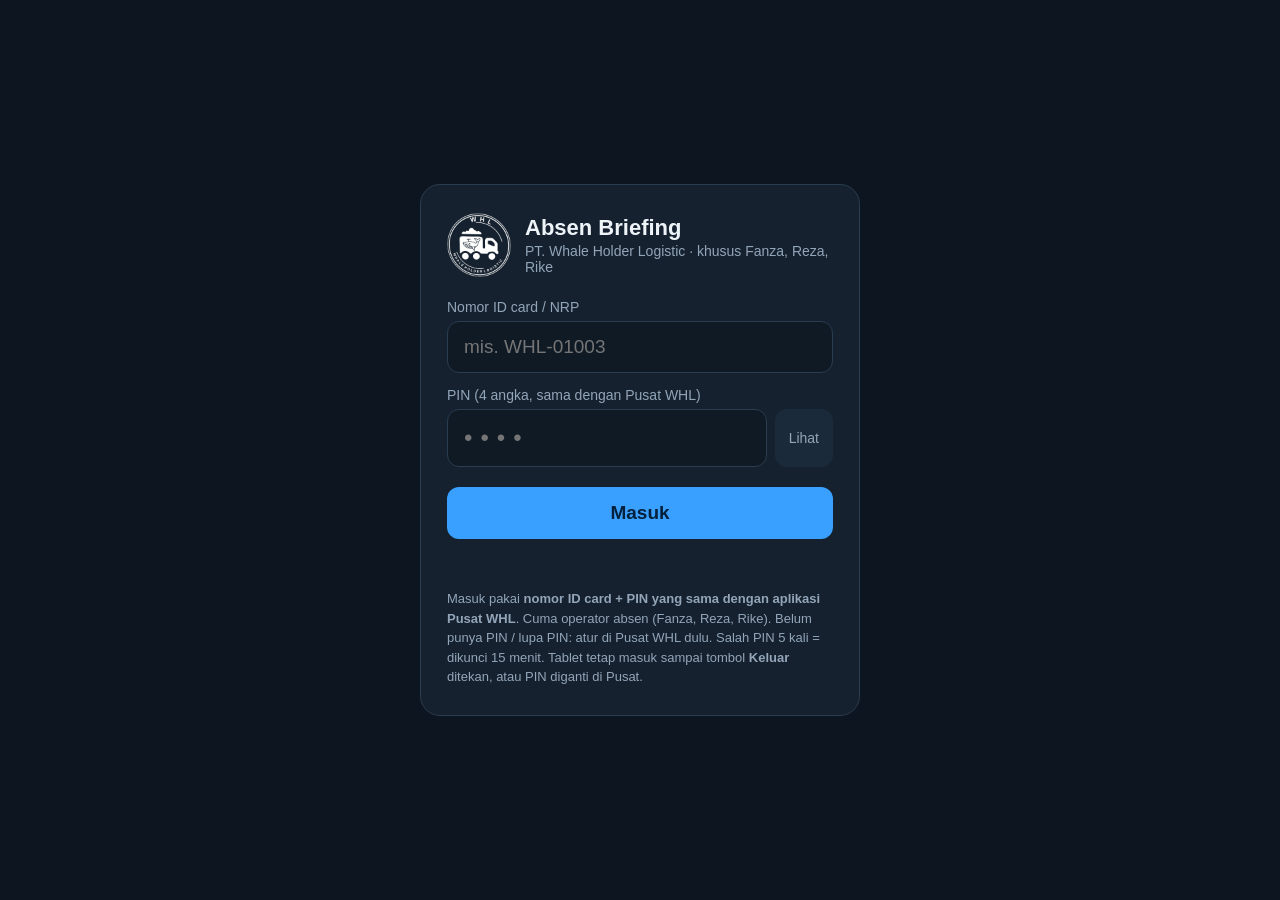
<file: index.html>
<!DOCTYPE html>
<html lang="id">
<head>
  <meta charset="utf-8">
  <meta name="viewport" content="width=device-width, initial-scale=1, maximum-scale=1">
  <meta name="mobile-web-app-capable" content="yes">
  <meta name="apple-mobile-web-app-capable" content="yes">
  <meta name="referrer" content="no-referrer">
  <title>Scan Absen WHL</title>
  <style>
    :root {
      --bg: #0d1620; --panel: #15212e; --panel2: #1b2a3a; --garis: #2a3c50; --teks: #eef3f8; --redup: #93a5b9;
      --hijau: #1fa463; --kuning: #e0a100; --merah: #d64545; --biru: #2f7fd8; --abu: #5b6b7d; --aksen: #3aa0ff;
    }
    * { box-sizing: border-box; -webkit-tap-highlight-color: transparent; }
    html, body { margin: 0; height: 100%; background: var(--bg); color: var(--teks); font-family: "Segoe UI", Roboto, Arial, sans-serif; }
    body { overflow: hidden; }
    button { font: inherit; cursor: pointer; border: 0; border-radius: 12px; }
    input { font: inherit; }
    .sembunyi { display: none !important; }

    /* ---------- LOGIN ---------- */
    #login { height: 100%; display: flex; align-items: center; justify-content: center; padding: 24px; overflow: auto; }
    .kotakLogin { width: 100%; max-width: 440px; background: var(--panel); border: 1px solid var(--garis); border-radius: 20px; padding: 28px 26px; }
    .logo { display: flex; align-items: center; gap: 14px; margin-bottom: 22px; }
    .logoWHL { background: url("[data-uri]") center / contain no-repeat; }
    .logo .ik { width: 64px; height: 64px; flex: 0 0 64px; }
    .atas .logoAtas { width: 40px; height: 40px; flex: 0 0 40px; }
    .logo h1 { margin: 0; font-size: 22px; } .logo p { margin: 2px 0 0; color: var(--redup); font-size: 14px; }
    label.lb { display: block; font-size: 14px; color: var(--redup); margin: 14px 0 6px; }
    .isian { width: 100%; padding: 14px 16px; font-size: 19px; border-radius: 12px; border: 1px solid var(--garis); background: #0f1a25; color: var(--teks); outline: none; }
    .isian:focus { border-color: var(--aksen); }
    .baris { display: flex; gap: 8px; align-items: stretch; }
    .baris .isian { flex: 1; }
    .tLihat { background: var(--panel2); color: var(--redup); padding: 0 14px; font-size: 14px; }
    .tUtama { width: 100%; margin-top: 20px; padding: 15px; font-size: 19px; font-weight: 700; background: var(--aksen); color: #04203a; }
    .tUtama:disabled { opacity: .55; }
    .pesan { margin-top: 14px; font-size: 15px; min-height: 20px; color: var(--kuning); line-height: 1.4; }
    .pesan.ok { color: #7fe0a9; }
    .catatanKecil { font-size: 13px; color: var(--redup); margin-top: 16px; line-height: 1.5; }
    .kapital { text-transform: uppercase; } .kapital::placeholder { text-transform: none; }
    .pin { letter-spacing: 8px; font-size: 24px; }
    .infoBuka { background: #13314b; border: 1px solid #245580; color: #cfe6ff; border-radius: 12px; padding: 10px 12px; font-size: 14px; margin-bottom: 6px; }

    /* ---------- APLIKASI ---------- */
    #app { height: 100%; display: flex; flex-direction: column; }
    .atas { display: flex; align-items: center; gap: 14px; padding: 10px 18px; background: #101c28; border-bottom: 1px solid var(--garis); flex-wrap: wrap; }
    .atas .judul { font-weight: 800; font-size: 19px; letter-spacing: .5px; }
    .atas .judul small { display: block; font-weight: 400; font-size: 13px; color: var(--redup); letter-spacing: 0; }
    .jam { font-size: 34px; font-weight: 800; font-variant-numeric: tabular-nums; margin-left: auto; }
    .op { background: var(--panel2); border: 1px solid var(--garis); border-radius: 999px; padding: 6px 12px; font-size: 14px; color: var(--redup); }
    .op b { color: var(--teks); }
    .tombolAtas { display: flex; gap: 8px; }
    .tKecil { background: var(--panel2); color: var(--teks); padding: 9px 14px; font-size: 14px; border: 1px solid var(--garis); }
    .tKecil.bahaya { color: #ffb4b4; }
    .tKecil.yakin { background: var(--merah); color: #fff; border-color: var(--merah); }

    .isi { flex: 1; min-height: 0; display: grid; grid-template-columns: minmax(0, 46fr) minmax(0, 54fr); gap: 14px; padding: 14px; }
    .kiri, .kanan { min-height: 0; display: flex; flex-direction: column; gap: 12px; }
    .kamera { position: relative; flex: 1; min-height: 200px; background: #000; border-radius: 18px; overflow: hidden; border: 1px solid var(--garis); }
    .kamera video { width: 100%; height: 100%; object-fit: cover; display: block; }
    .kamera video.cermin { transform: scaleX(-1); }
    .bingkai { position: absolute; left: 50%; top: 50%; width: 58%; aspect-ratio: 1; max-height: 78%; transform: translate(-50%, -50%); border: 4px solid rgba(255,255,255,.85); border-radius: 18px; box-shadow: 0 0 0 9999px rgba(0,0,0,.28); }
    .bingkai::after { content: ""; position: absolute; left: 6%; right: 6%; height: 3px; background: var(--aksen); top: 10%; animation: sapu 2.2s ease-in-out infinite; border-radius: 3px; }
    @keyframes sapu { 0%, 100% { top: 10%; } 50% { top: 88%; } }
    .kamKet { position: absolute; left: 0; right: 0; bottom: 0; padding: 10px 14px; font-size: 15px; background: linear-gradient(transparent, rgba(0,0,0,.75)); text-align: center; }
    .kamTombol { position: absolute; right: 10px; top: 10px; background: rgba(0,0,0,.55); color: #fff; padding: 8px 12px; font-size: 13px; }
    /* scan-absen-live-12nov: tanda LIVE, Foto QR, bunyi, kilat bingkai, riwayat barusan */
    .kamLive { position: absolute; left: 10px; top: 10px; background: rgba(0,0,0,.6); color: #fff; padding: 6px 11px; font-size: 13px; font-weight: 700; border-radius: 999px; display: flex; align-items: center; gap: 7px; max-width: calc(100% - 170px); }
    .kamLive i { width: 10px; height: 10px; flex: 0 0 10px; border-radius: 50%; background: #e44; display: inline-block; }
    .kamLive.on i { background: #2ee07a; animation: kedip 1.2s ease-in-out infinite; }
    .kamLive small { font-weight: 400; opacity: .8; }
    @keyframes kedip { 50% { opacity: .25; } }
    .kamFoto { position: absolute; right: 10px; top: 52px; background: rgba(0,0,0,.55); color: #fff; padding: 8px 12px; font-size: 13px; border-radius: 12px; cursor: pointer; }
    .kamSuara { position: absolute; left: 10px; top: 46px; background: rgba(224,161,0,.9); color: #1d1500; padding: 5px 10px; font-size: 12px; font-weight: 700; border-radius: 999px; }
    .kamera.kenaBaca .bingkai { border-color: var(--aksen); }
    .kamera.kena .bingkai { border-color: #2ee07a; box-shadow: 0 0 0 9999px rgba(31,164,99,.30); }
    .kamera.kenaMerah .bingkai { border-color: #ff5a5a; box-shadow: 0 0 0 9999px rgba(214,69,69,.30); }
    .riwayat { display: flex; gap: 6px; flex-wrap: wrap; align-items: center; }
    .riwayat:empty { display: none; }
    .riwayat .rwJ { font-size: 13px; color: var(--redup); }
    .riwayat .rw { font-size: 13px; padding: 5px 10px; border-radius: 999px; background: var(--panel); border: 1px solid var(--garis); white-space: nowrap; max-width: 100%; overflow: hidden; text-overflow: ellipsis; }
    .riwayat .rw.hijau { border-color: var(--hijau); } .riwayat .rw.kuning { border-color: var(--kuning); } .riwayat .rw.biru { border-color: var(--biru); }
    /* scan-luar-12nov: mode FOTO (kamera live diblokir) = tombol besar SCAN QR + tombol ke halaman scan live */
    .fotoUtama { position: absolute; left: 50%; top: 50%; transform: translate(-50%, -58%); width: min(78%, 360px); padding: 22px 16px; border-radius: 20px; background: var(--aksen); color: #04203a; text-align: center; cursor: pointer; box-shadow: 0 8px 30px rgba(0,0,0,.45); z-index: 2; }
    .fotoUtama b { display: block; font-size: 30px; font-weight: 800; letter-spacing: 1px; }
    .fotoUtama span { display: block; font-size: 14px; margin-top: 6px; line-height: 1.35; }
    .fotoUtama:active { transform: translate(-50%, -58%) scale(.97); }
    .tLuar { position: absolute; left: 50%; bottom: 64px; transform: translateX(-50%); background: #fff; color: #04203a; font-weight: 800; font-size: 15px; padding: 10px 16px; border-radius: 12px; text-decoration: none; white-space: nowrap; z-index: 2; }
    .manual { display: flex; gap: 8px; }
    .manual .isian { font-size: 18px; text-transform: uppercase; }
    .manual button { background: var(--aksen); color: #04203a; font-weight: 700; padding: 0 22px; font-size: 18px; }

    .hasil { border-radius: 18px; padding: 16px 20px; min-height: 128px; display: flex; flex-direction: column; justify-content: center; background: var(--panel); border: 1px solid var(--garis); transition: background .2s; }
    .hasil .h1 { font-size: 34px; font-weight: 800; line-height: 1.1; }
    .hasil .h2 { font-size: 21px; margin-top: 6px; }
    .hasil .h3 { font-size: 15px; margin-top: 4px; opacity: .85; }
    .hasil.hijau { background: var(--hijau); border-color: var(--hijau); color: #fff; }
    .hasil.kuning { background: var(--kuning); border-color: var(--kuning); color: #1d1500; }
    .hasil.biru { background: var(--biru); border-color: var(--biru); color: #fff; }
    .hasil.merah { background: var(--merah); border-color: var(--merah); color: #fff; }
    .hasil.abu { background: var(--abu); border-color: var(--abu); color: #fff; }
    .hasil.tunggu .h1 { color: var(--redup); font-size: 24px; font-weight: 600; }

    .angka { display: grid; grid-template-columns: repeat(4, 1fr); gap: 10px; }
    .ak { background: var(--panel); border: 1px solid var(--garis); border-radius: 14px; padding: 10px 12px; }
    .ak b { display: block; font-size: 32px; line-height: 1.1; font-variant-numeric: tabular-nums; }
    .ak span { font-size: 13px; color: var(--redup); }
    .ak.h b { color: #6ee0a0; } .ak.t b { color: #ffcf4d; } .ak.b b { color: #ff9b9b; } .ak.l b { color: #8cc4ff; }
    .tab { display: flex; gap: 8px; }
    .tab button { flex: 1; padding: 12px 6px; background: var(--panel); color: var(--redup); border: 1px solid var(--garis); font-size: 16px; font-weight: 600; }
    .tab button.aktif { background: #17324d; color: #fff; border-color: #2c5a85; }
    .daftar { flex: 1; min-height: 0; overflow: auto; background: var(--panel); border: 1px solid var(--garis); border-radius: 16px; padding: 6px 10px; }
    .brs { display: flex; align-items: center; gap: 10px; padding: 11px 6px; border-bottom: 1px solid var(--garis); }
    .brs:last-child { border-bottom: 0; }
    .brs .nm { flex: 1; min-width: 0; }
    .brs .nm b { display: block; font-size: 17px; white-space: nowrap; overflow: hidden; text-overflow: ellipsis; }
    .brs .nm span { font-size: 13px; color: var(--redup); }
    .chip { font-size: 13px; padding: 4px 9px; border-radius: 999px; background: var(--panel2); color: var(--redup); white-space: nowrap; font-weight: 600; }
    .chip.hijau { background: rgba(31,164,99,.18); color: #7fe0a9; } .chip.kuning { background: rgba(224,161,0,.2); color: #ffd36a; }
    .chip.biru { background: rgba(47,127,216,.22); color: #9ccaff; } .chip.merah { background: rgba(214,69,69,.2); color: #ffadad; }
    .tAksi { padding: 9px 13px; font-size: 14px; font-weight: 700; background: var(--panel2); color: var(--teks); border: 1px solid var(--garis); white-space: nowrap; }
    .tAksi.setuju { background: var(--hijau); color: #fff; border-color: var(--hijau); }
    .tAksi.tolak { color: #ffadad; } .tAksi.yakin { background: var(--merah); color: #fff; border-color: var(--merah); }
    .tAksi:disabled { opacity: .45; }
    .kosong { color: var(--redup); text-align: center; padding: 28px 10px; font-size: 15px; }
    .peringatan { background: rgba(224,161,0,.12); border: 1px solid rgba(224,161,0,.4); color: #ffd36a; border-radius: 12px; padding: 8px 12px; font-size: 13px; }
    .kaki { font-size: 12px; color: var(--redup); text-align: right; }

    /* ---------- MODAL ---------- */
    .layar { position: fixed; inset: 0; background: rgba(0,0,0,.6); display: flex; align-items: center; justify-content: center; padding: 18px; z-index: 50; }
    .modal { width: 100%; max-width: 460px; background: var(--panel); border: 1px solid var(--garis); border-radius: 18px; padding: 22px; max-height: 92vh; overflow: auto; }
    .modal h3 { margin: 0 0 6px; font-size: 20px; }
    .modal .tombol2 { display: flex; gap: 10px; margin-top: 18px; }
    .modal .tombol2 button { flex: 1; padding: 13px; font-size: 16px; font-weight: 700; }
    .tBatal { background: var(--panel2); color: var(--teks); border: 1px solid var(--garis) !important; }

    /* ---------- TABLET TEGAK (portrait) / layar sempit ---------- */
    @media (max-width: 899px), (orientation: portrait) {
      body { overflow: auto; }
      #app { height: auto; min-height: 100%; }
      .isi { grid-template-columns: 1fr; }
      .kamera { flex: none; height: 38vh; min-height: 240px; }
      .daftar { flex: none; height: 46vh; }
      .jam { font-size: 28px; }
      .tombolAtas { width: 100%; justify-content: flex-end; }
    }
    @media (max-width: 560px) {
      .angka { grid-template-columns: repeat(2, 1fr); }
      .hasil .h1 { font-size: 26px; }
      .atas { padding: 10px 12px; }
      .isi { padding: 10px; }
    }
  </style>
</head>
<body>

<!-- ======================= LOGIN ======================= -->
<div id="login">
  <div class="kotakLogin">
    <div class="logo"><div class="ik logoWHL" role="img" aria-label="Logo WHL"></div><div><h1>Absen Briefing</h1><p>PT. Whale Holder Logistic · khusus Fanza, Reza, Rike</p></div></div>
    <div id="infoBuka" class="infoBuka sembunyi"></div>

    <div id="fMasuk">
      <label class="lb" for="inKartu">Nomor ID card / NRP</label>
      <input id="inKartu" class="isian kapital" autocomplete="username" autocapitalize="characters" autocorrect="off" spellcheck="false" placeholder="mis. WHL-01003">
      <label class="lb" for="inPin">PIN (4 angka, sama dengan Pusat WHL)</label>
      <div class="baris"><input id="inPin" class="isian pin" type="password" inputmode="numeric" pattern="[0-9]*" maxlength="4" autocomplete="current-password" placeholder="••••"><button class="tLihat" type="button" data-lihat="inPin">Lihat</button></div>
      <button id="tMasuk" class="tUtama" type="button">Masuk</button>
    </div>

    <div id="pesanLogin" class="pesan"></div>
    <div class="catatanKecil">Masuk pakai <b>nomor ID card + PIN yang sama dengan aplikasi Pusat WHL</b>. Cuma operator absen (Fanza, Reza, Rike). Belum punya PIN / lupa PIN: atur di Pusat WHL dulu. Salah PIN 5 kali = dikunci 15 menit. Tablet tetap masuk sampai tombol <b>Keluar</b> ditekan, atau PIN diganti di Pusat.</div>
  </div>
</div>

<!-- ======================= APLIKASI ======================= -->
<div id="app" class="sembunyi">
  <div class="atas">
    <div class="logoAtas logoWHL" role="img" aria-label="Logo WHL"></div>
    <div class="judul">ABSEN BRIEFING WHL<small id="tglTampil">-</small></div>
    <div class="jam" id="jam">--.--</div>
    <div class="op">Operator: <b id="opNama">-</b></div>
    <div class="tombolAtas">
      <a class="tKecil" id="tDasbor" href="#" target="_top" style="display:none;text-decoration:none;border-radius:12px" title="Buka Dashboard Absensi WHL (rekap, roster, lembur, izin)">Dashboard</a>
      <button class="tKecil" id="tPenuh" type="button">Layar penuh</button>
      <button class="tKecil" id="tGanti" type="button">Akun</button>
      <button class="tKecil bahaya" id="tKeluar" type="button">Keluar</button>
    </div>
  </div>

  <div class="isi">
    <div class="kiri">
      <div class="kamera" id="kamera">
        <video id="video" playsinline muted autoplay></video>
        <div class="bingkai"></div>
        <button class="kamTombol" id="tKamera" type="button">Ganti kamera</button>
        <label class="kamFoto" for="inFoto" title="Cadangan kalau kamera live tidak jalan: foto QR pakai kamera tablet">Foto QR</label><input id="inFoto" type="file" accept="image/*" capture="environment" class="sembunyi">
        <div class="kamLive" id="kamLive"><i></i><span>Kamera mati</span></div>
        <div class="kamSuara" id="kamSuara">Ketuk layar sekali untuk bunyi</div>
        <label class="fotoUtama sembunyi" id="fotoUtama" for="inFoto"><b>SCAN QR</b><span>Ketuk di sini: kamera terbuka, foto QR di belakang ID card, otomatis tercatat</span></label>
        <a class="tLuar sembunyi" id="tLuar" href="#" target="_top">Buka scan kamera LIVE</a>
        <div class="kamKet" id="kamKet">Menyalakan kamera...</div>
      </div>
      <div class="manual">
        <input id="inId" class="isian" placeholder="Ketik ID kartu / NRP (cadangan)" autocomplete="off" autocapitalize="characters" spellcheck="false">
        <button id="tCatat" type="button">Catat</button>
      </div>
      <div class="hasil tunggu" id="hasil"><div class="h1">Arahkan QR di belakang ID card ke kamera</div><div class="h3">Otomatis terbaca, tidak perlu tekan tombol · scan pertama = Masuk · scan lagi (2 jam kemudian) = Pulang</div></div>
      <div class="riwayat" id="riwayat"></div>
    </div>

    <div class="kanan">
      <div class="angka">
        <div class="ak h"><b id="aHadir">0</b><span>Hadir</span></div>
        <div class="ak t"><b id="aTelat">0</b><span>Telat (&gt; 30 mnt)</span></div>
        <div class="ak b"><b id="aBelum">0</b><span>Belum hadir</span></div>
        <div class="ak l"><b id="aLembur">0</b><span>Lembur menunggu</span></div>
      </div>
      <div id="peringatan" class="peringatan sembunyi"></div>
      <div class="tab" id="tab">
        <button type="button" data-tab="hadir" class="aktif">Hadir</button>
        <button type="button" data-tab="belum">Belum</button>
        <button type="button" data-tab="lembur">Lembur</button>
      </div>
      <div class="daftar" id="daftar"><div class="kosong">Memuat...</div></div>
      <div class="kaki" id="kaki">-</div>
    </div>
  </div>
</div>

<!-- ======================= MODAL ======================= -->
<div class="layar sembunyi" id="mGanti">
  <div class="modal">
    <h3>Akun operator</h3>
    <div class="catatanKecil" style="margin-top:0">PIN tablet ini = PIN aplikasi <b>Pusat WHL</b>. Ganti PIN / lupa PIN: buka Pusat WHL. Sesudah PIN diganti, tablet ini keluar sendiri (paling lama ±1 jam) dan perlu masuk lagi dengan PIN baru.</div>
    <div class="tombol2"><button class="tBatal" type="button" data-tutup="mGanti">Tutup</button></div>
    <button class="tKecil bahaya" id="tKeluarSemua" type="button" style="width:100%;margin-top:14px">Keluarkan akun saya dari semua perangkat</button>
  </div>
</div>
<div class="layar sembunyi" id="mLembur">
  <div class="modal">
    <h3>Tandai lembur</h3>
    <div class="catatanKecil" id="lNama" style="margin-top:0"></div>
    <label class="lb" for="lAlasan">Alasan (mis. unit breakdown, muat malam)</label><input id="lAlasan" class="isian" maxlength="120">
    <div class="pesan" id="lPesan"></div>
    <div class="tombol2"><button class="tBatal" type="button" data-tutup="mLembur">Batal</button><button class="tUtama" style="margin:0" id="lSimpan" type="button">Simpan</button></div>
  </div>
</div>

<script>
(function () {
  "use strict";
  var $ = function (id) { return document.getElementById(id); };
  var API_EXEC = "https:" + "/" + "/script.google.com/macros/s/AKfycbyJBXvN79b4y9eunDSRigMXmDOS4kW3K5ZF0ZEbGCKT1-WPqi-zEica0r7M__-dqwqhDQ/exec"; /* alamat /exec web app Absensi Tambang */
  var KUNCI_TOKEN = "brfToken", KUNCI_KAMERA = "brfKamera", KUNCI_KAMERA_ID = "brfKameraId"; /* scan-absen-live-12nov: kamera pilihan diingat per tablet */
  var S = { token: "", data: null, tab: "hadir", selisih: 0, sibuk: false, kodeAkhir: "", waktuAkhir: 0, jedaSampai: 0, stream: null, det: null, kanvas: null, hadap: "user", ac: null, wake: null, tHasil: null, user: "" };

  function simpan(k, v) { try { if (v === null) localStorage.removeItem(k); else localStorage.setItem(k, v); } catch (e) { /* abaikan */ } }
  function baca(k) { try { return localStorage.getItem(k) || ""; } catch (e) { return ""; } }
  function esc(s) { return String(s == null ? "" : s).replace(/[&<>"']/g, function (c) { return { "&": "&amp;", "<": "&lt;", ">": "&gt;", '"': "&quot;", "'": "&#39;" }[c]; }); }
  function perangkat() { var u = navigator.userAgent || ""; return /iPad|Tablet|Android(?!.*Mobile)/i.test(u) ? "tablet" : /Mobile|Android|iPhone/i.test(u) ? "hp" : "komputer"; }
  function rpc(nama, args, ok, gagal) {
    /* scan.html: dibuka langsung (bukan iframe Google) -> kamera live boleh. Panggil web app Absensi lewat doPost {api:"brf"}. */
    fetch(API_EXEC, { method: "POST", headers: { "Content-Type": "text/plain;charset=utf-8" }, body: JSON.stringify({ api: "brf", fn: nama, args: args || [] }), redirect: "follow", cache: "no-store" })
      .then(function (r) { if (!r.ok) throw new Error("HTTP " + r.status); return r.json(); })
      .then(function (b) { if (b && b.ok) { var h = b.hasil; ok && ok(h == null ? {} : h); } else (gagal || function () {})((b && b.pesan) || "Server menolak"); })
      .catch(function (e) { (gagal || function () {})((e && e.message) || String(e)); });
  }
  /* tombol klik dua kali (pengganti confirm) */
  function duaKali(btn, teksYakin, kelasYakin, aksi) {
    if (btn.dataset.yakin === "1") { btn.dataset.yakin = ""; aksi(); return; }
    var asli = btn.textContent; btn.dataset.yakin = "1"; btn.textContent = teksYakin; btn.classList.add(kelasYakin);
    setTimeout(function () { if (btn.dataset.yakin === "1") { btn.dataset.yakin = ""; btn.textContent = asli; btn.classList.remove(kelasYakin); } }, 3500);
  }

  /* ---------------- SUARA ---------------- */
  function siapSuara() { /* scan-absen-live-12nov: ketukan pertama juga menyalakan bunyi yang tertahan browser */
    try { if (!S.ac) { var K = window.AudioContext || window.webkitAudioContext; if (K) { S.ac = new K(); S.ac.onstatechange = tandaSuara; } } if (S.ac && S.ac.state === "suspended") S.ac.resume().then(tandaSuara, tandaSuara); } catch (e) { S.ac = null; }
    tandaSuara();
  }
  function tandaSuara() { var b = $("kamSuara"); if (b) b.classList.toggle("sembunyi", !!(S.ac && S.ac.state === "running")); }
  function nada(f, mulai, lama, vol) {
    if (!S.ac) return; var o = S.ac.createOscillator(), g = S.ac.createGain(), t = S.ac.currentTime + mulai;
    o.type = "sine"; o.frequency.value = f; g.gain.setValueAtTime(0.0001, t); g.gain.exponentialRampToValueAtTime(vol || 0.35, t + 0.02); g.gain.exponentialRampToValueAtTime(0.0001, t + lama);
    o.connect(g); g.connect(S.ac.destination); o.start(t); o.stop(t + lama + 0.05);
  }
  function bunyi(warna) {
    siapSuara(); if (!S.ac) return; try { if (S.ac.state === "suspended") S.ac.resume(); } catch (e) { /* */ }
    if (warna === "hijau") { nada(880, 0, 0.12); nada(1320, 0.14, 0.18); }
    else if (warna === "kuning") { nada(660, 0, 0.16); nada(660, 0.22, 0.16); }
    else if (warna === "biru") { nada(1175, 0, 0.12); nada(784, 0.14, 0.2); }
    else if (warna === "merah") { nada(220, 0, 0.45, 0.45); }
    else { nada(600, 0, 0.1, 0.2); }
  }

  /* ---------------- LOGIN ---------------- */
  function pesanLogin(t, ok) { var p = $("pesanLogin"); p.textContent = t || ""; p.className = "pesan" + (ok ? " ok" : ""); }
  function tampilLogin() {
    $("app").classList.add("sembunyi"); $("login").classList.remove("sembunyi");
    matikanKamera();
    rpc("brfInfoLogin", [], function (h) {
      var el = $("infoBuka");
      if (h.ok && !h.siap) { el.textContent = "Sambungan ke Pusat WHL belum diatur. Minta Reza mengisi rahasia bersama (Properti skrip BRF_PUSAT_RAHASIA)."; el.classList.remove("sembunyi"); }
      else el.classList.add("sembunyi");
    });
  }
  function masuk() {
    var k = $("inKartu").value.trim().toUpperCase(), p = $("inPin").value.replace(/\D/g, "");
    $("inKartu").value = k;
    if (!k) { pesanLogin("Isi nomor ID card / NRP."); $("inKartu").focus(); return; }
    if (p.length !== 4) { pesanLogin("PIN harus 4 angka."); $("inPin").focus(); return; }
    $("tMasuk").disabled = true; pesanLogin("Memeriksa ke Pusat WHL...", true);
    rpc("brfLogin", [k, p, perangkat()], function (h) {
      $("tMasuk").disabled = false;
      if (h.ok) { selesaiLogin(h.token); return; }
      $("inPin").value = ""; pesanLogin(h.pesan || "Gagal masuk.");
    }, function (e) { $("tMasuk").disabled = false; pesanLogin("Koneksi gagal: " + e); });
  }
  function selesaiLogin(tok) {
    S.token = tok; simpan(KUNCI_TOKEN, tok); $("inPin").value = ""; pesanLogin("");
    $("login").classList.add("sembunyi"); $("app").classList.remove("sembunyi");
    muatHariIni(); nyalakanKamera(); jagaLayar();
  }
  function sesiHabis() { S.token = ""; simpan(KUNCI_TOKEN, null); tampilLogin(); pesanLogin("Sesi habis, silakan masuk lagi."); }

  /* ---------------- JAM ---------------- */
  var HARI = ["Minggu", "Senin", "Selasa", "Rabu", "Kamis", "Jumat", "Sabtu"], BULAN = ["Jan", "Feb", "Mar", "Apr", "Mei", "Jun", "Jul", "Agu", "Sep", "Okt", "Nov", "Des"];
  function jalanJam() {
    var d = new Date(Date.now() + S.selisih), w = new Date(d.getTime() + (7 * 60 + d.getTimezoneOffset()) * 60000); /* tampil WIB */
    var p = function (n) { return ("0" + n).slice(-2); };
    $("jam").textContent = p(w.getHours()) + "." + p(w.getMinutes()) + "." + p(w.getSeconds());
    $("tglTampil").textContent = HARI[w.getDay()] + ", " + w.getDate() + " " + BULAN[w.getMonth()] + " " + w.getFullYear() + " · jam kerja ikut shift roster";
  }

  /* ---------------- DATA HARI INI ---------------- */
  function muatHariIni() {
    if (!S.token) return;
    rpc("brfHariIni", [S.token], function (h) {
      if (h.login === false) { sesiHabis(); return; }
      if (!h.ok) { $("kaki").textContent = "Gagal memuat: " + (h.pesan || "-"); return; }
      S.data = h; if (h.ms) S.selisih = h.ms - Date.now();
      $("opNama").textContent = h.operator || "-";
      $("aHadir").textContent = h.angka.hadir; $("aTelat").textContent = h.angka.telat; $("aBelum").textContent = h.angka.belum; $("aLembur").textContent = h.angka.lembur;
      var w = [];
      if (!h.roster) w.push("Roster hari ini tidak terbaca" + (h.rosterError ? " (" + h.rosterError + ")" : "") + ": semua dianggap tanpa roster, tidak dinilai telat.");
      if (h.rosterTanpaNrp && h.rosterTanpaNrp.length) w.push("Di roster tapi belum ada NRP: " + h.rosterTanpaNrp.map(function (x) { return x.nama; }).join(", ") + ".");
      if (h.dataKartuError) w.push(h.dataKartuError);
      $("peringatan").textContent = w.join(" "); $("peringatan").classList.toggle("sembunyi", !w.length);
      $("kaki").textContent = "Hari kerja " + h.tgl + " · diperbarui " + h.jam.replace(":", ".");
      gambarDaftar();
    }, function (e) { $("kaki").textContent = "Koneksi gagal, coba lagi otomatis. (" + e + ")"; });
  }
  function gambarDaftar() {
    var h = S.data, el = $("daftar"); if (!h) return;
    var html = "";
    if (S.tab === "hadir") {
      if (!h.hadir.length) html = '<div class="kosong">Belum ada yang absen hari ini.</div>';
      h.hadir.forEach(function (o) {
        var st = o.status === "Telat" ? '<span class="chip kuning">Telat ' + esc(o.masuk.replace(":", ".")) + "</span>" : o.status === "Tepat" ? '<span class="chip hijau">Masuk ' + esc(o.masuk.replace(":", ".")) + "</span>" : '<span class="chip">Masuk ' + esc(o.masuk.replace(":", ".")) + " · " + esc(o.status) + "</span>";
        var pl = o.pulang ? '<span class="chip biru">Pulang ' + esc(o.pulang.replace(":", ".")) + "</span>" : o.autoOff ? '<span class="chip">' + (o.pulangAuto ? 'pulang ' + esc(o.pulangAuto.replace(":", ".")) + ' (otomatis)' : 'shift selesai') + '</span>' : '<span class="chip hijau">bertugas</span>'; /* fixbugi-6nov #9 */
        var lb = o.lembur ? '<span class="chip ' + (o.lembur === "DISETUJUI" ? "hijau" : "kuning") + '">lembur ' + esc(o.lembur.toLowerCase()) + "</span>" : (!o.pulang && !o.besok ? '<button class="tAksi" type="button" data-lembur="' + esc(o.kunci) + '" data-nama="' + esc(o.nama) + '">Lembur</button>' : "");
        html += '<div class="brs"><div class="nm"><b>' + esc(o.nama) + "</b><span>" + esc(o.jabatan) + (o.besok ? " · shift tgl " + esc(String(o.tgl).slice(8)) : "") + "</span></div>" + st + pl + lb + "</div>";
      });
    } else if (S.tab === "belum") {
      if (!h.belum.length) html = '<div class="kosong">Semua yang terjadwal hari ini sudah hadir.</div>';
      h.belum.forEach(function (o) {
        html += '<div class="brs"><div class="nm"><b>' + esc(o.nama) + "</b><span>" + esc(o.jabatan) + '</span></div><button class="tAksi" type="button" data-manual="' + esc(o.kunci) + '">Absen manual</button></div>';
      });
    } else {
      if (!h.lembur.length) html = '<div class="kosong">Tidak ada lembur yang menunggu konfirmasi.</div>';
      h.lembur.forEach(function (x) {
        var ket = (x.jamSelesai ? "selesai " + x.jamSelesai.replace(":", ".") + (x.durasi ? " · " + x.durasi + " mnt" : "") : "masih kerja") + " · " + (x.sumber === "operator" ? "ditandai operator" : "dari scan pulang") + (x.alasan ? " · " + x.alasan : "");
        var tb = x.diriSendiri ? '<span class="chip">minta yang lain</span>' : '<button class="tAksi setuju" type="button" data-setuju="' + esc(x.ref) + '">Setujui</button><button class="tAksi tolak" type="button" data-tolak="' + esc(x.ref) + '">Tolak</button>';
        html += '<div class="brs"><div class="nm"><b>' + esc(x.nama) + "</b><span>" + esc(x.tgl) + " · " + esc(ket) + "</span></div>" + tb + "</div>";
      });
    }
    el.innerHTML = html;
  }

  /* ---------------- SCAN ---------------- */
  function tampilHasil(h) {
    var el = $("hasil"), w = h.warna || (h.ok ? "hijau" : "merah");
    el.className = "hasil " + w;
    var judul = h.nama ? esc(h.nama) : (h.ok ? "Tercatat" : "Tidak bisa dicatat");
    var sub = h.ok && !h.abaikan ? esc((h.tipe || "") + " " + String(h.jam || "").replace(":", ".") + (h.status === "Telat" ? " · TELAT" : h.status && h.status !== "Tepat" ? " · " + h.status : "")) : esc(h.pesan || "");
    var kecil = h.ok && !h.abaikan ? esc((h.jabatan || "") + (h.lembur ? " · lembur menunggu konfirmasi" : "") + (h.pesan && h.pesan.indexOf("roster") >= 0 ? " · " + h.pesan.split(" · ").slice(-1)[0] : "")) : esc(h.jabatan || "");
    el.innerHTML = '<div class="h1">' + judul + '</div><div class="h2">' + sub + '</div><div class="h3">' + kecil + "</div>";
    bunyi(w); tandaKena(w); getar(w);
    if (h.ok && !h.abaikan && h.nama) tambahRiwayat(h, w); /* scan-absen-live-12nov: nama yang barusan absen */
    clearTimeout(S.tHasil);
    S.tHasil = setTimeout(function () { el.className = "hasil tunggu"; el.innerHTML = '<div class="h1">Arahkan QR di belakang ID card ke kamera</div><div class="h3">Otomatis terbaca, tidak perlu tekan tombol · scan pertama = Masuk · scan lagi (2 jam kemudian) = Pulang</div>'; }, 7000);
  }
  function kunciKode(k) { var m = String(k || "").match(/[?&]id=([^&#]+)/), s = m ? m[1] : String(k || ""); try { s = decodeURIComponent(s); } catch (e) { /* */ } return s.toUpperCase().replace(/[^A-Z0-9]/g, ""); }
  function kirim(kode, manual, paksa) {
    kode = String(kode || "").trim(); if (!kode || S.sibuk) return;
    var kini = Date.now(), kunci = kunciKode(kode);
    if (!manual && !paksa && kunci === S.kodeAkhir && kini - S.waktuAkhir < 10000) { S.waktuAkhir = kini; return; } /* scan-absen-live-12nov: kartu yang sama masih di depan kamera = tidak dikirim lagi (jauhkan 10 dtk dulu) */
    S.kodeAkhir = kunci; S.waktuAkhir = kini; S.sibuk = true; S.jedaSampai = kini + 2500; tandaKena("");
    var el = $("hasil"); el.className = "hasil tunggu"; el.innerHTML = '<div class="h1">Mencatat...</div>';
    rpc("brfScan", [S.token, kode, { manual: !!manual }], function (h) {
      S.sibuk = false;
      if (h.login === false) { sesiHabis(); return; }
      tampilHasil(h); if (h.ok && !h.abaikan) muatHariIni();
    }, function (e) { S.sibuk = false; tampilHasil({ ok: false, warna: "merah", pesan: "Koneksi gagal, scan ulang. (" + e + ")" }); });
  }
  function catatManual() { var v = $("inId").value.trim().toUpperCase(); if (!v) return; $("inId").value = ""; kirim(v, true); }

  /* ---------------- KAMERA LIVE (scan-absen-live-12nov, Hesti) ----------------
     Baca QR terus-menerus tanpa tekan tombol. 2 pembaca: BarcodeDetector bawaan (kalau benar mendukung qr_code)
     + jsQR (selalu dimuat sebagai cadangan, potong kotak tengah supaya QR kecil tetap terbaca).
     Kamera mati/terputus dinyalakan ulang sendiri. Tombol Foto QR = cadangan kalau kamera live tidak diizinkan. */
  var KM = { gen: 0, mode: "", jsqrMuat: false, cb: [], bdGagal: 0, frame: 0, terakhirFrame: 0, perangkat: [], tWatch: null, tKena: null, ulang: 0, riwayat: [] };
  function muatJsQR(cb) {
    if (window.jsQR) { if (cb) cb(true); return; }
    if (cb) KM.cb.push(cb);
    if (KM.jsqrMuat) return;
    KM.jsqrMuat = true;
    var sumber = ["https:" + "/" + "/cdn.jsdelivr.net/npm/jsqr@1.4.0/dist/jsQR.js", "https:" + "/" + "/unpkg.com/jsqr@1.4.0/dist/jsQR.js"], i = 0;
    var selesai = function () { KM.jsqrMuat = false; KM.jsqrCoba = Date.now(); var c = KM.cb; KM.cb = []; c.forEach(function (f) { try { f(!!window.jsQR); } catch (e) { /* */ } }); };
    var coba = function () {
      if (window.jsQR || i >= sumber.length) { selesai(); return; }
      var sc = document.createElement("script"); sc.src = sumber[i++]; sc.async = true; sc.onload = selesai; sc.onerror = coba;
      document.head.appendChild(sc);
    };
    coba();
  }
  function siapBD(cb) {
    S.det = null;
    if (!("BarcodeDetector" in window)) { cb(); return; }
    var buat = function () { try { S.det = new window.BarcodeDetector({ formats: ["qr_code"] }); } catch (e) { S.det = null; } cb(); };
    try {
      if (window.BarcodeDetector.getSupportedFormats) window.BarcodeDetector.getSupportedFormats().then(function (f) { if (f && f.indexOf("qr_code") >= 0) buat(); else cb(); }, function () { cb(); });
      else buat();
    } catch (e) { cb(); }
  }
  function tandaLive(m) {
    if (KM.mode === m) return; KM.mode = m;
    var el = $("kamLive"); if (!el) return;
    var teks = { bd: "LIVE · membaca otomatis", jsqr: "LIVE · membaca otomatis", ganda: "LIVE · membaca otomatis", tunggu: "Memuat pembaca QR...", gagal: "Pembaca QR gagal dimuat (internet?)", mati: "Kamera mati", foto: "MODE FOTO · ketuk SCAN QR" }[m] || m;
    var mesin = { bd: "pembaca bawaan", jsqr: "jsQR", ganda: "bawaan + jsQR" }[m] || "";
    el.className = "kamLive" + (mesin ? " on" : "");
    el.innerHTML = "<i></i><span>" + esc(teks) + (mesin ? " <small>(" + esc(mesin) + ")</small>" : "") + "</span>";
  }
  function tandaKena(w) {
    var k = $("kamera"); if (!k) return;
    k.classList.remove("kena", "kenaMerah", "kenaBaca"); void k.offsetWidth;
    k.classList.add(w === "merah" ? "kenaMerah" : w ? "kena" : "kenaBaca");
    clearTimeout(KM.tKena); KM.tKena = setTimeout(function () { k.classList.remove("kena", "kenaMerah", "kenaBaca"); }, w ? 1500 : 6000);
  }
  function getar(w) { try { if (navigator.vibrate) navigator.vibrate(w === "merah" ? [180, 90, 180] : 90); } catch (e) { /* */ } }
  function tambahRiwayat(h, w) {
    KM.riwayat.unshift({ nama: String(h.nama), tipe: String(h.tipe || ""), jam: String(h.jam || "").replace(":", "."), w: w });
    KM.riwayat = KM.riwayat.slice(0, 6);
    var el = $("riwayat"); if (!el) return;
    el.innerHTML = '<span class="rwJ">Barusan:</span>' + KM.riwayat.map(function (r) { return '<span class="rw ' + esc(r.w) + '"><b>' + esc(r.nama) + "</b> " + esc(r.tipe.toLowerCase()) + " " + esc(r.jam) + "</span>"; }).join("");
  }
  function matikanKamera() {
    KM.gen++; clearInterval(KM.tWatch); KM.tWatch = null;
    if (S.stream) { S.stream.getTracks().forEach(function (t) { try { t.stop(); } catch (e) { /* */ } }); S.stream = null; }
    tandaLive("mati");
  }
  function nyalakanKamera() {
    matikanKamera();
    var gen = KM.gen, ket = $("kamKet");
    muatJsQR(); /* cadangan selalu disiapkan, juga untuk Foto QR */
    if (kameraDilarang()) { modeFoto("kebijakan"); return; } /* scan-luar-12nov: iframe Google tanpa izin kamera -> langsung mode foto */
    if (!navigator.mediaDevices || !navigator.mediaDevices.getUserMedia) { modeFoto("tidak-ada"); return; }
    S.hadap = baca(KUNCI_KAMERA) || "user";
    var devId = baca(KUNCI_KAMERA_ID);
    ket.textContent = "Menyalakan kamera...";
    siapBD(function () {
      if (gen !== KM.gen) return;
      var ukuran = { width: { ideal: 1280 }, height: { ideal: 720 } };
      var buka = function (c, cadangan) {
        navigator.mediaDevices.getUserMedia({ video: c, audio: false }).then(function (st) {
          if (gen !== KM.gen) { st.getTracks().forEach(function (t) { t.stop(); }); return; }
          S.stream = st; var v = $("video"); v.srcObject = st; modeFoto(null);
          var tr = st.getVideoTracks()[0], set = (tr && tr.getSettings) ? tr.getSettings() : {};
          v.classList.toggle("cermin", set.facingMode ? set.facingMode === "user" : S.hadap === "user");
          try { var cap = tr.getCapabilities ? tr.getCapabilities() : {}; if (cap.focusMode && cap.focusMode.indexOf("continuous") >= 0) tr.applyConstraints({ advanced: [{ focusMode: "continuous" }] }).catch(function () { }); } catch (e) { /* */ }
          var p = v.play(); if (p && p.catch) p.catch(function () { });
          KM.frame = 0; KM.terakhirFrame = Date.now(); KM.bdGagal = 0;
          ket.textContent = "Tempel QR ID card di kotak · otomatis terbaca" + (set.width ? " · " + set.width + "x" + set.height : "");
          daftarKamera();
          KM.tWatch = setInterval(function () { jaga(gen); }, 4000);
          cari(gen);
        }).catch(function (e) {
          if (gen !== KM.gen) return;
          var n = (e && e.name) || "";
          if (!cadangan && n !== "NotAllowedError" && n !== "SecurityError") { simpan(KUNCI_KAMERA_ID, null); buka(true, true); return; }
          modeFoto(n || "error"); /* scan-luar-12nov: pesan sesuai penyebab + tombol SCAN QR */
        });
      };
      buka(devId ? Object.assign({ deviceId: { exact: devId } }, ukuran) : Object.assign({ facingMode: { ideal: S.hadap } }, ukuran), false);
    });
  }
  function potongTengah(v, sisi) { /* kotak tengah (= bingkai) dengan resolusi asli kamera, supaya QR kecil tetap cukup piksel */
    var vw = v.videoWidth, vh = v.videoHeight, s = Math.round(Math.min(vw, vh) * 0.8), x = Math.round((vw - s) / 2), y = Math.round((vh - s) / 2), o = Math.min(sisi, s);
    S.kanvas = S.kanvas || document.createElement("canvas"); S.kanvas.width = o; S.kanvas.height = o;
    var cx = S.kanvas.getContext("2d", { willReadFrequently: true }); cx.drawImage(v, x, y, s, s, 0, 0, o, o);
    return cx.getImageData(0, 0, o, o);
  }
  function bacaJsQR(v) {
    if (!window.jsQR) return "";
    var img = potongTengah(v, KM.frame % 2 ? 480 : 720);
    var q = window.jsQR(img.data, img.width, img.height, { inversionAttempts: KM.frame % 4 === 3 ? "attemptBoth" : "dontInvert" });
    return q && q.data ? q.data : "";
  }
  function cari(gen) {
    if (gen !== KM.gen || !S.stream) return;
    var v = $("video"), lagi = function (ms) { setTimeout(function () { cari(gen); }, ms); };
    if (S.sibuk || Date.now() < S.jedaSampai || !v.videoWidth || v.readyState < 2 || document.hidden) { lagi(300); return; }
    KM.frame++; KM.terakhirFrame = Date.now(); if (KM.frame === 40) KM.ulang = 0;
    if (!S.det && !window.jsQR) {
      tandaLive(KM.jsqrMuat ? "tunggu" : "gagal");
      if (!KM.jsqrMuat && Date.now() - (KM.jsqrCoba || 0) > 15000) muatJsQR();
      lagi(500); return;
    }
    var pakaiJs = function () {
      var t = ""; try { t = bacaJsQR(v); } catch (e) { t = ""; }
      tandaLive(S.det && KM.bdGagal < 5 ? "ganda" : "jsqr");
      if (t) kirim(t);
      lagi(160);
    };
    if (S.det && KM.bdGagal < 5) {
      S.det.detect(v).then(function (r) {
        KM.bdGagal = 0;
        var t = r && r.length && r[0].rawValue;
        if (t) { tandaLive(window.jsQR ? "ganda" : "bd"); kirim(t); lagi(250); return; }
        if (window.jsQR && KM.frame % 2 === 0) pakaiJs(); else { tandaLive(window.jsQR ? "ganda" : "bd"); lagi(150); }
      }).catch(function () { KM.bdGagal++; if (window.jsQR) pakaiJs(); else lagi(400); });
      return;
    }
    pakaiJs();
  }
  function jaga(gen) { /* kamera putus / gambar beku > 20 dtk -> nyalakan ulang sendiri */
    if (gen !== KM.gen || document.hidden || $("app").classList.contains("sembunyi")) return;
    var tr = S.stream && S.stream.getVideoTracks()[0], v = $("video"), kini = Date.now();
    var putus = !tr || tr.readyState === "ended" || (!S.sibuk && kini > S.jedaSampai && kini - KM.terakhirFrame > 20000);
    if (putus) {
      KM.ulang++;
      if (KM.ulang > 6) { matikanKamera(); $("kamKet").textContent = "Kamera terus terputus. Tekan Ganti kamera atau muat ulang halaman."; return; }
      $("kamKet").textContent = "Kamera terputus, menyalakan ulang..."; nyalakanKamera(); return;
    }
    if (v && v.paused) { var p = v.play(); if (p && p.catch) p.catch(function () { }); }
  }
  function daftarKamera() {
    try {
      navigator.mediaDevices.enumerateDevices().then(function (d) {
        KM.perangkat = d.filter(function (x) { return x.kind === "videoinput" && x.deviceId; });
        $("tKamera").textContent = KM.perangkat.length > 1 ? "Ganti kamera (" + KM.perangkat.length + ")" : "Ganti kamera";
      }).catch(function () { });
    } catch (e) { /* */ }
  }
  function gantiKamera() {
    var L = KM.perangkat, tr = S.stream && S.stream.getVideoTracks()[0];
    var kini = tr && tr.getSettings ? tr.getSettings().deviceId : baca(KUNCI_KAMERA_ID);
    if (L.length > 1) {
      var i = -1; L.forEach(function (x, j) { if (x.deviceId === kini) i = j; });
      var nx = L[(i + 1) % L.length]; simpan(KUNCI_KAMERA_ID, nx.deviceId);
      simpan(KUNCI_KAMERA, /front|depan|user/i.test(nx.label || "") ? "user" : "environment");
    } else { simpan(KUNCI_KAMERA_ID, null); simpan(KUNCI_KAMERA, (baca(KUNCI_KAMERA) || "user") === "user" ? "environment" : "user"); }
    KM.ulang = 0; nyalakanKamera();
  }
  /* scan-luar-12nov: kamera live DIBLOKIR di halaman Google (iframe tanpa izin kamera, Android & iPhone sama) ->
     mode FOTO jadi alur utama: kotak kamera berubah jadi tombol besar SCAN QR (kamera HP terbuka, foto, otomatis tercatat)
     + tombol "Buka scan kamera LIVE" ke halaman scan luar (Properti skrip BRF_URL_SCAN). */
  var DI_LUAR = true;
  function kameraDilarang() { try { var fp = document.permissionsPolicy || document.featurePolicy; return !!(fp && fp.allowsFeature && !fp.allowsFeature("camera")); } catch (e) { return false; } }
  function modeFoto(alasan) {
    var el = $("fotoUtama"), lu = $("tLuar"); if (!el) return;
    if (alasan === null) { KM.diblokir = false; el.classList.add("sembunyi"); if (lu) lu.classList.add("sembunyi"); return; }
    KM.diblokir = true; matikanKamera(); el.classList.remove("sembunyi"); tandaLive("foto");
    var ada = !DI_LUAR && !!KM.urlLuar; if (lu) { lu.classList.toggle("sembunyi", !ada); if (ada) lu.href = KM.urlLuar; }
    var t;
    if (alasan === "kebijakan" || (!DI_LUAR && (alasan === "NotAllowedError" || alasan === "SecurityError"))) t = "Kamera live tidak bisa jalan di halaman Google ini (dibatasi Google, BUKAN setelan HP, tidak perlu diubah).";
    else if (alasan === "NotAllowedError" || alasan === "SecurityError") t = "Izin kamera ditolak. Android Chrome: ketuk gembok di kolom alamat > Izin > Kamera > Izinkan. iPhone: Pengaturan > Safari > Kamera > Izinkan (atau ikon aA > Pengaturan Situs Web > Kamera). Lalu muat ulang.";
    else if (alasan === "NotFoundError") t = "Kamera tidak ditemukan di perangkat ini.";
    else if (alasan === "tidak-ada") t = "Browser ini tidak menyediakan kamera live.";
    else t = "Kamera live tidak bisa dibuka (" + alasan + ").";
    $("kamKet").textContent = t + (ada ? " Ketuk Buka scan kamera LIVE, atau" : "") + " Ketuk SCAN QR untuk foto QR.";
  }
  /* Foto QR: dibaca di HP/tablet ini saja (foto tidak dikirim/disimpan). Dicoba beberapa ukuran & potongan tengah supaya foto 12 MP dari jauh tetap terbaca. */
  function bacaFoto(file) {
    if (!file) return;
    var ket = $("kamKet"), url = URL.createObjectURL(file), img = new Image(), el = $("hasil");
    ket.textContent = "Membaca foto..."; el.className = "hasil tunggu"; el.innerHTML = '<div class="h1">Membaca QR dari foto...</div>';
    var selesai = function (t) {
      URL.revokeObjectURL(url);
      if (t) { ket.textContent = KM.diblokir ? "QR terbaca. Ketuk SCAN QR lagi untuk orang berikutnya." : "QR terbaca dari foto"; kirim(t, false, true); }
      else { ket.textContent = "QR tidak terbaca di foto. Dekatkan (±20 cm), terang, tidak silau, lalu SCAN QR lagi. Atau ketik ID."; tampilHasil({ ok: false, warna: "merah", pesan: "QR tidak terbaca di foto, coba lagi lebih dekat & terang." }); }
    };
    var cobaJs = function () {
      muatJsQR(function () {
        if (!window.jsQR) { selesai(""); return; }
        var W = img.naturalWidth || img.width, Hh = img.naturalHeight || img.height, c = document.createElement("canvas"), cx = c.getContext("2d", { willReadFrequently: true });
        var coba = [[0, 0, W, Hh, 1000], [W * 0.2, Hh * 0.2, W * 0.6, Hh * 0.6, 1200], [0, 0, W, Hh, 1800], [W * 0.1, Hh * 0.1, W * 0.8, Hh * 0.8, 1600], [W * 0.3, Hh * 0.3, W * 0.4, Hh * 0.4, 1000]], i = 0;
        var satu = function () {
          if (i >= coba.length) { selesai(""); return; }
          var k = coba[i++], sk = Math.min(1, k[4] / Math.max(k[2], k[3])), w = Math.max(1, Math.round(k[2] * sk)), h = Math.max(1, Math.round(k[3] * sk)), q = null;
          try { c.width = w; c.height = h; cx.drawImage(img, k[0], k[1], k[2], k[3], 0, 0, w, h); q = window.jsQR(cx.getImageData(0, 0, w, h).data, w, h, { inversionAttempts: "attemptBoth" }); } catch (e) { q = null; }
          if (q && q.data) { selesai(q.data); return; }
          setTimeout(satu, 0);
        };
        satu();
      });
    };
    img.onload = function () { siapBD(function () { if (S.det) S.det.detect(img).then(function (r) { if (r && r.length && r[0].rawValue) selesai(r[0].rawValue); else cobaJs(); }).catch(cobaJs); else cobaJs(); }); };
    img.onerror = function () { URL.revokeObjectURL(url); ket.textContent = "Foto tidak bisa dibuka. Coba lagi."; };
    img.src = url;
  }
  /* scanner USB (mengetik + Enter) saat tidak sedang mengetik di kotak isian */
  var buf = "", tBuf = null;
  document.addEventListener("keydown", function (e) {
    if ($("app").classList.contains("sembunyi")) return;
    var a = document.activeElement; if (a && (a.tagName === "INPUT" || a.tagName === "TEXTAREA")) return;
    if (e.key === "Enter") { if (buf.length >= 3) kirim(buf); buf = ""; return; }
    if (e.key && e.key.length === 1) { buf += e.key; clearTimeout(tBuf); tBuf = setTimeout(function () { buf = ""; }, 600); }
  });
  /* layar tetap menyala */
  function jagaLayar() { try { if (navigator.wakeLock && !S.wake) navigator.wakeLock.request("screen").then(function (w) { S.wake = w; w.addEventListener("release", function () { S.wake = null; }); }).catch(function () { }); } catch (e) { /* */ } }
  document.addEventListener("visibilitychange", function () {
    if (!document.hidden && S.token) {
      jagaLayar(); muatHariIni(); KM.terakhirFrame = Date.now();
      var tr = S.stream && S.stream.getVideoTracks()[0]; /* scan-absen-live-12nov: balik dari layar lain / layar mati -> kamera dinyalakan lagi */
      if (!$("app").classList.contains("sembunyi") && !KM.diblokir && (!tr || tr.readyState === "ended")) { KM.ulang = 0; nyalakanKamera(); }
    }
  });

  /* ---------------- MODAL & TOMBOL ---------------- */
  function buka(id) { $(id).classList.remove("sembunyi"); }
  function tutup(id) { $(id).classList.add("sembunyi"); }
  document.addEventListener("click", function (e) {
    siapSuara();
    var t = e.target.closest("button"); if (!t) return;
    if (t.dataset.tutup) { tutup(t.dataset.tutup); return; }
    if (t.dataset.lihat) { var i = $(t.dataset.lihat); i.type = i.type === "password" ? "text" : "password"; t.textContent = i.type === "password" ? "Lihat" : "Tutup"; return; }
    if (t.dataset.tab) { S.tab = t.dataset.tab; Array.prototype.forEach.call($("tab").children, function (b) { b.classList.toggle("aktif", b === t); }); gambarDaftar(); return; }
    if (t.dataset.lembur) { S.lemburKunci = t.dataset.lembur; $("lNama").textContent = t.dataset.nama; $("lAlasan").value = ""; $("lPesan").textContent = ""; buka("mLembur"); return; }
    if (t.dataset.manual) { var k = t.dataset.manual; duaKali(t, "Ketuk lagi", "yakin", function () { kirim(k, true); }); return; }
    if (t.dataset.setuju) { konfirmasi(t, t.dataset.setuju, true); return; }
    if (t.dataset.tolak) { var r = t.dataset.tolak; duaKali(t, "Yakin tolak?", "yakin", function () { konfirmasi(t, r, false); }); return; }
  });
  function konfirmasi(btn, ref, setuju) {
    btn.disabled = true;
    rpc("brfLemburKonfirmasi", [S.token, ref, setuju], function (h) {
      if (h.login === false) { sesiHabis(); return; }
      if (!h.ok) { btn.disabled = false; tampilHasil({ ok: false, warna: "merah", pesan: h.pesan }); return; }
      muatHariIni();
    }, function () { btn.disabled = false; });
  }
  $("lSimpan").onclick = function () {
    var b = this; b.disabled = true; $("lPesan").textContent = "Menyimpan...";
    rpc("brfLemburTandai", [S.token, S.lemburKunci, $("lAlasan").value.trim()], function (h) {
      b.disabled = false; if (h.login === false) { sesiHabis(); return; }
      if (!h.ok) { $("lPesan").textContent = h.pesan || "Gagal."; return; }
      tutup("mLembur"); S.tab = "lembur"; Array.prototype.forEach.call($("tab").children, function (x) { x.classList.toggle("aktif", x.dataset.tab === "lembur"); }); muatHariIni();
    }, function (e) { b.disabled = false; $("lPesan").textContent = "Koneksi gagal: " + e; });
  };
  $("tGanti").onclick = function () { buka("mGanti"); };
  $("tKeluarSemua").onclick = function () { var b = this; duaKali(b, "Ketuk lagi: keluar dari semua perangkat", "yakin", function () { rpc("brfKeluar", [S.token, true], function () { tutup("mGanti"); sesiHabis(); pesanLogin("Akun keluar dari semua perangkat.", true); }); }); };
  $("tKeluar").onclick = function () { var b = this; duaKali(b, "Ketuk lagi untuk keluar", "yakin", function () { var tok = S.token; rpc("brfKeluar", [tok, false], function () { }); S.token = ""; simpan(KUNCI_TOKEN, null); tampilLogin(); }); };
  /* rabain-scan-8nov: tombol "Dashboard" -> Dashboard Absensi WHL (web app yang sama); alamat dari server */
  rpc("absUrlWeb", [], function (u) { if (typeof u === "string" && u) { $("tDasbor").href = u; $("tDasbor").style.display = "inline-block"; } }, function () {});
  if (!DI_LUAR) rpc("brfUrlScan", [], function (u) { if (typeof u === "string" && u) { KM.urlLuar = u; if (KM.diblokir) { $("tLuar").href = u; $("tLuar").classList.remove("sembunyi"); } } }, function () {}); /* scan-luar-12nov */
  $("tPenuh").onclick = function () { try { if (document.fullscreenElement) document.exitFullscreen(); else document.documentElement.requestFullscreen(); } catch (e) { /* */ } };
  $("tKamera").onclick = gantiKamera; /* scan-absen-live-12nov: putar semua kamera tablet */
  $("inFoto").addEventListener("change", function () { var f = this.files && this.files[0]; this.value = ""; bacaFoto(f); });
  $("tMasuk").onclick = masuk;
  $("inPin").addEventListener("keydown", function (e) { if (e.key === "Enter") masuk(); });
  $("inKartu").addEventListener("keydown", function (e) { if (e.key === "Enter") $("inPin").focus(); });
  $("inKartu").addEventListener("focusout", function () { this.value = this.value.trim().toUpperCase(); });
  $("tCatat").onclick = catatManual;
  $("inId").addEventListener("keydown", function (e) { if (e.key === "Enter") catatManual(); });

  /* ---------------- MULAI ---------------- */
  setInterval(jalanJam, 1000); jalanJam();
  setInterval(function () { if (S.token && !document.hidden) muatHariIni(); }, 30000);
  S.token = baca(KUNCI_TOKEN);
  if (S.token) selesaiLogin(S.token); else tampilLogin();
})();
</script>
</body>
</html>
</file>
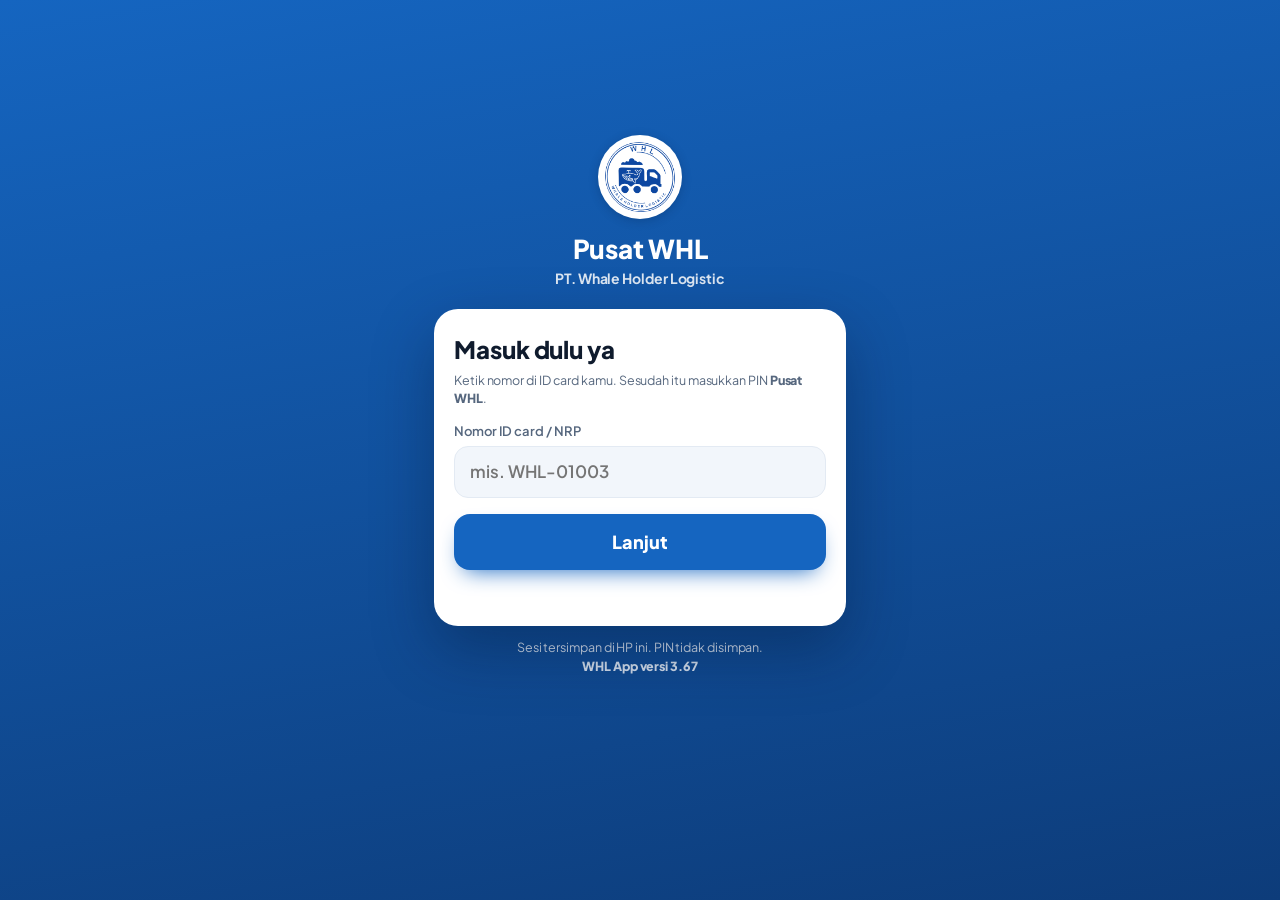
<file: app/index.html>
<!DOCTYPE html>
<html lang="id">
<head>
<meta charset="utf-8">
<meta name="viewport" content="width=device-width, initial-scale=1, viewport-fit=cover, user-scalable=no">
<meta name="color-scheme" content="dark light">
<meta name="theme-color" content="#1565C0">
<title>WHL App</title>
<link rel="preconnect" href="https://fonts.googleapis.com">
<link href="https://fonts.googleapis.com/css2?family=Plus+Jakarta+Sans:wght@500;600;700;800&family=Nunito:wght@600;700;800;900&display=swap" rel="stylesheet">
<link rel="stylesheet" href="gaya.css?v=3.67">
<link rel="stylesheet" href="tema-whl.css?v=3.67">
<link rel="stylesheet" href="kegiatan.css?v=3.67">
<link rel="stylesheet" href="laptop.css?v=3.67">
<link rel="manifest" href="manifest.webmanifest">
<meta name="theme-color" content="#1565C0">
<meta name="mobile-web-app-capable" content="yes">
<meta name="apple-mobile-web-app-capable" content="yes">
<meta name="apple-mobile-web-app-status-bar-style" content="black-translucent">
<meta name="apple-mobile-web-app-title" content="WHL">
<link rel="apple-touch-icon" sizes="180x180" href="ikon/apple-touch-icon.png">
<link rel="icon" type="image/png" sizes="192x192" href="ikon/ikon-192.png">
<style>html{background:#f4f7fb}</style>
</head>
<body>

<!-- ===== LAYAR PEMBUKA ===== -->
<div id="layarMuat" class="pembuka">
  <span class="pbLogo"><img src="img/logo-whl-biru.png" alt="Logo WHL"></span>
  <b>WHL</b><small>PT. Whale Holder Logistic</small><small class="pbVersi">Versi <span class="versi"></span></small>
  <p class="kecil"><span class="putar"></span> &nbsp;Menyiapkan...</p>
</div>

<!-- ===== LOGIN ===== -->
<div id="layarLogin" class="sembunyi">
  <div class="lgPita"></div>
  <div class="wrap">
    <div class="lgKepala"><span class="av besar"><img src="img/logo-whl-biru.png" alt="Logo WHL"></span><h1>Pusat WHL</h1><p>PT. Whale Holder Logistic</p></div>
    <div id="bioMasuk"></div>
    <div class="kartu" id="kartuLogin">
      <div class="judulK">Masuk dulu ya</div>
      <div class="kecil" style="margin-top:4px">Ketik nomor di ID card kamu. Sesudah itu masukkan PIN <b>Pusat WHL</b>.</div>
      <label class="lb" for="inId">Nomor ID card / NRP</label>
      <input id="inId" class="isian kapital" autocomplete="username" autocapitalize="characters" autocorrect="off" spellcheck="false" placeholder="mis. WHL-01003">
      <button id="tMasuk" class="tUtama" type="button">Lanjut</button>
      <div id="pesanLogin" class="pesan"></div>
    </div>
    <div class="kecil" style="text-align:center">Sesi tersimpan di HP ini. PIN tidak disimpan.<br><b>WHL App versi <span class="versi"></span></b></div>
  </div>
</div>

<!-- ===== APLIKASI ===== -->
<div id="layarApp" class="sembunyi">
  <!-- v2.16 tampilan super-app WHL: kepala biru WHL + sapaan + kolom cari (beranda); bilah putih ringkas di tab lain -->
  <div class="kpl" id="kpl">
    <div class="kp-top">
      <button class="kb kembali" id="tKembali" type="button" aria-label="Kembali" hidden>&#8249;</button>
      <span class="av"><img src="img/logo-whl-biru.png" alt="Logo WHL"></span>
      <div class="nm">PT. Whale Holder Logistic<b id="judulTab">Pusat WHL</b></div>
      <span class="sp"></span>
      <button class="kb" id="btnSuara" type="button" aria-label="Suara">🔊</button>
      <button class="kb" id="btnTema" type="button" aria-label="Tema terang / gelap">🌙</button>
      <button class="kb lonceng" id="tKotakAtas" type="button" aria-label="Kotak masuk"><span data-ikon="lonceng"></span><i class="tanda angka sembunyi" id="tandaLonceng"></i></button>
      <button class="kb akun" id="tAkun" type="button" aria-label="Akun saya">?</button>
    </div>
    <div id="kpSapa">
      <div class="sapa" id="sapa"></div><div class="sub" id="subTab"></div>
      <button type="button" class="cariPil" id="tCari"><span data-ikon="cari"></span><span>Cari aplikasi atau menu</span></button>
      <div class="pills" id="pills"></div><div id="kpDiri"></div>
    </div>
    <span id="jam" class="sembunyi"></span>
  </div>
  <div class="wrap isiWrap">
    <div id="pitaContoh" class="pita sembunyi"><span>⚠️</span><span><b>Sebagian DATA CONTOH.</b> Server Pusat WHL sedang tidak menyediakan data untuk app, jadi ringkasan yang bertanda <i>contoh</i> bukan angka sungguhan. Absen, profil dan KPI tetap data asli.</span></div>
    <div id="isi"></div>
  </div>
  <div id="melayang" class="melayang sembunyi"></div>
  <nav class="nav"><div>
    <button type="button" data-tab="beranda"><span class="ne" data-ikon="beranda"></span>Beranda</button>
    <button type="button" data-tab="aktivitas"><span class="ne" data-ikon="aktivitas"></span>Aktivitas<i class="tanda angka sembunyi" id="tandaUnit"></i><i class="tanda sembunyi" id="tandaAbsen"></i></button>
    <button type="button" data-ke="forum" id="navForum"><span class="ne" data-ikon="forum"></span>Forum<i class="tanda angka sembunyi" id="tandaApps"></i></button>
    <button type="button" data-tab="kotak"><span class="ne" data-ikon="kotak"></span>Kotak masuk<i class="tanda angka sembunyi" id="tandaKotak"></i></button>
    <button type="button" data-tab="akun"><span class="ne" data-ikon="akun"></span>Akun</button>
  </div></nav>
</div>

<div class="tirai" id="tirai"><div class="lembar" id="lembar"></div></div>
<div class="roti" id="roti"></div>

<script src="konfig.js?v=3.67"></script>
<script src="layar.js?v=3.67"></script>
<script src="tiruan.js?v=3.67"></script>
<script src="api.js?v=3.67"></script>
<script src="rasa.js?v=3.67"></script>
<script src="ikon.js?v=3.67"></script>
<script src="ilus3d.js?v=3.67"></script>
<script src="kuesioner.js?v=3.67"></script>
<script src="skema-rute.js?v=3.67"></script>
<script src="forum-konfig.js?v=3.67"></script>
<script src="forum.js?v=3.67"></script>
<script src="biometrik.js?v=3.67"></script>
<script src="banner.js?v=3.67"></script>
<script src="online.js?v=3.67"></script>
<script src="kegiatan.js?v=3.67"></script>
<script src="ultah.js?v=3.67"></script>
<script src="kuis.js?v=3.67"></script>
<script src="kuis-staf.js?v=3.67"></script>
<script src="lib/qr-whl.js?v=3.67"></script>
<script src="driver.js?v=3.67"></script>
<script src="hazard.js?v=3.67"></script>
<script src="jalan.js?v=3.67"></script>
<script src="nota.js?v=3.67"></script>
<script src="nota-edit.js?v=3.67"></script>
<script src="zoom-foto.js?v=3.67"></script>
<script src="katalog.js?v=3.67"></script>
<script src="idcard.js?v=3.67"></script>
<script src="karyawan.js?v=3.67"></script>
<script src="idcard-cetak.js?v=3.67"></script><!-- app-cetak-idcard-27nov -->
<script src="sidik-karyawan.js?v=3.67"></script>
<script src="kelola-user.js?v=3.67"></script>
<script src="database.js?v=3.67"></script>
<script src="database-visual.js?v=3.67"></script>
<script src="poskontrol.js?v=3.67"></script>
<script src="poskontrol-ban.js?v=3.67"></script>
<script src="poskontrol-setara.js?v=3.67"></script><!-- pk-app-setara-web-26nov -->
<script src="p2h.js?v=3.67"></script>
<script src="hrd.js?v=3.67"></script>
<script src="laba.js?v=3.67"></script>
<script src="gaji.js?v=3.67"></script>
<script src="kasbon.js?v=3.67"></script>
<script src="dokumen.js?v=3.67"></script>
<script src="lembur.js?v=3.67"></script>
<script src="izin.js?v=3.67"></script>
<script src="poin.js?v=3.67"></script>
<script src="peringkat.js?v=3.67"></script>
<script src="poin-staf.js?v=3.67"></script>
<script src="kuesioner-driver.js?v=3.67"></script>
<script src="ksn-wajib.js?v=3.67"></script>
<script src="pasang.js?v=3.67"></script>

<script src="ekspor.js?v=3.67"></script>
<script src="roster.js?v=3.67"></script>
<script src="hub.js?v=3.67"></script>
<script src="laporan-direksi.js?v=3.67"></script>
<script src="asisten.js?v=3.67"></script>
<script src="app.js?v=3.67"></script>
<script src="laptop.js?v=3.67"></script>
</body>
</html>
</file>
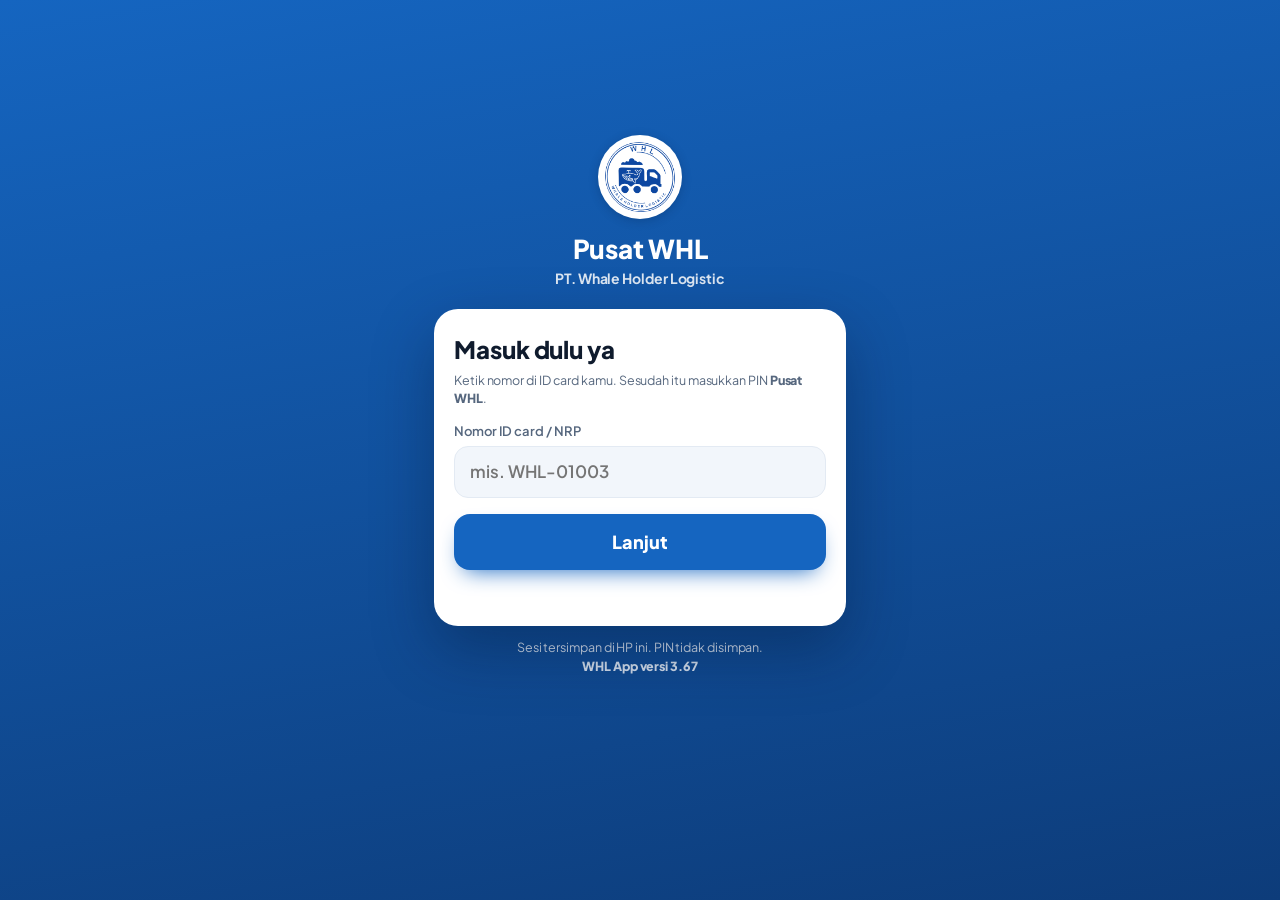
<file: app/absen.html>
<!DOCTYPE html>
<!-- DIRAKIT OTOMATIS oleh alat/buat-absen.mjs dari mandiri.html (sumber 671b9e15). Jangan edit di sini. -->
<html lang="id">
<head>
<meta charset="utf-8">
<meta name="viewport" content="width=device-width, initial-scale=1, maximum-scale=1, viewport-fit=cover">
<meta name="referrer" content="no-referrer">
<meta name="theme-color" content="#0b131c">
<meta name="mobile-web-app-capable" content="yes">
<meta name="apple-mobile-web-app-capable" content="yes">
<meta name="apple-mobile-web-app-status-bar-style" content="black-translucent">
<link rel="icon" type="image/png" href="[data-uri]">
<title>Absen Mandiri WHL</title>
<style>
  :root { --bg:#0b131c; --panel:#141f2c; --panel2:#1b2939; --garis:#26384b; --teks:#eef3f8; --redup:#8fa2b7; --hijau:#1fae69; --kuning:#e0a100; --merah:#dc4c4c; --biru:#2f7fd8; --aksen:#3aa0ff; }
  * { box-sizing:border-box; -webkit-tap-highlight-color:transparent; }
  html,body { margin:0; color:var(--teks); font-family:-apple-system,"Segoe UI",Roboto,"Helvetica Neue",Arial,sans-serif; -webkit-text-size-adjust:100%; }
  html { background:var(--bg); }
  body { min-height:100vh; min-height:100dvh; background:radial-gradient(120% 60% at 50% -10%, #17304a 0%, rgba(23,48,74,0) 60%) no-repeat, var(--bg); }
  button { font:inherit; cursor:pointer; border:0; border-radius:14px; color:inherit; }
  input { font:inherit; }
  .sembunyi { display:none !important; }
  .wrap { max-width:460px; margin:0 auto; padding:calc(14px + env(safe-area-inset-top)) calc(16px + env(safe-area-inset-right)) calc(20px + env(safe-area-inset-bottom)) calc(16px + env(safe-area-inset-left)); }

  /* kepala */
  .kepala { display:flex; align-items:center; gap:12px; margin-bottom:16px; }
  .logo { width:50px; height:50px; flex:0 0 50px; display:block; }
  .kepala h1 { margin:0; font-size:18px; font-weight:800; letter-spacing:.6px; line-height:1.15; }
  .kepala p { margin:3px 0 0; color:var(--redup); font-size:12.5px; }
  .jam { margin-left:auto; font-size:20px; font-weight:700; font-variant-numeric:tabular-nums; padding:7px 12px; border-radius:12px; background:rgba(255,255,255,.06); border:1px solid rgba(255,255,255,.08); }

  /* kartu */
  .kartu { background:linear-gradient(180deg, rgba(255,255,255,.035), rgba(255,255,255,0)) , var(--panel); border:1px solid var(--garis); border-radius:20px; padding:16px; margin-bottom:12px; }
  label.lb { display:block; font-size:13px; color:var(--redup); margin:14px 0 6px; font-weight:600; }
  .isian { width:100%; padding:14px 16px; font-size:18px; border-radius:14px; border:1px solid var(--garis); background:#0d1823; color:var(--teks); outline:none; transition:border-color .15s, box-shadow .15s; }
  .isian:focus { border-color:var(--aksen); box-shadow:0 0 0 3px rgba(58,160,255,.18); }
  .kapital { text-transform:uppercase; } .kapital::placeholder { text-transform:none; }
  .pin { letter-spacing:8px; font-size:22px; }
  .tUtama { width:100%; margin-top:18px; padding:16px; font-size:18px; font-weight:800; background:linear-gradient(180deg,#56b0ff,#2f8ef0); color:#04203a; box-shadow:0 8px 22px rgba(47,142,240,.28); transition:transform .08s; }
  .tUtama:active { transform:scale(.98); } .tUtama:disabled { opacity:.55; }
  .pesan { margin-top:12px; font-size:14.5px; min-height:20px; color:#ffd36a; line-height:1.4; }
  .kecil { font-size:12.5px; color:var(--redup); line-height:1.55; }
  .judulK { font-size:19px; font-weight:800; }
  .baris { display:flex; gap:8px; } .baris .isian { flex:1; min-width:0; }
  .tLihat { background:var(--panel2); color:var(--redup); padding:0 14px; font-size:13px; border:1px solid var(--garis); }

  /* identitas */
  .diri { display:flex; align-items:center; gap:12px; }
  .ava { width:46px; height:46px; flex:0 0 46px; border-radius:50%; display:grid; place-items:center; background:linear-gradient(135deg,#2f7fd8,#1b4f8f); font-weight:800; font-size:18px; }
  .nama { min-width:0; } .nama b { display:block; font-size:18px; line-height:1.2; white-space:nowrap; overflow:hidden; text-overflow:ellipsis; } .nama span { color:var(--redup); font-size:13px; }
  .status { display:flex; gap:8px; margin-top:12px; flex-wrap:wrap; }
  .chip { font-size:13px; padding:6px 11px; border-radius:999px; background:var(--panel2); color:var(--redup); font-weight:700; border:1px solid transparent; }
  .chip.hijau { background:rgba(31,174,105,.16); color:#7fe0a9; border-color:rgba(31,174,105,.35); } .chip.biru { background:rgba(47,127,216,.2); color:#9ccaff; border-color:rgba(47,127,216,.4); }
  .chip.kuning { background:rgba(224,161,0,.16); color:#ffd36a; border-color:rgba(224,161,0,.35); } .chip.merah { background:rgba(220,76,76,.18); color:#ffadad; border-color:rgba(220,76,76,.4); }

  /* syarat: lokasi + wajah */
  .syarat { display:grid; gap:10px; margin-bottom:12px; }
  .syarat .kartu { margin:0; padding:13px 14px; }
  .lok { display:flex; align-items:center; gap:12px; }
  .lok .ik { width:42px; height:42px; border-radius:13px; display:grid; place-items:center; background:var(--panel2); flex:0 0 42px; color:var(--redup); transition:background .2s,color .2s; }
  .lok .ik svg { width:22px; height:22px; fill:none; stroke:currentColor; stroke-width:2; stroke-linecap:round; stroke-linejoin:round; }
  .lok b { display:block; font-size:15.5px; line-height:1.25; } .lok span { font-size:12.5px; color:var(--redup); line-height:1.35; display:block; margin-top:2px; }
  .lok .tanda { margin-left:auto; width:10px; height:10px; border-radius:50%; background:#5b6b7d; flex:0 0 10px; }
  .lok.ok .ik { background:rgba(31,174,105,.2); color:#58d998; } .lok.ok .tanda { background:#2ee07a; box-shadow:0 0 0 4px rgba(46,224,122,.18); }
  .lok.jauh .ik { background:rgba(220,76,76,.2); color:#ff8f8f; } .lok.jauh .tanda { background:#ff5a5a; box-shadow:0 0 0 4px rgba(255,90,90,.16); }
  .muat { display:flex; align-items:center; gap:8px; font-size:12.5px; color:var(--redup); margin-top:4px; }
  .putar { width:14px; height:14px; border:2px solid var(--garis); border-top-color:var(--aksen); border-radius:50%; animation:putar 1s linear infinite; flex:0 0 14px; }
  @keyframes putar { to { transform:rotate(360deg); } }
  .muat.gagal { color:#ffadad; align-items:flex-start; flex-wrap:wrap; } .muat.gagal .putar { display:none; }
  .tMini { background:var(--aksen); color:#04203a; font-weight:800; font-size:12.5px; padding:7px 12px; border-radius:10px; }
  #muatL { margin-top:10px; }
  .galat { margin-top:12px; padding:10px 12px; border-radius:12px; background:rgba(220,76,76,.16); border:1px solid rgba(220,76,76,.45); color:#ffb9b9; font-size:12.5px; line-height:1.4; word-break:break-word; }

  /* tombol absen */
  .tAbsen { width:100%; padding:20px; font-size:21px; font-weight:800; letter-spacing:.5px; background:linear-gradient(180deg,#2bc97c,#17995a); color:#fff; border-radius:20px; box-shadow:0 10px 26px rgba(31,174,105,.32); transition:transform .08s, box-shadow .2s, background .2s; }
  .tAbsen:active { transform:scale(.985); }
  .tAbsen:disabled { background:#223142; color:#7e93a8; box-shadow:none; }
  .tKecil { background:var(--panel2); color:var(--teks); padding:11px 16px; font-size:14px; border:1px solid var(--garis); border-radius:12px; }
  .kaki { display:flex; gap:8px; margin-top:16px; }

  /* kamera ala Face ID */
  .kamKartu { padding:18px 16px 16px; text-align:center; }
  .kam { position:relative; width:min(74vw,300px); aspect-ratio:1; margin:2px auto 14px; }
  .kam video { position:absolute; inset:14px; width:calc(100% - 28px); height:calc(100% - 28px); object-fit:cover; transform:scaleX(-1); border-radius:50%; background:#05090d; display:block; }
  .oval { position:absolute; inset:14px; border-radius:50%; border:3px solid rgba(255,255,255,.22); transition:border-color .2s, box-shadow .2s; pointer-events:none; }
  .oval.ok { border-color:#2ee07a; box-shadow:0 0 0 6px rgba(46,224,122,.12) inset; } .oval.salah { border-color:#ff5a5a; }
  .cincin { position:absolute; inset:0; width:100%; height:100%; transform:rotate(-90deg); }
  .cincin circle { fill:none; stroke-width:3.2; }
  .cincin .rel { stroke:rgba(255,255,255,.09); }
  .cincin .busur { stroke:#2ee07a; stroke-linecap:round; stroke-dasharray:100; stroke-dashoffset:100; transition:stroke-dashoffset .45s ease; }
  .kam.kirim .cincin { animation:putarCincin 1.4s linear infinite; }
  .kam.kirim video { opacity:.25; }
  @keyframes putarCincin { from { transform:rotate(-90deg); } to { transform:rotate(270deg); } }
  .instruksi { font-size:22px; font-weight:800; line-height:1.2; min-height:54px; }
  .instruksi small { display:block; font-size:13.5px; font-weight:400; color:var(--redup); margin-top:5px; }
  .langkah { display:flex; justify-content:center; gap:6px; margin:12px 0 14px; flex-wrap:wrap; } .langkah:empty { margin:6px 0 10px; }
  .lk { display:inline-flex; align-items:center; gap:6px; font-size:12.5px; font-weight:700; color:var(--redup); padding:5px 10px 5px 5px; border-radius:999px; background:var(--panel2); border:1px solid transparent; transition:all .2s; }
  .lk i { font-style:normal; width:20px; height:20px; border-radius:50%; display:grid; place-items:center; font-size:11.5px; background:rgba(255,255,255,.08); }
  .lk.kini { color:#fff; border-color:rgba(255,255,255,.45); } .lk.kini i { background:#fff; color:#0b131c; }
  .lk.ok { color:#7fe0a9; } .lk.ok i { background:#1fae69; color:#fff; }

  /* hasil */
  .hasil { border-radius:20px; padding:16px; margin-bottom:12px; display:flex; align-items:center; gap:14px; color:#fff; }
  .hasil.hijau { background:linear-gradient(180deg,#25bd74,#17995a); } .hasil.biru { background:linear-gradient(180deg,#3b8de6,#2a6fc0); } .hasil.kuning { background:linear-gradient(180deg,#f0b21a,#d39700); color:#1d1500; }
  .hasil.merah { background:linear-gradient(180deg,#e25a5a,#c53e3e); } .hasil.abu { background:#56677a; }
  .hIk { flex:0 0 52px; width:52px; height:52px; }
  .hIk svg { width:52px; height:52px; fill:none; stroke:currentColor; stroke-width:3.4; stroke-linecap:round; stroke-linejoin:round; }
  .hIk circle { opacity:.35; }
  .hIk path { stroke-dasharray:60; stroke-dashoffset:60; animation:gores .45s .15s ease-out forwards; }
  @keyframes gores { to { stroke-dashoffset:0; } }
  .hTeks { min-width:0; }
  .hasil .h1 { font-size:23px; font-weight:800; line-height:1.15; } .hasil .h2 { font-size:15.5px; margin-top:4px; line-height:1.35; } .hasil .h3 { font-size:12.5px; margin-top:5px; opacity:.9; line-height:1.4; }
  .hasil.muncul { animation:muncul .28s ease-out; }
  .hasil.goyang { animation:muncul .28s ease-out, goyang .4s .28s; }
  @keyframes muncul { from { opacity:0; transform:translateY(8px) scale(.98); } to { opacity:1; transform:none; } }
  @keyframes goyang { 20% { transform:translateX(-6px); } 40% { transform:translateX(6px); } 60% { transform:translateX(-4px); } 80% { transform:translateX(4px); } }
  @media (prefers-reduced-motion: reduce) { * { animation:none !important; transition:none !important; } .hIk path { stroke-dashoffset:0; } }
</style>
<link rel="manifest" href="manifest.webmanifest">
<meta name="theme-color" content="#1565C0">
<meta name="mobile-web-app-capable" content="yes">
<meta name="apple-mobile-web-app-capable" content="yes">
<meta name="apple-mobile-web-app-status-bar-style" content="black-translucent">
<meta name="apple-mobile-web-app-title" content="WHL">
<link rel="apple-touch-icon" sizes="180x180" href="ikon/apple-touch-icon.png">
<link rel="icon" type="image/png" sizes="192x192" href="ikon/ikon-192.png">
<style>html{background:#f4f7fb}</style>
</head>
<body>
<div class="wrap">
  <div class="kepala"><img class="logo" src="[data-uri]" alt="Logo PT. Whale Holder Logistic" width="50" height="50"><div><h1>ABSEN MANDIRI</h1><p>PT. Whale Holder Logistic</p></div><div class="jam" id="jam">--.--</div></div>

  <!-- LOGIN -->
  <div id="login" class="kartu">
    <div class="judulK">Masuk</div>
    <div class="kecil" style="margin-top:4px">Pakai nomor ID card / NRP dan PIN yang sama dengan aplikasi <b>Pusat WHL</b>.</div>
    <label class="lb" for="inId">Nomor ID card / NRP</label>
    <input id="inId" class="isian kapital" autocomplete="username" autocapitalize="characters" autocorrect="off" spellcheck="false" placeholder="mis. WHL-01003">
    <label class="lb" for="inPin">PIN Pusat WHL (4 angka)</label>
    <div class="baris"><input id="inPin" class="isian pin" type="password" inputmode="numeric" pattern="[0-9]*" maxlength="4" autocomplete="current-password" placeholder="••••"><button class="tLihat" id="tLihat" type="button">Lihat</button></div>
    <button id="tMasuk" class="tUtama" type="button">Masuk</button>
    <div id="pesanLogin" class="pesan"></div>
    <div class="muat sembunyi" id="muatL"><div class="putar"></div><span id="muatTeksL"></span><button class="tMini sembunyi" id="tUlangL" type="button">Coba lagi</button></div>
    <div class="kecil" style="margin-top:6px">Belum punya PIN: buat dulu di Pusat WHL. Absen mandiri untuk staf yang ID card-nya ada foto wajah.</div>
  </div>

  <!-- APLIKASI -->
  <div id="app" class="sembunyi">
    <div class="kartu">
      <div class="diri"><div class="ava" aria-hidden="true"><svg viewBox="0 0 24 24" width="24" height="24" fill="none" stroke="#fff" stroke-width="2" stroke-linecap="round" stroke-linejoin="round"><circle cx="12" cy="8" r="4"/><path d="M4 21c0-4.4 3.6-7 8-7s8 2.6 8 7"/></svg></div>
        <div class="nama"><b id="nmNama">-</b><span id="nmJab">-</span></div></div>
      <div class="status" id="status"><span class="chip">Memuat...</span></div>
    </div>

    <div class="syarat">
      <div class="kartu lok" id="lok"><div class="ik"><svg viewBox="0 0 24 24"><path d="M12 21s7-6.2 7-11.5A7 7 0 0 0 5 9.500C5 14.800 12 21 12 21z"/><circle cx="12" cy="9.500" r="2.500"/></svg></div><div><b id="lokJudul">Mencari lokasi...</b><span id="lokKet">Izinkan lokasi (GPS) di HP ini</span></div><i class="tanda"></i></div>
      <div class="kartu lok" id="wj"><div class="ik"><svg viewBox="0 0 24 24"><path d="M4 8V6a2 2 0 0 1 2-2h2M16 4h2a2 2 0 0 1 2 2v2M20 16v2a2 2 0 0 1-2 2h-2M8 20H6a2 2 0 0 1-2-2v-2"/><path d="M9 10v1M15 10v1M12 10v3h-1M9 15.500c1.800 1.300 4.200 1.300 6 0"/></svg></div><div><b>Verifikasi wajah</b><span id="wjKet">Cukup lihat ke kamera, otomatis dipindai</span>
        <div class="muat sembunyi" id="muat"><div class="putar"></div><span id="muatTeks">Memuat pengenal wajah...</span><button class="tMini sembunyi" id="tUlang" type="button">Coba lagi</button></div></div></div>
    </div>

    <div id="hasil" class="hasil sembunyi"></div>

    <div id="kamPanel" class="kartu kamKartu sembunyi">
      <div class="kam" id="kam"><video id="video" playsinline muted autoplay></video><div class="oval" id="oval"></div>
        <svg class="cincin" viewBox="0 0 100 100" aria-hidden="true"><circle class="rel" cx="50" cy="50" r="48"/><circle class="busur" id="busur" cx="50" cy="50" r="48" pathLength="100"/></svg></div>
      <div class="instruksi" id="instruksi">Menyiapkan...</div>
      <div class="langkah" id="langkah"></div>
      <button class="tKecil" id="tBatal" type="button" style="width:100%">Batal</button>
    </div>

    <div id="siap">
      <button class="tAbsen" id="tAbsen" type="button" disabled>ABSEN SEKARANG</button>
      <div class="kecil" style="margin-top:12px;text-align:center">Maks <span id="radTeks">100</span> m dari titik site. Selfie disimpan untuk pemeriksaan.</div>
    </div>
    <div id="galat" class="galat sembunyi"></div>
    <div class="kaki"><button class="tKecil" id="tSegar" type="button">Segarkan</button><span style="flex:1"></span><button class="tKecil" id="tBeranda" type="button">‹ Beranda</button></div>
  </div>
</div>

<script src="konfig.js"></script>
<script src="api.js"></script>
<script src="rasa.js"></script>
<link rel="stylesheet" href="gaya-absen.css">
<script>
(function () {
  "use strict";
  /* penangkap error global: error apa pun DITAMPILKAN di layar (tidak diam) */
  function tampilGalat(t) { var e = document.getElementById("galat"); if (e) { e.textContent = "Error halaman: " + String(t).slice(0, 220) + " (foto layar ini, kirim ke Reza)"; e.classList.remove("sembunyi"); } }
  window.addEventListener("error", function (e) { tampilGalat((e.message || "error") + (e.lineno ? " @" + e.lineno : "")); });
  window.addEventListener("unhandledrejection", function (e) { var r = e.reason; tampilGalat((r && r.message) || String(r)); });
  var API_EXEC = (window.WHL_KONFIG && window.WHL_KONFIG.ABSEN) || ("https:" + "/" + "/script.google.com/macros/s/AKfycbyJBXvN79b4y9eunDSRigMXmDOS4kW3K5ZF0ZEbGCKT1-WPqi-zEica0r7M__-dqwqhDQ/exec");
  /* pengenal wajah: 1) folder "wajah" di situs ini sendiri (tidak bergantung CDN), 2) jsdelivr, 3) unpkg */
  var SUMBER_WAJAH = ["wajah", "https:" + "/" + "/cdn.jsdelivr.net/npm/@vladmandic/face-api@1.7.13", "https:" + "/" + "/unpkg.com/@vladmandic/face-api@1.7.13"];
  var BERKAS_WAJAH = ["dist/face-api.js", "model/tiny_face_detector_model-weights_manifest.json", "model/tiny_face_detector_model.bin", "model/face_landmark_68_model-weights_manifest.json", "model/face_landmark_68_model.bin", "model/face_recognition_model-weights_manifest.json", "model/face_recognition_model.bin"];
  var TOTAL_WAJAH = 8358953;
  var KUNCI = "abmToken";
  var $ = function (i) { return document.getElementById(i); };
  var S = { token: "", titik: null, akMaks: 50, pos: null, model: false, modelJanji: null, modelGagal: false, persen: 0, backend: "", stream: null, jalan: false, batal: false };
  function simpan(k, v) { try { if (v === null) localStorage.removeItem(k); else localStorage.setItem(k, v); } catch (e) { /* */ } }
  function baca(k) { try { return localStorage.getItem(k) || ""; } catch (e) { return ""; } }
  function esc(s) { return String(s == null ? "" : s).replace(/[&<>"']/g, function (c) { return { "&": "&amp;", "<": "&lt;", ">": "&gt;", '"': "&quot;", "'": "&#39;" }[c]; }); }
  function rpc(fn, args) {
    return fetch(API_EXEC, { method: "POST", headers: { "Content-Type": "text/plain;charset=utf-8" }, body: JSON.stringify({ api: "abm", fn: fn, args: args || [] }), redirect: "follow", cache: "no-store" })
      .then(function (r) { if (!r.ok) throw new Error("HTTP " + r.status); return r.json(); })
      .then(function (b) { if (!b || !b.ok) throw new Error((b && b.pesan) || "Server menolak"); return b.hasil || {}; });
  }
  function jarakM(a, b, c, d) { var R = 6371000, r = Math.PI / 180, x = (c - a) * r, y = (d - b) * r, h = Math.sin(x / 2) * Math.sin(x / 2) + Math.cos(a * r) * Math.cos(c * r) * Math.sin(y / 2) * Math.sin(y / 2); return 2 * R * Math.atan2(Math.sqrt(h), Math.sqrt(1 - h)); }
  function jalanJam() { var d = new Date(Date.now() + (7 * 60 + new Date().getTimezoneOffset()) * 60000), p = function (n) { return ("0" + n).slice(-2); }; $("jam").textContent = p(d.getHours()) + "." + p(d.getMinutes()); }
  setInterval(jalanJam, 10000); jalanJam();

  /* ---------- LOGIN ---------- */
  function pesanLogin(t) { $("pesanLogin").textContent = t || ""; }
  function masuk() {
    var id = $("inId").value.trim().toUpperCase(), pin = $("inPin").value.replace(/\D/g, "");
    $("inId").value = id;
    if (!id) { pesanLogin("Isi nomor ID card / NRP."); return; }
    if (pin.length !== 4) { pesanLogin("PIN harus 4 angka."); return; }
    $("tMasuk").disabled = true; pesanLogin("Memeriksa ke Pusat WHL...");
    rpc("abmLogin", [id, pin, /iPhone|iPad/.test(navigator.userAgent) ? "iphone" : /Android/.test(navigator.userAgent) ? "android" : "lain"]).then(function (h) {
      $("tMasuk").disabled = false; $("inPin").value = "";
      if (!h.ok) { pesanLogin(h.pesan || "Gagal masuk."); return; }
      S.token = h.token; simpan(KUNCI, h.token); mulaiApp();
    }).catch(function (e) { $("tMasuk").disabled = false; pesanLogin("Koneksi gagal: " + e.message); });
  }
  function keLogin(pesan) { S.token = ""; simpan(KUNCI, null); hentiKamera(); if (pesan !== "__beranda") { try { sessionStorage.setItem("whlV2Pesan", "Sesi absen habis. Masuk lagi dengan PIN."); } catch (e) { /* */ } location.replace("index.html#keluar-absen"); return; } $("app").classList.add("sembunyi"); $("login").classList.remove("sembunyi"); pesanLogin(pesan || ""); }

  /* ---------- STATUS & GPS ---------- */
  function mulaiApp() {
    $("login").classList.add("sembunyi"); $("app").classList.remove("sembunyi");
    muatStatus(); mulaiGps(); siapkanModel().catch(function () { });
  }
  function muatStatus() {
    rpc("abmStatus", [S.token]).then(function (h) {
      if (h.login === false) { keLogin("Sesi habis, masuk lagi."); return; }
      if (!h.ok) { $("status").innerHTML = '<span class="chip merah">' + esc(h.pesan || "Gagal memuat") + "</span>"; return; }
      S.titik = h.titik; S.akMaks = h.akurasiMaks || 50; $("radTeks").textContent = S.titik.radius;
      $("nmNama").textContent = h.namaLengkap || h.nama; $("nmJab").textContent = (h.jabatan || "") + " · " + h.tgl;
      var c = h.hari || [], htm = "";
      var m = c.filter(function (x) { return x.tipe === "Masuk"; })[0], p = c.filter(function (x) { return /^Pulang/.test(x.tipe); })[0];
      htm += m ? '<span class="chip ' + (m.status === "Telat" ? "kuning" : "hijau") + '">Masuk ' + esc(m.jam.replace(":", ".")) + (m.status === "Telat" ? " · telat" : "") + "</span>" : '<span class="chip">Belum masuk</span>';
      htm += p ? '<span class="chip biru">Pulang ' + esc(p.jam.replace(":", ".")) + "</span>" : (m ? '<span class="chip">Belum pulang</span>' : "");
      $("status").innerHTML = htm; nilaiLokasi();
    }).catch(function (e) { $("status").innerHTML = '<span class="chip merah">Koneksi gagal: ' + esc(e.message) + "</span>"; });
  }
  function mulaiGps() {
    if (!navigator.geolocation) { tampilLok("jauh", "GPS tidak tersedia", "Browser ini tidak memberi lokasi."); return; }
    navigator.geolocation.watchPosition(function (p) { S.pos = { lat: p.coords.latitude, lng: p.coords.longitude, ak: p.coords.accuracy, t: p.timestamp || Date.now() }; nilaiLokasi(); },
      function (e) { tampilLok("jauh", e.code === 1 ? "Izin lokasi ditolak" : "Lokasi tidak terbaca", e.code === 1 ? "Izinkan lokasi untuk situs ini (gembok / aA di kolom alamat), lalu Segarkan." : "Nyalakan GPS, ke tempat terbuka."); },
      { enableHighAccuracy: true, maximumAge: 0, timeout: 30000 });
  }
  function tampilLok(kelas, judul, ket) { $("lok").className = "kartu lok " + kelas; $("lokJudul").textContent = judul; $("lokKet").textContent = ket; }
  function nilaiLokasi() {
    var p = S.pos, t = S.titik, tombol = $("tAbsen");
    if (!p || !t) { tombol.disabled = true; return; }
    var j = Math.round(jarakM(p.lat, p.lng, t.lat, t.lng)), ak = Math.round(p.ak);
    if (ak > S.akMaks) { tampilLok("jauh", "GPS belum akurat (±" + ak + " m)", "Tunggu sebentar di tempat terbuka (perlu ±" + S.akMaks + " m atau lebih baik)."); tombol.disabled = true; return; }
    if (j > t.radius) { tampilLok("jauh", "Di luar area: " + j + " m dari site", "Absen mandiri cuma dalam " + t.radius + " m dari titik site."); tombol.disabled = true; return; }
    tampilLok("ok", "Di area site · " + j + " m", "Akurasi GPS ±" + ak + " m"); tombol.disabled = S.jalan || !S.model;
  }

  /* ---------- PENGENAL WAJAH ---------- */
  function batas(p, ms, pesan) { return new Promise(function (ok, gagal) { var t = setTimeout(function () { gagal(new Error(pesan)); }, ms); p.then(function (x) { clearTimeout(t); ok(x); }, function (e) { clearTimeout(t); gagal(e); }); }); }
  function labelTombol() { var t = $("tAbsen"); if (!t) return; t.textContent = S.model ? "ABSEN SEKARANG" : S.modelGagal ? "PENGENAL WAJAH GAGAL DIMUAT" : "MEMUAT PENGENAL WAJAH " + S.persen + "%"; }
  function setMuat(teks, gagal) { /* status pemuatan di kartu wajah (sesudah masuk) DAN di kartu login */
    [["muat", "muatTeks", "tUlang"], ["muatL", "muatTeksL", "tUlangL"]].forEach(function (x) {
      var e = $(x[0]); if (!e) return; e.classList.toggle("sembunyi", !teks); e.classList.toggle("gagal", !!gagal); $(x[1]).textContent = teks || ""; $(x[2]).classList.toggle("sembunyi", !gagal);
    });
    labelTombol();
  }
  /* unduh 1 berkas sambil menghitung byte; macet 25 dtk tanpa data = dibatalkan (pindah sumber berikutnya) */
  function unduh(url, tambah) {
    var ac = window.AbortController ? new AbortController() : null, t = null;
    var jaga = function () { clearTimeout(t); t = setTimeout(function () { if (ac) ac.abort(); }, 25000); };
    jaga();
    return fetch(url, ac ? { signal: ac.signal } : {}).then(function (r) {
      if (!r.ok) throw new Error("HTTP " + r.status);
      if (!r.body || !r.body.getReader) return r.arrayBuffer().then(function (b) { tambah(b.byteLength); return new Uint8Array(b); });
      var rd = r.body.getReader(), potong = [], n = 0, baca1 = function () { return rd.read().then(function (x) { if (x.done) return; jaga(); potong.push(x.value); n += x.value.length; tambah(x.value.length); return baca1(); }); };
      return baca1().then(function () { var u = new Uint8Array(n), o = 0; potong.forEach(function (p) { u.set(p, o); o += p.length; }); return u; });
    }).then(function (u) { clearTimeout(t); return u; }, function (e) { clearTimeout(t); throw new Error(e && e.name === "AbortError" ? "unduhan macet (sinyal lemah)" : (e && e.message) || "gagal"); });
  }
  /* simpanan di HP (Cache Storage "abm-wajah-v1"): sudah ada = langsung dipakai tanpa internet; belum = unduh lalu simpan */
  function ambil(url, tambah) {
    var buka = (window.caches && caches.open) ? caches.open("abm-wajah-v1").catch(function () { return null; }) : Promise.resolve(null);
    return buka.then(function (cache) {
      var lama = cache ? cache.match(url).then(function (r) { return r ? r.arrayBuffer() : null; }).catch(function () { return null; }) : Promise.resolve(null);
      return lama.then(function (b) {
        if (b && b.byteLength > 0) { tambah(b.byteLength); return new Uint8Array(b); }
        return unduh(url, tambah).then(function (u) {
          if (cache) { try { cache.put(url, new Response(u.buffer.slice(u.byteOffset, u.byteOffset + u.byteLength), { headers: { "Content-Type": "application/octet-stream" } })).catch(function () { }); } catch (e) { /* simpanan opsional */ } }
          return u;
        });
      });
    });
  }
  function pasangSkrip(url) { return new Promise(function (ok, gagal) { if (window.faceapi) { ok(); return; } var sc = document.createElement("script"); sc.src = url; sc.onload = function () { if (window.faceapi) ok(); else gagal(new Error("library wajah rusak")); }; sc.onerror = function () { gagal(new Error("library wajah gagal dimuat")); }; document.head.appendChild(sc); }); }
  function muatDari(dasar) {
    var sudah = 0, maju = function (n) { sudah += n; S.persen = Math.min(99, Math.round(sudah * 100 / TOTAL_WAJAH)); setMuat("Mengunduh pengenal wajah " + (sudah / 1048576).toFixed(1).replace(".", ",") + " / " + (TOTAL_WAJAH / 1048576).toFixed(1).replace(".", ",") + " MB (" + S.persen + "%)"); };
    /* 2 berkas sekaligus; hasil unduhan tersimpan di cache browser lalu dipakai face-api */
    var isi = {}, antre = BERKAS_WAJAH.slice(), kerja = function () { var f = antre.shift(); if (!f) return Promise.resolve(); return ambil(dasar + "/" + f, maju).then(function (u) { isi[f.split("/").pop()] = u; return kerja(); }); };
    return Promise.all([kerja(), kerja()]).then(function () {
      setMuat("Menyiapkan pengenal wajah...");
      /* library & model dipakai dari hasil unduhan di memori (tidak diunduh 2x) */
      if (!window.__fetchAsli) { /* face-api menangkap window.fetch saat dimuat -> pasang perantara dulu: berkas wajah dijawab dari memori, lainnya diteruskan apa adanya */
        window.__fetchAsli = window.fetch; window.__isiWajah = {};
        window.fetch = function (u, o) { var k = String((u && u.url) || u).split("?")[0].split("/").pop(), b = window.__isiWajah[k]; return b ? Promise.resolve(new Response(b, { status: 200 })) : window.__fetchAsli.call(window, u, o); };
      }
      window.__isiWajah = isi;
      var blob = URL.createObjectURL(new Blob([isi["face-api.js"]], { type: "text/javascript" }));
      return batas(pasangSkrip(blob), 40000, "library wajah terlalu lama dimuat");
    }).then(function () {
      return pilihMesin();
    }).then(function () {
      var M = dasar + "/model/";
      return batas(Promise.all([faceapi.nets.tinyFaceDetector.loadFromUri(M), faceapi.nets.faceLandmark68Net.loadFromUri(M), faceapi.nets.faceRecognitionNet.loadFromUri(M)]), 90000, "model wajah terlalu lama dimuat");
    });
  }
  function pilihMesin() { /* WebGL (cepat) -> WASM -> CPU (lambat tapi selalu ada). Harus sebelum model dimuat. */
    var tf = faceapi.tf; if (!tf || !tf.setBackend) return Promise.resolve();
    var pilih = function (b, ms) { return batas(Promise.resolve().then(function () { return tf.setBackend(b); }).then(function (ok) { if (ok === false) throw new Error("backend " + b); return tf.ready(); }), ms, "backend " + b + " lama"); };
    var adaGl = false; try { var c = document.createElement("canvas"); adaGl = !!(c.getContext("webgl2") || c.getContext("webgl")); } catch (e) { adaGl = false; }
    var wasm = function () {
      if (!tf.setWasmPaths || !window.WebAssembly) return Promise.reject(new Error("tanpa wasm"));
      var v = (tf.version && (tf.version["tfjs-backend-wasm"] || tf.version.tfjs)) || tf.version_core; if (!v) return Promise.reject(new Error("versi wasm"));
      tf.setWasmPaths("https:" + "/" + "/cdn.jsdelivr.net/npm/@tensorflow/tfjs-backend-wasm@" + v + "/dist/");
      return pilih("wasm", 20000);
    };
    return (adaGl ? pilih("webgl", 20000) : Promise.reject(new Error("tanpa webgl"))).catch(wasm).catch(function () { return pilih("cpu", 20000); })
      .then(function () { S.backend = (tf.getBackend && tf.getBackend()) || ""; });
  }
  function siapkanMesin() { /* pemanasan: deteksi pertama (kompilasi) dilakukan di sini, bukan saat orang sudah di depan kamera */
    var c = document.createElement("canvas"); c.width = 160; c.height = 120; var cx = c.getContext("2d"); cx.fillStyle = "#777"; cx.fillRect(0, 0, 160, 120);
    var q = faceapi.detectAllFaces(c, new faceapi.TinyFaceDetectorOptions({ inputSize: 160, scoreThreshold: 0.5 }));
    /* pemanasan juga untuk titik wajah + sidik wajah (yang paling berat), supaya pindai pertama cepat */
    var lanjut = function () { var p = []; try { if (faceapi.detectFaceLandmarks) p.push(faceapi.detectFaceLandmarks(c)); if (faceapi.computeFaceDescriptor) p.push(faceapi.computeFaceDescriptor(c)); } catch (e) { /* */ } return batas(Promise.all(p), 45000, "pemanasan lama").catch(function () { }); };
    return batas(q.run ? q.run() : Promise.resolve(q), 45000, "pemanasan lama").catch(function () { }).then(lanjut);
  }
  function siapkanModel() {
    if (S.modelJanji) return S.modelJanji;
    S.modelGagal = false; S.persen = 0; setMuat("Memuat pengenal wajah...");
    var i = 0, galat = "";
    var coba = function () {
      if (i >= SUMBER_WAJAH.length) throw new Error(galat || "tidak bisa dimuat");
      var d = SUMBER_WAJAH[i++];
      return muatDari(d).catch(function (e) { galat = (e && e.message) || String(e); if (i < SUMBER_WAJAH.length) setMuat("Sumber " + i + " gagal (" + galat + "), mencoba sumber cadangan..."); return coba(); });
    };
    S.modelJanji = Promise.resolve().then(coba).then(siapkanMesin).then(function () {
      S.model = true; S.persen = 100; setMuat(""); if (S.backend && S.backend !== "webgl") { var k = $("wjKet"); if (k) k.textContent = "Cukup lihat ke kamera · mode hemat (HP tanpa akselerasi, agak lambat)"; } nilaiLokasi();
    }, function (e) {
      S.modelJanji = null; S.modelGagal = true;
      setMuat("Pengenal wajah gagal dimuat: " + ((e && e.message) || e) + ". Cek internet lalu ketuk Coba lagi.", true); nilaiLokasi();
      throw e;
    });
    return S.modelJanji;
  }
  function tungguVideo(v) { /* face-api menunggu event yang tidak pernah datang kalau video belum punya gambar -> pastikan dulu videonya jalan */
    var t0 = Date.now();
    return new Promise(function (ok, gagal) { (function cek() {
      if (v.readyState >= 2 && v.videoWidth > 0) { ok(); return; }
      if (S.batal) { gagal(new Error("Dibatalkan.")); return; }
      if (Date.now() - t0 > 12000) { gagal(new Error("Kamera tidak mengirim gambar. Tutup aplikasi lain yang memakai kamera, lalu coba lagi.")); return; }
      if (v.paused) { var p = v.play(); if (p && p.catch) p.catch(function () { }); }
      setTimeout(cek, 120);
    })(); });
  }
  function hentiKamera() { if (S.stream) { S.stream.getTracks().forEach(function (t) { t.stop(); }); S.stream = null; } }
  function tidur(ms) { return new Promise(function (r) { setTimeout(r, ms); }); }
  function titikRata(a) { var x = 0, y = 0; a.forEach(function (p) { x += p.x; y += p.y; }); return { x: x / a.length, y: y / a.length }; }
  function jr(a, b) { return Math.hypot(a.x - b.x, a.y - b.y); }
  function ear(m) { return (jr(m[1], m[5]) + jr(m[2], m[4])) / (2 * jr(m[0], m[3])); }
  /* ukur wajah dari 68 titik: rasio mata (kedip) + arah toleh (hidung terhadap tengah mata, gambar ASLI belum dicermin: toleh ke kiri orangnya = hidung ke kanan gambar) */
  function ukur(lm) {
    var p = lm.positions, mataKi = p.slice(36, 42), mataKa = p.slice(42, 48), ki = titikRata(mataKi), ka = titikRata(mataKa), tengah = { x: (ki.x + ka.x) / 2, y: (ki.y + ka.y) / 2 };
    return { ear: (ear(mataKi) + ear(mataKa)) / 2, toleh: (p[30].x - tengah.x) / Math.max(1, jr(ki, ka)) };
  }
  var OPS = null, KANVAS = null;
  function deteksi(v, sidik) { /* dari salinan kanvas (bukan elemen video langsung) + batas waktu, supaya tidak pernah menggantung */
    OPS = OPS || new faceapi.TinyFaceDetectorOptions({ inputSize: 320, scoreThreshold: 0.5 });
    KANVAS = KANVAS || document.createElement("canvas");
    var w = Math.min(480, v.videoWidth), h = Math.round(v.videoHeight * w / v.videoWidth);
    if (KANVAS.width !== w || KANVAS.height !== h) { KANVAS.width = w; KANVAS.height = h; }
    KANVAS.getContext("2d").drawImage(v, 0, 0, w, h);
    var q = faceapi.detectAllFaces(KANVAS, OPS).withFaceLandmarks(); if (sidik) q = q.withFaceDescriptors();
    return batas(q.run ? q.run() : Promise.resolve(q), 25000, "Pengenal wajah tidak merespons (HP terlalu berat?). Tutup aplikasi lain, lalu coba lagi.");
  }
  function fotoKecil(v) { var c = document.createElement("canvas"), w = 360, h = Math.round(v.videoHeight * w / v.videoWidth); c.width = w; c.height = h; c.getContext("2d").drawImage(v, 0, 0, w, h); return c.toDataURL("image/jpeg", 0.72).split(",")[1]; }

  function instruksi(t, kecil, kelas) { $("instruksi").innerHTML = esc(t) + (kecil ? "<small>" + esc(kecil) + "</small>" : ""); $("oval").className = "oval" + (kelas ? " " + kelas : ""); }
  function gambarLangkah(n, i) { /* tampilan saja: busur progres di lingkaran wajah (tanpa chip langkah sejak absen-pindai-12nov) */
    n = (n && n.length) || n || 1; $("langkah").innerHTML = "";
    var b = $("busur"); if (b) b.style.strokeDashoffset = String(100 - Math.round(100 * Math.min(i, n) / n));
  }
  /* potongan wajah 48x48 abu-abu (tanpa penghalusan): untuk cek "gambar diam" antar bingkai + ketajaman kasar */
  var KECIL = null;
  function kecil(bx) {
    KECIL = KECIL || document.createElement("canvas"); KECIL.width = 48; KECIL.height = 48;
    var cx = KECIL.getContext("2d", { willReadFrequently: true }); cx.imageSmoothingEnabled = false;
    cx.drawImage(KANVAS, Math.max(0, bx.x), Math.max(0, bx.y), Math.max(1, bx.width), Math.max(1, bx.height), 0, 0, 48, 48);
    var d = cx.getImageData(0, 0, 48, 48).data, px = new Float32Array(2304), i, s = 0, n = 0;
    for (i = 0; i < 2304; i++) px[i] = d[i * 4] * 0.299 + d[i * 4 + 1] * 0.587 + d[i * 4 + 2] * 0.114;
    for (var y = 1; y < 47; y++) for (var x = 1; x < 47; x++) { var k = y * 48 + x; s += Math.abs(4 * px[k] - px[k - 1] - px[k + 1] - px[k - 48] - px[k + 48]); n++; }
    return { px: px, tajam: s / n };
  }
  function bedaRata(a, b) { var s = 0; for (var i = 0; i < a.length; i++) s += Math.abs(a[i] - b[i]); return s / a.length; }

  function absen() {
    if (S.jalan) return;
    var p = S.pos; if (!p || !S.titik) return;
    S.jalan = true; S.batal = false; $("tAbsen").disabled = true; $("hasil").classList.add("sembunyi");
    var T = null, sidik = [], foto = "", hidup = { mode: "pindai" };
    /* percepat-app-16nov A6: kamera menyala BERSAMAAN dengan minta tantangan (abmMulai, berlaku 3 menit) & muat model. Gagal di salah satu = kamera dimatikan (hentiKamera di catch). */
    var kamJ = navigator.mediaDevices.getUserMedia({ video: { facingMode: "user", width: { ideal: 640 }, height: { ideal: 480 } }, audio: false }).then(function (st) {
      if (!S.jalan || S.batal) { try { st.getTracks().forEach(function (tr) { tr.stop(); }); } catch (e) { /* */ } throw new Error("diam"); }
      S.stream = st; return st;
    });
    var mulaiJ = rpc("abmMulai", [S.token]);
    kamJ.catch(function () { }); mulaiJ.catch(function () { });
    siapkanModel().then(function () { return mulaiJ; }).then(function (t) {
      if (t.login === false) { keLogin("Sesi habis, masuk lagi."); throw new Error("diam"); }
      if (!t.ok) throw new Error(t.pesan);
      T = t;
      return kamJ;
    }).then(function (st) {
      S.stream = st; var v = $("video"); v.srcObject = st; var pl = v.play(); if (pl && pl.catch) pl.catch(function () { });
      $("siap").classList.add("sembunyi"); $("kamPanel").classList.remove("sembunyi"); instruksi("Menyalakan kamera...", "Izinkan kamera kalau diminta", "");
      return tungguVideo(v);
    }).then(function () {
      var v = $("video"); instruksi("Mencari wajah...", "Masukkan wajah ke dalam lingkaran", "");
      /* absen-pindai-12nov (Reza): TANPA kedip/toleh. Wajah terlihat jelas -> otomatis ambil 3 bingkai berjarak ±0,3 dtk -> kirim. */
      var mulai = Date.now(), ambil = [], lalu = null, tPakai = 0, statis = 0;
      gambarLangkah(3, 0);
      var langkah = function () {
        if (S.batal) throw new Error("Dibatalkan.");
        if (Date.now() - mulai > 30000) throw new Error(statis >= 8 ? "Gambar kamera tidak berubah sama sekali (seperti foto diam). Pakai kamera HP langsung, lalu ulangi." : "Wajah belum terbaca jelas (30 detik). Cari cahaya terang, dekatkan wajah, lalu ulangi.");
        return deteksi(v, true).then(function (d) {
          var ulang = function (t, k) { instruksi(t, k, "salah"); return tidur(150).then(langkah); };
          var tahan = function (ms) { instruksi("Memindai wajah...", "Tahan sebentar", "ok"); return tidur(ms).then(langkah); };
          if (!d.length) return ulang("Wajah tidak terlihat", "Masukkan wajah ke dalam lingkaran, cahaya terang");
          if (d.length > 1) return ulang("Hanya 1 wajah", "Orang lain keluar dari kamera dulu");
          var f = d[0], u = ukur(f.landmarks), bx = (f.detection && f.detection.box) || null;
          if (bx && bx.width < KANVAS.width * 0.22) return ulang("Dekatkan wajah", "Wajah masih terlalu jauh");
          if (Math.abs(u.toleh) > 0.2) return ulang("Hadapkan wajah ke kamera", "");
          var kc = bx ? kecil(bx) : null;
          if (kc && kc.tajam < 1.5) return ulang("Gambar buram", "Tahan HP sebentar, cari cahaya terang");
          if (!f.descriptor || Date.now() - tPakai < 280) return tahan(80);
          if (kc && lalu && bedaRata(kc.px, lalu) < 0.2) { statis++; tPakai = Date.now(); return tahan(120); } /* sama persis dengan bingkai sebelumnya = gambar diam -> tidak dipakai */
          ambil.push(Array.from(f.descriptor).map(function (x) { return Math.round(x * 1e4) / 1e4; })); if (kc) lalu = kc.px; tPakai = Date.now();
          if (ambil.length === 1) foto = fotoKecil(v);
          gambarLangkah(3, ambil.length);
          if (ambil.length >= 3) { sidik = ambil; hidup = { mode: "pindai", statis: statis, tajam: kc ? Math.round(kc.tajam * 10) / 10 : null, lebar: bx ? Math.round(bx.width) : null }; return null; }
          return tahan(120);
        });
      };
      instruksi("Memindai wajah...", "Lihat ke kamera", "");
      return langkah();
    }).then(function () {
      hentiKamera(); instruksi("Mengirim...", "Mencocokkan wajah & lokasi", "ok"); gambarLangkah(3, 3); $("kam").classList.add("kirim");
      var p2 = S.pos, umur = Math.max(0, Math.round((Date.now() - p2.t) / 1000));
      return rpc("abmAbsen", [S.token, { nonce: T.nonce, hidup: hidup, wajah: sidik, foto: foto, gps: { lat: p2.lat, lng: p2.lng, akurasi: p2.ak, umurDetik: umur } }]);
    }).then(function (h) {
      if (h.login === false) { keLogin("Sesi habis, masuk lagi."); return; }
      tampilHasil(h);
      if (h.ok && !h.abaikan) { try { if (navigator.vibrate) navigator.vibrate(120); } catch (e) { /* */ } }
      muatStatus();
    }).catch(function (e) {
      hentiKamera();
      if (e && e.message === "diam") return;
      var pesan = e && e.name === "NotAllowedError" ? "Izin kamera ditolak. Android: gembok di kolom alamat > Izin > Kamera. iPhone: Pengaturan > Safari > Kamera > Izinkan. Lalu ulangi." : (e && e.message) || String(e);
      tampilHasil({ ok: false, warna: "merah", pesan: pesan });
    }).then(function () {
      S.jalan = false; $("kam").classList.remove("kirim"); $("kamPanel").classList.add("sembunyi"); $("siap").classList.remove("sembunyi"); nilaiLokasi();
    });
  }
  function tampilHasil(h) {
    try { if (h && h.ok && !h.abaikan) { sessionStorage.setItem("whlV2Sukses", JSON.stringify({ tipe: h.tipe, jam: h.jam, nama: h.nama, status: h.status, jarak: h.jarak, wajah: h.wajah, lembur: !!h.lembur })); hentiKamera(); location.replace("index.html#sukses"); return; } if (window.WHL_RASA) { if (h && h.ok) WHL_RASA.bunyi("notifikasi"); else { WHL_RASA.bunyi("gagal"); WHL_RASA.getar("gagal"); } } } catch (e) { /* */ }
    var el = $("hasil"), w = h.warna || (h.ok ? "hijau" : "merah");
    var judul = h.ok ? (h.abaikan ? "Sudah tercatat" : (h.tipe || "Tercatat") + " " + String(h.jam || "").replace(":", ".")) : "Absen ditolak";
    var sub = h.ok ? (h.nama ? esc(h.nama) : "") + (h.status && h.status !== "Tepat" && !h.abaikan ? " · " + esc(h.status) : "") : esc(h.pesan || "");
    var kecil = h.ok ? (h.abaikan ? esc(h.pesan || "") : "Jarak " + esc(h.jarak) + " m · cocok wajah " + esc(h.wajah) + (h.lembur ? " · lembur menunggu konfirmasi" : "")) : "Absen di tablet briefing kalau tetap gagal.";
    var ikon = h.ok ? '<svg viewBox="0 0 52 52" aria-hidden="true"><circle cx="26" cy="26" r="23"/><path d="M15 27l8 8 14-17"/></svg>' : '<svg viewBox="0 0 52 52" aria-hidden="true"><circle cx="26" cy="26" r="23"/><path d="M18 18l16 16M34 18L18 34"/></svg>';
    el.className = "hasil " + w + (h.ok ? " muncul" : " muncul goyang");
    el.innerHTML = '<div class="hIk">' + ikon + '</div><div class="hTeks"><div class="h1">' + esc(judul) + '</div><div class="h2">' + sub + '</div><div class="h3">' + kecil + "</div></div>";
    try { el.scrollIntoView({ block: "nearest", behavior: "smooth" }); } catch (e) { /* */ }
  }

  /* ---------- TOMBOL ---------- */
  $("tMasuk").onclick = masuk;
  $("inPin").addEventListener("keydown", function (e) { if (e.key === "Enter") masuk(); });
  $("inId").addEventListener("focusout", function () { this.value = this.value.trim().toUpperCase(); });
  $("tLihat").onclick = function () { var i = $("inPin"); i.type = i.type === "password" ? "text" : "password"; this.textContent = i.type === "password" ? "Lihat" : "Tutup"; };
  $("tAbsen").onclick = absen;
  $("tBatal").onclick = function () { S.batal = true; };
  $("tSegar").onclick = function () { muatStatus(); if (!S.modelJanji) siapkanModel().catch(function () { }); };
  $("tUlang").onclick = $("tUlangL").onclick = function () { siapkanModel().catch(function () { }); };
  $("tBeranda").onclick = function () { hentiKamera(); location.replace("index.html#absen"); };

  labelTombol();
  siapkanModel().catch(function () { }); /* pramuat sejak layar login */
  S.token = baca(KUNCI);
  if (S.token) mulaiApp(); else location.replace("index.html#absen");
})();
</script>
</body>
</html>
</file>
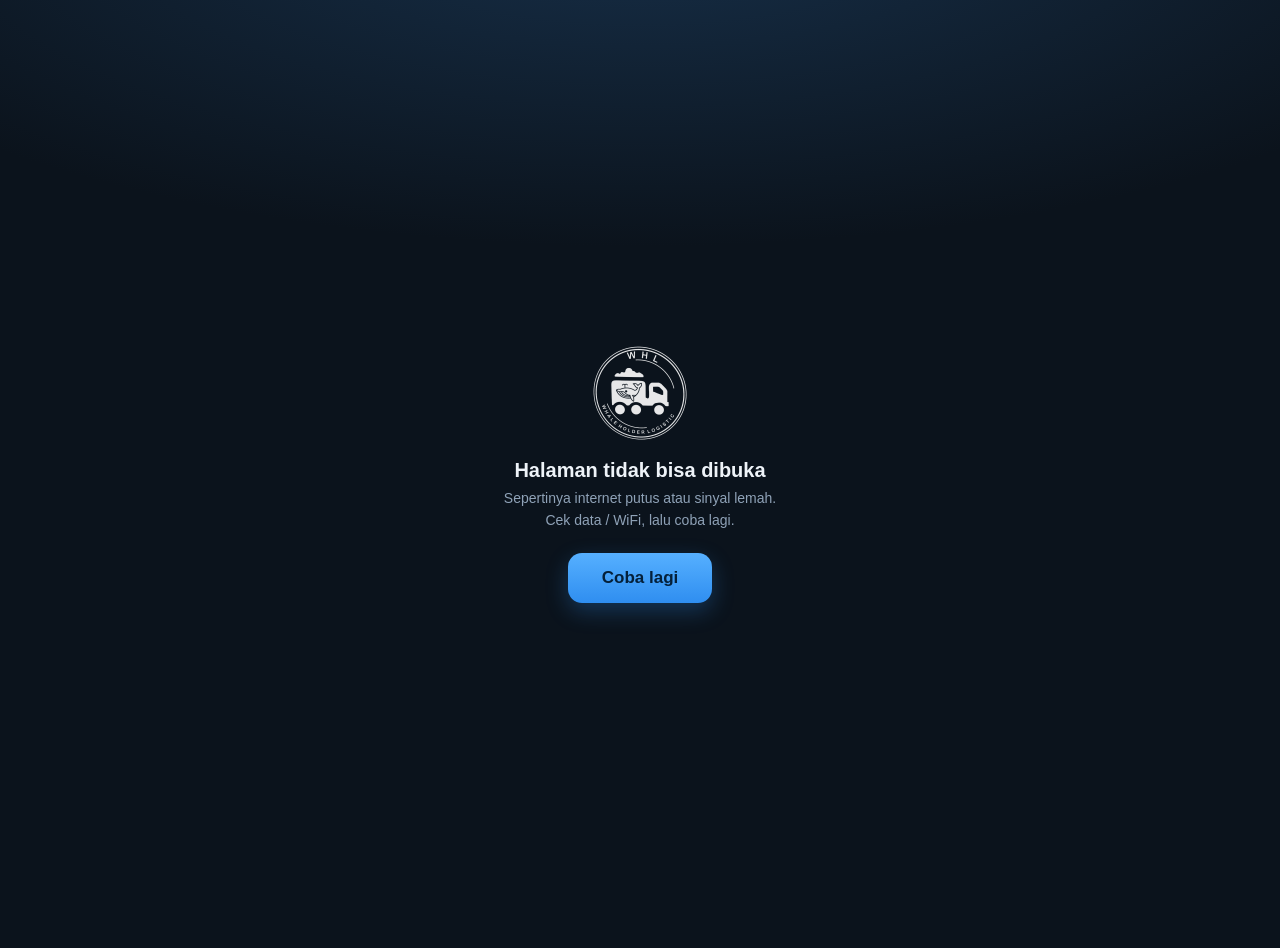
<file: app/galat.html>
<!DOCTYPE html>
<html lang="id">
<head>
<meta charset="utf-8">
<meta name="viewport" content="width=device-width, initial-scale=1, viewport-fit=cover">
<meta name="color-scheme" content="dark">
<title>Tidak tersambung</title>
<style>
  html { background:#0b131c; }
  html, body { margin:0; height:100%; color:#eef3f8; font-family:-apple-system,"Segoe UI",Roboto,"Helvetica Neue",Arial,sans-serif; }
  body { display:flex; flex-direction:column; align-items:center; justify-content:center; text-align:center; padding:24px;
    background:radial-gradient(120% 60% at 50% -10%, #17304a 0%, rgba(23,48,74,0) 60%) no-repeat, #0b131c; }
  img { width:96px; height:96px; opacity:.9; }
  h1 { font-size:20px; font-weight:800; margin:18px 0 6px; }
  p { color:#8fa2b7; font-size:14px; line-height:1.55; margin:0 0 22px; max-width:300px; }
  button { font:inherit; font-size:17px; font-weight:800; border:0; border-radius:14px; padding:15px 34px;
    background:linear-gradient(180deg,#56b0ff,#2f8ef0); color:#04203a; box-shadow:0 8px 22px rgba(47,142,240,.28); }
  button:active { transform:scale(.98); }
</style>
<link rel="manifest" href="manifest.webmanifest">
<meta name="theme-color" content="#1565C0">
<meta name="mobile-web-app-capable" content="yes">
<meta name="apple-mobile-web-app-capable" content="yes">
<meta name="apple-mobile-web-app-status-bar-style" content="black-translucent">
<meta name="apple-mobile-web-app-title" content="WHL">
<link rel="apple-touch-icon" sizes="180x180" href="ikon/apple-touch-icon.png">
<link rel="icon" type="image/png" sizes="192x192" href="ikon/ikon-192.png">
<style>html{background:#f4f7fb}</style>
</head>
<body>
  <img src="img/logo-whl.png" alt="Logo WHL">
  <h1>Halaman tidak bisa dibuka</h1>
  <p>Sepertinya internet putus atau sinyal lemah. Cek data / WiFi, lalu coba lagi.</p>
  <button type="button" id="coba">Coba lagi</button>
<script>
  /* Coba lagi = buka ulang Pusat WHL lewat layar pembuka (yang juga mengecek internet). */
  document.getElementById('coba').addEventListener('click', function () { window.location.replace('index.html'); });
</script>
</body>
</html>
</file>
<file: app/gaya.css>
/* WHL App v2 — gaya senada mandiri.html (Hesti): biru tua gelap, kartu membulat, tombol gradasi. Ada tema terang. */
:root { --bg:#0b131c; --bg2:#17304a; --panel:#141f2c; --panel2:#1b2939; --garis:#26384b; --teks:#eef3f8; --redup:#8fa2b7; --hijau:#1fae69; --kuning:#e0a100; --merah:#dc4c4c; --biru:#2f7fd8; --aksen:#3aa0ff;
  --isian:#0d1823; --kilau:rgba(255,255,255,.035); --nav:rgba(13,22,33,.94); --tHijau:#7fe0a9; --tKuning:#ffd36a; --tMerah:#ffadad; --tBiru:#9ccaff; --bayang:0 8px 22px rgba(0,0,0,.35); }
html[data-tema="terang"] { --bg:#eef2f7; --bg2:#d6e6f7; --panel:#ffffff; --panel2:#eef3f9; --garis:#d5dee9; --teks:#0f1d2c; --redup:#5b6f85; --isian:#f6f9fc; --kilau:rgba(255,255,255,0); --nav:rgba(255,255,255,.96);
  --tHijau:#0f7a45; --tKuning:#8a6200; --tMerah:#b42323; --tBiru:#1f5fae; --bayang:0 6px 18px rgba(20,40,70,.12); }
* { box-sizing:border-box; -webkit-tap-highlight-color:transparent; }
html, body { margin:0; color:var(--teks); font-family:-apple-system,"Segoe UI",Roboto,"Helvetica Neue",Arial,sans-serif; -webkit-text-size-adjust:100%; }
html { background:var(--bg); }
body { min-height:100vh; min-height:100dvh; background:radial-gradient(120% 60% at 50% -10%, var(--bg2) 0%, rgba(23,48,74,0) 60%) no-repeat, var(--bg); overscroll-behavior-y:none; }
button { font:inherit; cursor:pointer; border:0; border-radius:14px; color:inherit; background:none; }
input { font:inherit; }
.sembunyi { display:none !important; }
.wrap { max-width:520px; margin:0 auto; padding:calc(12px + env(safe-area-inset-top)) calc(14px + env(safe-area-inset-right)) calc(96px + env(safe-area-inset-bottom)) calc(14px + env(safe-area-inset-left)); }
#layarLogin .wrap { padding-bottom:calc(24px + env(safe-area-inset-bottom)); max-width:440px; }

/* kepala */
.kepala { display:flex; align-items:center; gap:11px; margin-bottom:14px; }
.logo { width:44px; height:44px; flex:0 0 44px; display:block; }
html[data-tema="terang"] .logo { filter:invert(1) brightness(.25) sepia(1) hue-rotate(180deg) saturate(3); }
.kepala h1 { margin:0; font-size:17px; font-weight:800; letter-spacing:.5px; line-height:1.15; white-space:nowrap; overflow:hidden; text-overflow:ellipsis; }
.kepala p { margin:2px 0 0; color:var(--redup); font-size:12px; white-space:nowrap; overflow:hidden; text-overflow:ellipsis; }
.kepala > div:nth-child(2) { min-width:0; flex:1; }
.jam { font-size:17px; font-weight:700; font-variant-numeric:tabular-nums; padding:6px 10px; border-radius:12px; background:var(--panel2); border:1px solid var(--garis); }
.bulat { width:40px; height:40px; flex:0 0 40px; border-radius:50%; display:grid; place-items:center; background:linear-gradient(135deg,#2f7fd8,#1b4f8f); color:#fff; font-weight:800; font-size:15px; }

/* kartu & isian */
.kartu { background:linear-gradient(180deg, var(--kilau), rgba(255,255,255,0)), var(--panel); border:1px solid var(--garis); border-radius:20px; padding:15px; margin-bottom:12px; }
.judulK { font-size:18px; font-weight:800; }
.kecil { font-size:12.5px; color:var(--redup); line-height:1.5; }
label.lb { display:block; font-size:13px; color:var(--redup); margin:14px 0 6px; font-weight:600; }
.isian { width:100%; padding:13px 15px; font-size:17px; border-radius:14px; border:1px solid var(--garis); background:var(--isian); color:var(--teks); outline:none; transition:border-color .15s, box-shadow .15s; }
.isian:focus { border-color:var(--aksen); box-shadow:0 0 0 3px rgba(58,160,255,.18); }
.kapital { text-transform:uppercase; } .kapital::placeholder { text-transform:none; }
.pin { letter-spacing:8px; font-size:21px; }
.baris { display:flex; gap:8px; } .baris .isian { flex:1; min-width:0; }
.tUtama { width:100%; margin-top:16px; padding:15px; font-size:17px; font-weight:800; background:linear-gradient(180deg,#56b0ff,#2f8ef0); color:#04203a; box-shadow:0 8px 22px rgba(47,142,240,.28); transition:transform .08s; }
.tUtama:active { transform:scale(.98); } .tUtama:disabled { opacity:.55; }
.tHijau { background:linear-gradient(180deg,#2bc97c,#17995a); color:#fff; box-shadow:0 10px 26px rgba(31,174,105,.3); }
.tKecil { background:var(--panel2); color:var(--teks); padding:10px 14px; font-size:14px; border:1px solid var(--garis); border-radius:12px; }
.tLihat { background:var(--panel2); color:var(--redup); padding:0 14px; font-size:13px; border:1px solid var(--garis); }
.pesan { margin-top:12px; font-size:14px; min-height:20px; color:var(--tKuning); line-height:1.45; }

/* pita & chip */
.pita { display:flex; gap:9px; align-items:flex-start; font-size:12.5px; line-height:1.45; padding:10px 12px; border-radius:14px; margin-bottom:12px; background:rgba(224,161,0,.14); color:var(--tKuning); border:1px dashed rgba(224,161,0,.5); }
.pita b { font-weight:800; }
.chip { display:inline-block; font-size:12.5px; padding:5px 10px; border-radius:999px; background:var(--panel2); color:var(--redup); font-weight:700; border:1px solid transparent; white-space:nowrap; }
.chip.hijau { background:rgba(31,174,105,.16); color:var(--tHijau); border-color:rgba(31,174,105,.35); } .chip.biru { background:rgba(47,127,216,.18); color:var(--tBiru); border-color:rgba(47,127,216,.4); }
.chip.kuning { background:rgba(224,161,0,.16); color:var(--tKuning); border-color:rgba(224,161,0,.35); } .chip.merah { background:rgba(220,76,76,.16); color:var(--tMerah); border-color:rgba(220,76,76,.4); }
.chip.contoh { background:rgba(224,161,0,.14); color:var(--tKuning); border:1px dashed rgba(224,161,0,.5); font-size:11px; padding:3px 8px; }
.chip.web { background:rgba(47,127,216,.14); color:var(--tBiru); border-color:rgba(47,127,216,.35); font-size:11px; padding:3px 8px; }
.chip.asli { background:rgba(31,174,105,.14); color:var(--tHijau); border-color:rgba(31,174,105,.35); font-size:11px; padding:3px 8px; }
.status { display:flex; gap:7px; flex-wrap:wrap; margin-top:10px; }

/* beranda */
.diri { display:flex; align-items:center; gap:12px; }
.nama { min-width:0; flex:1; } .nama b { display:block; font-size:17px; line-height:1.2; white-space:nowrap; overflow:hidden; text-overflow:ellipsis; } .nama span { color:var(--redup); font-size:12.5px; display:block; margin-top:2px; }
h2.bag { font-size:12px; text-transform:uppercase; letter-spacing:1.3px; color:var(--redup); margin:18px 4px 9px; font-weight:700; display:flex; align-items:center; gap:8px; }
.grid2 { display:grid; grid-template-columns:1fr 1fr; gap:10px; margin-bottom:12px; }
.ring { text-align:left; background:linear-gradient(180deg, var(--kilau), rgba(255,255,255,0)), var(--panel); border:1px solid var(--garis); border-radius:18px; padding:13px; min-height:112px; display:flex; flex-direction:column; gap:2px; position:relative; }
.ring .ik { font-size:19px; width:36px; height:36px; border-radius:11px; display:grid; place-items:center; background:var(--panel2); margin-bottom:6px; }
.ring .jd { font-size:12.5px; color:var(--redup); font-weight:700; }
.ring .ag { font-size:25px; font-weight:800; line-height:1.1; font-variant-numeric:tabular-nums; }
.ring .ag small { font-size:13px; font-weight:700; color:var(--redup); }
.ring .kt { font-size:12px; color:var(--redup); line-height:1.35; }
.ring .chip.contoh { position:absolute; top:11px; right:11px; }
.ring.lebar { grid-column:1 / -1; min-height:0; }
.palang { height:8px; border-radius:99px; background:var(--panel2); overflow:hidden; margin:8px 0 4px; } .palang i { display:block; height:100%; border-radius:99px; background:linear-gradient(90deg,#2f8ef0,#56b0ff); }
.orang { display:flex; align-items:center; gap:10px; padding:9px 0; border-top:1px solid var(--garis); } .orang:first-child { border-top:0; }
.orang .bulat { width:34px; height:34px; flex:0 0 34px; font-size:13px; }
.orang b { font-size:14.5px; display:block; } .orang span { font-size:12px; color:var(--redup); }
.orang .kn { margin-left:auto; text-align:right; font-size:12.5px; color:var(--redup); font-variant-numeric:tabular-nums; white-space:nowrap; }

/* unit */
.saring { display:flex; gap:7px; overflow-x:auto; padding:2px 0 10px; scrollbar-width:none; } .saring::-webkit-scrollbar { display:none; }
.saring button { flex:none; font-size:13px; font-weight:700; padding:8px 12px; border-radius:999px; background:var(--panel2); color:var(--redup); border:1px solid var(--garis); }
.saring button.on { background:rgba(58,160,255,.18); color:var(--tBiru); border-color:var(--aksen); }
.unitGrid { display:grid; grid-template-columns:repeat(auto-fill, minmax(140px, 1fr)); gap:8px; }
.unit { background:var(--panel); border:1px solid var(--garis); border-left:4px solid var(--st, #5b6b7d); border-radius:14px; padding:10px 11px; }
.unit b { font-size:15px; display:block; } .unit small { font-size:11.5px; color:var(--redup); display:block; line-height:1.3; margin-top:2px; }
.unit em { font-style:normal; font-size:11.5px; font-weight:700; color:var(--st); }

/* daftar aplikasi */
.app { width:100%; display:flex; align-items:center; gap:12px; text-align:left; padding:12px; margin-bottom:8px; background:var(--panel); border:1px solid var(--garis); border-radius:16px; }
.app:active { border-color:var(--aksen); transform:scale(.99); }
.app .ik { width:42px; height:42px; flex:0 0 42px; border-radius:13px; display:grid; place-items:center; background:var(--panel2); font-size:21px; }
.app .tx { min-width:0; flex:1; } .app b { font-size:15px; display:block; } .app small { font-size:12px; color:var(--redup); display:block; line-height:1.35; margin-top:1px; }
.app.mati { opacity:.55; }

/* KPI */
.nilai { display:flex; align-items:center; gap:14px; }
.lingkar { width:84px; height:84px; flex:0 0 84px; border-radius:50%; display:grid; place-items:center; background:conic-gradient(var(--w, #3aa0ff) calc(var(--p, 0) * 1%), var(--panel2) 0); }
.lingkar div { width:66px; height:66px; border-radius:50%; background:var(--panel); display:grid; place-items:center; font-size:24px; font-weight:800; font-variant-numeric:tabular-nums; }
.kpi { padding:11px 0; border-top:1px solid var(--garis); }
.kpi .at { display:flex; gap:8px; align-items:baseline; } .kpi .at b { font-size:14px; flex:1; } .kpi .at span { font-size:14px; font-weight:800; font-variant-numeric:tabular-nums; }
.kpi small { font-size:12px; color:var(--redup); display:block; line-height:1.4; }

/* navigasi bawah */
.nav { position:fixed; left:0; right:0; bottom:0; z-index:5; background:var(--nav); backdrop-filter:blur(14px); -webkit-backdrop-filter:blur(14px); border-top:1px solid var(--garis); padding:6px calc(6px + env(safe-area-inset-right)) calc(6px + env(safe-area-inset-bottom)) calc(6px + env(safe-area-inset-left)); }
.nav div { max-width:520px; margin:0 auto; display:grid; grid-template-columns:repeat(5, 1fr); align-items:end; }
.nav button { display:flex; flex-direction:column; align-items:center; gap:2px; padding:6px 2px; font-size:11px; font-weight:700; color:var(--redup); border-radius:12px; }
.nav button svg { width:23px; height:23px; fill:none; stroke:currentColor; stroke-width:2; stroke-linecap:round; stroke-linejoin:round; }
.nav button.on { color:var(--aksen); }
.nav button.lapor span.bl { width:46px; height:46px; margin-top:-22px; border-radius:50%; display:grid; place-items:center; background:linear-gradient(180deg,#56b0ff,#2f8ef0); color:#04203a; box-shadow:0 8px 20px rgba(47,142,240,.35); }
.nav button.lapor svg { width:24px; height:24px; stroke-width:2.6; }

/* lembar bawah */
.tirai { position:fixed; inset:0; background:rgba(3,8,13,.66); display:none; align-items:flex-end; justify-content:center; z-index:9; }
.tirai.buka { display:flex; }
.lembar { width:100%; max-width:520px; max-height:86vh; overflow-y:auto; background:var(--panel); border:1px solid var(--garis); border-radius:22px 22px 0 0; padding:18px 15px calc(18px + env(safe-area-inset-bottom)); }
.lembar h3 { margin:0 0 4px; font-size:18px; font-weight:800; }
.roti { position:fixed; left:50%; bottom:calc(92px + env(safe-area-inset-bottom)); transform:translateX(-50%); background:var(--panel2); border:1px solid var(--garis); padding:10px 16px; border-radius:999px; font-size:13.5px; opacity:0; pointer-events:none; transition:opacity .2s; z-index:10; max-width:88vw; text-align:center; box-shadow:var(--bayang); }
.roti.tampil { opacity:1; }
.putar { width:16px; height:16px; border:2px solid var(--garis); border-top-color:var(--aksen); border-radius:50%; animation:putar 1s linear infinite; display:inline-block; vertical-align:-3px; }
@keyframes putar { to { transform:rotate(360deg); } }
.kosong { color:var(--redup); text-align:center; padding:22px 0; font-size:13.5px; }
.duaTombol { display:flex; gap:8px; margin-top:12px; } .duaTombol button { flex:1; }
@media (max-width:350px) { .ring .ag { font-size:22px; } .wrap { padding-left:10px; padding-right:10px; } }

/* profil asli (v2.1) */
.foto { border-radius:50%; object-fit:cover; flex:0 0 auto; border:2px solid var(--garis); background:var(--panel2); display:block; }
.predikat { display:flex; align-items:center; gap:13px; border-color:var(--tr); box-shadow:inset 0 0 0 1px var(--tr); }
.predikat .pi { width:52px; height:52px; flex:0 0 52px; border-radius:16px; display:grid; place-items:center; font-size:27px; background:var(--panel2); }
.predikat b { font-size:17px; display:block; } .predikat small { font-size:12.5px; color:var(--redup); display:block; line-height:1.4; }
.lencana { display:grid; grid-template-columns:repeat(auto-fill, minmax(104px, 1fr)); gap:8px; margin-bottom:12px; }
.lc { background:var(--panel); border:1px solid var(--garis); border-top:3px solid var(--tr); border-radius:14px; padding:10px 8px; text-align:center; }
.lc span { font-size:26px; display:block; line-height:1.2; } .lc b { font-size:12.5px; display:block; margin-top:3px; line-height:1.25; } .lc small { font-size:11px; color:var(--redup); display:block; line-height:1.3; margin-top:2px; }
.capai { display:flex; gap:11px; align-items:flex-start; padding:11px 0; border-top:1px solid var(--garis); } .capai:first-child { border-top:0; }
.capai .ci { width:38px; height:38px; flex:0 0 38px; border-radius:12px; display:grid; place-items:center; font-size:20px; background:var(--panel2); box-shadow:inset 0 0 0 1.5px var(--tr); }
.capai > div { min-width:0; flex:1; } .capai .at { display:flex; gap:8px; align-items:baseline; } .capai .at b { font-size:14px; flex:1; } .capai .at em { font-style:normal; font-size:11px; font-weight:800; letter-spacing:.6px; }
.capai small { font-size:12px; color:var(--redup); display:block; line-height:1.4; } .capai .palang { margin:6px 0 4px; }
.grid3 { display:grid; grid-template-columns:repeat(3, 1fr); gap:8px; margin-bottom:12px; }
.grid3 > div { background:var(--panel); border:1px solid var(--garis); border-radius:14px; padding:11px 6px; text-align:center; }
.grid3 b { font-size:20px; font-weight:800; display:block; font-variant-numeric:tabular-nums; } .grid3 small { font-size:11.5px; color:var(--redup); }
.tglK { width:46px; flex:0 0 46px; font-size:11.5px; font-weight:700; color:var(--redup); font-variant-numeric:tabular-nums; line-height:1.3; }
.orang b { white-space:nowrap; overflow:hidden; text-overflow:ellipsis; } .orang span { display:block; white-space:nowrap; overflow:hidden; text-overflow:ellipsis; }

/* ===================== v2.2: transisi, efek, pola app besar ===================== */
@property --p { syntax:'<number>'; inherits:false; initial-value:0; }
button { transition:transform .09s ease, background-color .15s, border-color .15s, opacity .15s; touch-action:manipulation; }
button:active { transform:scale(.96); }
.tKecil, .saring button, .tLihat { min-height:44px; } .saring button { padding:10px 14px; }
h2.bag button.chip { min-height:36px; padding:8px 12px; }
:focus-visible { outline:2px solid var(--aksen); outline-offset:2px; }

/* pindah tab: geser + pudar 220 ms */
@keyframes masukKanan { from { opacity:0; transform:translateX(18px); } to { opacity:1; transform:none; } }
@keyframes masukKiri { from { opacity:0; transform:translateX(-18px); } to { opacity:1; transform:none; } }
#isi.masukKanan { animation:masukKanan .22s cubic-bezier(.2,.8,.2,1); } #isi.masukKiri { animation:masukKiri .22s cubic-bezier(.2,.8,.2,1); }
@keyframes pudarNaik { from { opacity:0; transform:translateY(10px); } to { opacity:1; transform:none; } }
#layarLogin .kartu, #layarLogin .kepala { animation:pudarNaik .28s ease both; }
/* progres beranimasi saat tab dibuka */
@keyframes lebar { from { transform:scaleX(0); } to { transform:none; } }
.palang i { transform-origin:left center; } #isi.anim .palang i { animation:lebar .8s cubic-bezier(.2,.8,.2,1) both; }
@keyframes isiLingkar { from { --p:0; } }
#isi.anim .lingkar { animation:isiLingkar .9s cubic-bezier(.2,.8,.2,1) both; }
@keyframes muncul { from { opacity:0; transform:scale(.92); } to { opacity:1; transform:none; } }
#isi.anim .lc, #isi.anim .ly { animation:muncul .28s ease both; }
#isi.anim .lc:nth-child(2), #isi.anim .ly:nth-child(2) { animation-delay:.03s; } #isi.anim .lc:nth-child(3), #isi.anim .ly:nth-child(3) { animation-delay:.06s; } #isi.anim .lc:nth-child(4), #isi.anim .ly:nth-child(4) { animation-delay:.09s; }
#isi.anim .ly:nth-child(n+5) { animation-delay:.12s; }

/* lembar bawah berpegas */
@keyframes pegas { 0% { transform:translateY(100%); } 70% { transform:translateY(-8px); } 100% { transform:none; } }
@keyframes pudar { from { opacity:0; } to { opacity:1; } }
.tirai.buka { animation:pudar .18s ease; } .tirai.buka .lembar { animation:pegas .34s cubic-bezier(.2,.9,.3,1); }
.pegangan { width:42px; height:5px; border-radius:99px; background:var(--garis); margin:-6px auto 12px; }
.tMerah { background:linear-gradient(180deg,#f06a6a,#d64545) !important; color:#fff !important; box-shadow:0 8px 22px rgba(214,69,69,.28) !important; }

/* roti (snackbar) naik */
.roti { transform:translate(-50%, 12px); transition:opacity .2s, transform .2s; } .roti.tampil { transform:translate(-50%, 0); }

/* kerangka (skeleton) */
@keyframes kilap { from { background-position:200% 0; } to { background-position:-200% 0; } }
.kr { border-radius:8px; background:linear-gradient(90deg, var(--panel2) 25%, var(--garis) 50%, var(--panel2) 75%); background-size:200% 100%; animation:kilap 1.3s linear infinite; }

/* beranda: cari + layanan (grid ikon bulat) */
.cariB { margin-bottom:12px; padding:12px 15px; font-size:15.5px; border-radius:999px; }
.layanan { display:grid; grid-template-columns:repeat(4, 1fr); gap:6px 4px; margin-bottom:6px; }
.ly { display:flex; flex-direction:column; align-items:center; gap:6px; padding:6px 2px 8px; min-height:44px; border-radius:16px; }
.ly span { width:52px; height:52px; border-radius:50%; display:grid; place-items:center; font-size:24px; background:var(--panel); border:1px solid var(--garis); box-shadow:var(--bayang); }
.ly span.hijau { background:linear-gradient(180deg,rgba(43,201,124,.28),rgba(23,153,90,.18)); border-color:rgba(31,174,105,.5); } .ly span.biru { background:linear-gradient(180deg,rgba(86,176,255,.28),rgba(47,142,240,.16)); border-color:rgba(58,160,255,.5); } .ly span.emas { background:linear-gradient(180deg,rgba(224,161,0,.28),rgba(224,161,0,.14)); border-color:rgba(224,161,0,.5); }
.ly b { font-size:11.5px; font-weight:700; text-align:center; line-height:1.2; max-width:76px; overflow:hidden; display:-webkit-box; -webkit-line-clamp:2; -webkit-box-orient:vertical; }

/* tanda (badge) di navigasi */
.nav button { position:relative; min-height:48px; }
.tanda { position:absolute; top:4px; left:calc(50% + 7px); width:10px; height:10px; border-radius:50%; background:#ff5a5a; box-shadow:0 0 0 2px var(--panel); font-style:normal; }
.tanda.angka { width:auto; min-width:17px; height:17px; padding:0 4px; border-radius:99px; font-size:10.5px; font-weight:800; color:#fff; line-height:17px; text-align:center; }
.nav button.on svg { animation:muncul .22s ease; }

/* saklar */
.saklar { width:52px; height:32px; flex:0 0 52px; border-radius:99px; background:var(--panel2); border:1px solid var(--garis); position:relative; min-height:0; padding:0; }
.saklar i { position:absolute; top:3px; left:3px; width:24px; height:24px; border-radius:50%; background:var(--redup); transition:transform .18s cubic-bezier(.2,.9,.3,1.3), background-color .18s; }
.saklar.on { background:rgba(31,174,105,.25); border-color:rgba(31,174,105,.6); } .saklar.on i { transform:translateX(20px); background:#2bc97c; }

/* lapis penuh: keypad PIN, sukses, onboarding */
.lapis { position:fixed; inset:0; z-index:20; display:flex; flex-direction:column; color:var(--teks); background:radial-gradient(120% 60% at 50% -10%, var(--bg2) 0%, rgba(23,48,74,0) 60%) no-repeat, var(--bg);
  padding:calc(10px + env(safe-area-inset-top)) calc(18px + env(safe-area-inset-right)) calc(18px + env(safe-area-inset-bottom)) calc(18px + env(safe-area-inset-left)); opacity:0; transform:translateY(16px); transition:opacity .22s ease, transform .22s cubic-bezier(.2,.8,.2,1); }
.lapis.tampil { opacity:1; transform:none; }
.pinAtas, .onAtas { display:flex; justify-content:flex-end; min-height:44px; } .pinBatal { min-height:44px; padding:0 12px; color:var(--redup); font-weight:700; font-size:15px; }
.pinTengah { flex:1; display:flex; flex-direction:column; align-items:center; justify-content:center; text-align:center; min-height:150px; }
.pinTengah h2 { margin:0; font-size:21px; font-weight:800; } .pinTengah p { margin:6px 0 0; color:var(--redup); font-size:14px; line-height:1.45; max-width:300px; }
.titik { display:flex; gap:18px; margin-top:26px; } .titik i { width:17px; height:17px; border-radius:50%; border:2px solid var(--redup); transition:transform .12s, background-color .12s, border-color .12s; }
.titik i.isi { background:var(--aksen); border-color:var(--aksen); transform:scale(1.18); }
@keyframes goyang { 10%,90% { transform:translateX(-2px); } 20%,80% { transform:translateX(5px); } 30%,50%,70% { transform:translateX(-9px); } 40%,60% { transform:translateX(9px); } }
.titik.goyang { animation:goyang .45s; } .titik.goyang i { border-color:var(--merah); }
@keyframes denyut { 50% { opacity:.35; } } .titik.tunggu i { animation:denyut .8s ease infinite; }
.pinPesan { min-height:42px; margin-top:16px; color:var(--tMerah); font-size:14px; line-height:1.4; max-width:320px; }
.papan { display:grid; grid-template-columns:repeat(3, 1fr); gap:12px 22px; max-width:320px; width:100%; margin:0 auto; padding-bottom:6px; }
.papan button { height:66px; border-radius:50%; aspect-ratio:1; justify-self:center; font-size:27px; font-weight:700; background:var(--panel); border:1px solid var(--garis); display:grid; place-items:center; }
.papan button:active { background:var(--aksen); color:#04203a; transform:scale(.92); }
.papan button svg { width:28px; height:28px; fill:none; stroke:currentColor; stroke-width:2; stroke-linecap:round; stroke-linejoin:round; } .papan button[data-k="h"] { background:none; border-color:transparent; }
@media (max-height:620px) { .papan button { height:56px; font-size:24px; } .titik { margin-top:16px; } .pinTengah img { display:none; } }

.suksesIsi { flex:1; display:flex; flex-direction:column; align-items:center; justify-content:center; text-align:center; }
.suksesIsi h2 { margin:18px 0 4px; font-size:23px; font-weight:800; } .suksesIsi p { margin:0; color:var(--redup); font-size:15px; }
.centang { width:104px; height:104px; } .centang circle { fill:rgba(31,174,105,.16); stroke:#2bc97c; stroke-width:4; stroke-dasharray:277; stroke-dashoffset:277; } .centang path { fill:none; stroke:#2bc97c; stroke-width:7; stroke-linecap:round; stroke-linejoin:round; stroke-dasharray:62; stroke-dashoffset:62; }
@keyframes gambarGaris { to { stroke-dashoffset:0; } } @keyframes lompat { 0% { transform:scale(.6); } 60% { transform:scale(1.08); } 100% { transform:none; } }
.lapis.tampil .centang { animation:lompat .45s cubic-bezier(.2,.9,.3,1.2) both; } .lapis.tampil .centang circle { animation:gambarGaris .5s ease .05s forwards; } .lapis.tampil .centang path { animation:gambarGaris .32s ease .42s forwards; }
.rinci { width:100%; max-width:340px; margin-top:22px; background:var(--panel); border:1px solid var(--garis); border-radius:18px; padding:4px 15px; text-align:left; }
.rinci div { display:flex; justify-content:space-between; gap:12px; padding:11px 0; border-top:1px dashed var(--garis); font-size:14px; } .rinci div:first-child { border-top:0; } .rinci span { color:var(--redup); } .rinci b { text-align:right; }
.suksesBawah, .onBawah { max-width:420px; width:100%; margin:0 auto; }
.konfeti { position:fixed; inset:0; z-index:30; pointer-events:none; }

.onIsi { flex:1; display:flex; align-items:center; justify-content:center; }
.onSlide { text-align:center; animation:masukKanan .25s ease; max-width:330px; } .onSlide svg { width:150px; height:150px; fill:none; stroke:var(--aksen); stroke-width:3.2; stroke-linecap:round; stroke-linejoin:round; } .onSlide svg .tebal { stroke:#2bc97c; stroke-width:6; }
.onSlide h2 { margin:18px 0 8px; font-size:22px; font-weight:800; } .onSlide p { margin:0; color:var(--redup); font-size:15px; line-height:1.55; }
.onTitik { display:flex; gap:7px; justify-content:center; margin-bottom:16px; } .onTitik i { width:8px; height:8px; border-radius:99px; background:var(--garis); transition:width .2s, background-color .2s; } .onTitik i.on { width:24px; background:var(--aksen); }

/* tarik untuk menyegarkan */
.tarik { position:fixed; top:calc(env(safe-area-inset-top) + 0px); left:50%; z-index:6; width:40px; height:40px; border-radius:50%; background:var(--panel); border:1px solid var(--garis); box-shadow:var(--bayang); display:grid; place-items:center; opacity:0; transform:translate(-50%,-50px); transition:opacity .15s; pointer-events:none; }
.tarik .putar { animation-play-state:paused; } .tarik.siap { border-color:var(--aksen); } .tarik.jalan { transition:transform .2s, opacity .15s; } .tarik.jalan .putar { animation-play-state:running; }

/* keadaan kosong bergambar */
.kosongGbr { text-align:center; padding:22px 10px 26px; } .kosongGbr svg { width:132px; height:99px; fill:none; stroke:var(--redup); stroke-width:2.4; stroke-linecap:round; stroke-linejoin:round; opacity:.75; }
.kosongGbr b { display:block; font-size:15.5px; margin-top:8px; } .kosongGbr span { display:block; font-size:13px; color:var(--redup); margin-top:3px; line-height:1.45; }

/* HP kelas bawah: buang efek berat. Kurangi gerakan: hampir tanpa animasi. */
html.hemat .nav { backdrop-filter:none; -webkit-backdrop-filter:none; } html.hemat .tirai.buka .lembar { animation:pudar .15s ease; } html.hemat .ly span, html.hemat .tarik { box-shadow:none; }
html.hemat #isi.anim .lc, html.hemat #isi.anim .ly, html.hemat .nav button.on svg { animation:none; }
html.diam *, html.diam *::before, html.diam *::after { animation-duration:.01ms !important; animation-delay:0s !important; transition-duration:.01ms !important; }
html.diam .kr { animation:none; }
@media (prefers-reduced-motion: reduce) { *, *::before, *::after { animation-duration:.01ms !important; animation-delay:0s !important; transition-duration:.01ms !important; } }

/* ===================== app web (PWA): petunjuk pasang ===================== */
.pitaPasang { position:fixed; left:10px; right:10px; bottom:calc(14px + env(safe-area-inset-bottom)); z-index:8; max-width:500px; margin:0 auto; display:flex; align-items:center; gap:10px; padding:10px 12px; border-radius:18px; background:var(--panel); border:1px solid var(--aksen); box-shadow:var(--bayang); animation:pudarNaik .3s ease both; }
.pitaPasang img { width:40px; height:40px; border-radius:10px; flex:none; } .pitaPasang div { min-width:0; flex:1; } .pitaPasang b { display:block; font-size:14px; } .pitaPasang span { display:block; font-size:12px; color:var(--redup); line-height:1.3; }
.pitaPasang .tKecil { background:linear-gradient(180deg,#56b0ff,#2f8ef0); color:#04203a; border:0; font-weight:800; flex:none; } .tutupP { width:36px; height:44px; flex:none; font-size:22px; color:var(--redup); }
.lkP { display:flex; align-items:center; gap:12px; padding:11px 0; border-top:1px solid var(--garis); } .lkP:first-of-type { border-top:0; }
.lkP i { width:26px; height:26px; flex:none; border-radius:50%; background:var(--aksen); color:#04203a; font-style:normal; font-weight:800; font-size:14px; display:grid; place-items:center; }
.ikP { width:38px; height:38px; flex:none; fill:none; stroke:var(--aksen); stroke-width:1.8; stroke-linecap:round; stroke-linejoin:round; }
.lkP b { display:block; font-size:15px; } .lkP span { display:block; font-size:12.5px; color:var(--redup); line-height:1.4; }

/* ============================================================================================
   v2.5 — NUANSA PUSAT WHL WEB (pusat.html): palet, huruf Nunito, kepala biru tua bergradasi, kartu putih berbayang,
   kartu topik berwarna per divisi, navigasi emoji + tombol Input merah. Pola v2.2 (keypad, lembar, sukses, kerangka) tetap.
   ============================================================================================ */
html[data-tema="terang"] { --bg:#f3f1ec; --bg2:#f3f1ec; --panel:#ffffff; --panel2:#f1eee8; --garis:#e6e2d9; --teks:#1f2430; --redup:#5d6472; --samar:#8a909c; --isian:#f7f5f0; --kilau:rgba(255,255,255,0); --nav:rgba(255,255,255,.96);
  --lembut2:#f7f5f0; --track:#efece5; --kpl:#17324d; --utama:#17324d; --aksen:#2563eb; --hijau:#16a34a; --kuning:#eab308; --merah:#dc2626; --biru:#2563eb;
  --tHijau:#15803d; --tKuning:#a16207; --tMerah:#b91c1c; --tBiru:#1d4ed8; --bayang:0 2px 6px rgba(31,36,48,.06),0 10px 24px rgba(31,36,48,.07); color-scheme:light; }
html[data-tema="gelap"] { --bg:#12161d; --bg2:#12161d; --panel:#1b212b; --panel2:#2a323e; --garis:#2c3441; --teks:#e9edf3; --redup:#a8b1bf; --samar:#7d8696; --isian:#232a35; --kilau:rgba(255,255,255,0); --nav:rgba(22,27,35,.96);
  --lembut2:#232a35; --track:#2a323e; --kpl:#0f2236; --utama:#2f6ea3; --aksen:#60a5fa; --hijau:#16a34a; --kuning:#eab308; --merah:#dc2626; --biru:#3b82f6;
  --tHijau:#bbf7d0; --tKuning:#fde68a; --tMerah:#fecdd3; --tBiru:#bfdbfe; --bayang:0 2px 6px rgba(0,0,0,.3),0 10px 24px rgba(0,0,0,.25); color-scheme:dark; }
html, body { font-family:Nunito,system-ui,-apple-system,"Segoe UI",Roboto,sans-serif; -webkit-font-smoothing:antialiased; }
body { background:var(--bg); font-size:16px; line-height:1.4; }
b, .judulK, h2, h3 { font-weight:900; }

/* kepala */
.kpl { background:radial-gradient(120% 140% at 100% 0,#245a7f 0,var(--kpl) 55%); color:#fff; padding:calc(14px + env(safe-area-inset-top)) calc(16px + env(safe-area-inset-right)) 44px calc(16px + env(safe-area-inset-left)); border-radius:0 0 30px 30px; position:relative; overflow:hidden; }
.kpl::after { content:""; position:absolute; right:-60px; top:-70px; width:220px; height:220px; border-radius:50%; background:rgba(255,255,255,.06); pointer-events:none; }
.kpl > * { position:relative; z-index:1; }
.kp-top { display:flex; align-items:center; gap:10px; }
.av { width:46px; height:46px; border-radius:50%; flex:none; background:#fff; display:grid; place-items:center; box-shadow:0 2px 8px rgba(0,0,0,.25); overflow:hidden; } .av img { width:88%; height:88%; display:block; }
.av.besar { width:84px; height:84px; margin:0 auto; }
.kp-top .nm { font-weight:700; font-size:13px; opacity:.85; line-height:1.2; min-width:0; white-space:nowrap; overflow:hidden; text-overflow:ellipsis; } .kp-top .nm b { display:block; font-size:17px; opacity:1; font-weight:900; overflow:hidden; text-overflow:ellipsis; }
.kp-top .sp { flex:1; }
.kb { background:rgba(255,255,255,.14); color:#fff; width:44px; height:44px; flex:none; border-radius:12px; font-size:17px; display:grid; place-items:center; } .kb.akun { font-weight:900; font-size:14px; background:rgba(255,255,255,.22); border-radius:50%; }
.sapa { font-size:27px; font-weight:900; letter-spacing:-.02em; line-height:1.15; margin-top:16px; } .kpl .sub { opacity:.85; font-weight:600; font-size:15px; margin-top:3px; }
.pills { display:flex; gap:8px; flex-wrap:wrap; margin-top:14px; } .pills:empty { display:none; }
.pill { display:inline-flex; align-items:center; gap:6px; background:rgba(255,255,255,.14); color:#fff; border-radius:99px; padding:7px 12px; font-weight:800; font-size:14px; min-height:36px; } .pill.merah { background:#ef4444; } .pill.hijau { background:#16a34a; }
.diriChip { margin-top:12px; background:#fff; color:#1f2430; border-radius:99px; padding:9px 15px; font-weight:900; font-size:15px; min-height:40px; box-shadow:0 4px 12px rgba(0,0,0,.2); }
.kpl.ringkas { padding-bottom:16px; border-radius:0 0 24px 24px; } .kpl.ringkas #kpSapa { display:none; } .kpl.ringkas + .isiWrap { margin-top:14px; }
.isiWrap { padding-top:0; margin-top:-26px; position:relative; z-index:2; max-width:560px; }
.pita { background:#fff7e0; color:#8a5a00; border:1px dashed #e0b040; box-shadow:var(--bayang); } html[data-tema="gelap"] .pita { background:#3a2210; color:#fdba74; border-color:#9a3412; }

/* kartu putih berbayang */
.kartu, .uh { background:var(--panel); border:0; border-radius:22px; box-shadow:var(--bayang); padding:16px; margin-bottom:12px; }
.absenK b { font-size:16px; }
.tUtama { background:var(--utama); color:#fff; border-radius:16px; font-weight:900; font-size:18px; min-height:56px; box-shadow:none; } .tUtama.tHijau { background:#16a34a; color:#fff; box-shadow:0 8px 18px -6px rgba(22,163,74,.6); }
.tKecil { border:2px solid var(--garis); background:var(--panel); border-radius:14px; font-weight:900; min-height:48px; }
.isian { border:2px solid var(--garis); background:var(--lembut2); border-radius:14px; font-weight:800; } .isian:focus { border-color:var(--utama); box-shadow:none; }
.cariB { border-radius:99px; background:var(--panel); box-shadow:var(--bayang); border-color:transparent; font-weight:700; }
.chip { font-weight:800; } .chip.hijau { background:#dcfce7; color:#15803d; border-color:transparent; } .chip.kuning { background:#fef3c7; color:#a16207; border-color:transparent; } .chip.merah { background:#fee2e2; color:#b91c1c; border-color:transparent; } .chip.biru { background:#dbeafe; color:#1d4ed8; border-color:transparent; }
html[data-tema="gelap"] .chip.hijau { background:#14361f; color:#bbf7d0; } html[data-tema="gelap"] .chip.kuning { background:#3a2210; color:#fed7aa; } html[data-tema="gelap"] .chip.merah { background:#3b1720; color:#fecdd3; } html[data-tema="gelap"] .chip.biru { background:#172a4a; color:#bfdbfe; }
.chip.contoh { background:#fef3c7; color:#a16207; border:1px dashed #e0b040; } .chip.web { background:#eef1f5; color:#475569; border-color:transparent; } .chip.asli { background:#dcfce7; color:#15803d; border-color:transparent; font-weight:800; }
html[data-tema="gelap"] .chip.web { background:#2a323e; color:#a8b1bf; } html[data-tema="gelap"] .chip.asli { background:#14361f; color:#bbf7d0; }
h2.bag, h2.bagW { font-size:19px; font-weight:900; letter-spacing:0; text-transform:none; color:var(--teks); margin:18px 4px 10px; display:flex; align-items:center; gap:8px; }
h2.bagW span { margin-left:auto; font-size:13px; font-weight:800; color:var(--redup); display:flex; align-items:center; gap:6px; }

/* Unit hari ini */
.uh { width:100%; text-align:left; display:block; color:var(--teks); } .uh-atas { display:flex; align-items:baseline; gap:8px; } .uh-atas b { font-size:19px; font-weight:900; } .uh-atas span { margin-left:auto; font-size:13px; font-weight:700; color:var(--redup); display:flex; gap:6px; align-items:center; }
.uh-tot { display:flex; align-items:baseline; gap:8px; margin-top:4px; } .uh-tot b { font-size:34px; font-weight:900; letter-spacing:-.02em; } .uh-tot > span { font-weight:800; color:var(--redup); } .uh-tot em { margin-left:auto; font-style:normal; font-weight:800; font-size:13px; color:var(--redup); }
.stack { display:flex; height:16px; border-radius:99px; overflow:hidden; gap:3px; margin:12px 0; background:var(--track); } .stack i { display:block; height:100%; border-radius:99px; transform-origin:left center; } #isi.anim .stack i { animation:lebar 1.1s cubic-bezier(.2,.8,.2,1) both; }
.uh-grid { display:grid; grid-template-columns:1fr 1fr; gap:8px; margin-top:8px; }
.uh-kotak { background:var(--lembut2); border-radius:16px; border-left:5px solid var(--s); padding:10px 12px; } .uh-kotak b { display:block; font-size:28px; font-weight:900; letter-spacing:-.02em; line-height:1.1; } .uh-kotak.lebar b { font-size:34px; }
.uh-kotak > span { display:block; font-weight:900; font-size:14.5px; } .uh-kotak small { display:block; font-size:12.5px; font-weight:600; color:var(--redup); line-height:1.3; margin-top:2px; }
.uh-masuk { display:flex; gap:8px; align-items:center; margin-top:10px; background:var(--lembut2); border-radius:14px; padding:9px 12px; font-weight:800; font-size:14px; } .uh-masuk em { margin-left:auto; font-style:normal; color:var(--redup); font-size:13px; white-space:nowrap; }
.uh-ket { font-size:12.5px; color:var(--samar); font-weight:700; margin-top:8px; text-align:center; }
/* Cek sekarang */
.ti { display:flex; align-items:center; gap:12px; padding:11px 8px; border-radius:16px; } .ti .tic { width:44px; height:44px; border-radius:14px; display:grid; place-items:center; font-size:22px; flex:none; position:relative; }
.ti .tic::after { content:""; position:absolute; right:-2px; top:-2px; width:13px; height:13px; border-radius:50%; background:var(--s); border:2.5px solid var(--panel); }
.ti .tx { min-width:0; flex:1; } .ti b { display:block; font-size:15.5px; font-weight:800; white-space:nowrap; overflow:hidden; text-overflow:ellipsis; } .ti small { display:block; font-size:13.5px; color:var(--redup); font-weight:600; white-space:nowrap; overflow:hidden; text-overflow:ellipsis; } .ti em { font-style:normal; font-size:13px; font-weight:800; white-space:nowrap; }
/* Sedang bertugas */
.tg-atas { display:flex; align-items:baseline; gap:8px; flex-wrap:wrap; } .tg-atas b { font-size:18px; font-weight:900; } .tg-atas span { margin-left:auto; font-size:13px; font-weight:700; color:var(--redup); display:flex; gap:6px; align-items:center; }
.tg-grup { margin-top:10px; } .tg-grup > b { font-weight:900; font-size:14.5px; } .tg-grup > b em { font-style:normal; color:var(--redup); margin-left:4px; }
.tg-chip { display:flex; gap:7px; flex-wrap:wrap; margin-top:7px; } .chipW { border:1.5px solid var(--garis); border-radius:99px; padding:6px 12px; font-weight:900; font-size:13.5px; background:var(--panel); } .chipW small { font-weight:700; color:var(--redup); font-size:12px; margin-left:3px; }
/* kartu topik berwarna */
.gridKt { display:grid; grid-template-columns:repeat(2, minmax(0, 1fr)); gap:12px; margin-bottom:12px; }
.kt { position:relative; text-align:left; border-radius:22px; padding:15px; min-height:168px; color:#fff; background:var(--a); box-shadow:0 8px 20px -8px var(--a); display:flex; flex-direction:column; overflow:hidden; }
.kt::after { content:""; position:absolute; right:-30px; top:-30px; width:110px; height:110px; border-radius:50%; background:rgba(255,255,255,.12); }
.kt .ic { width:52px; height:52px; border-radius:17px; background:#fff; display:grid; place-items:center; font-size:28px; box-shadow:0 4px 10px rgba(0,0,0,.12); position:relative; z-index:1; }
.kt .jd { font-weight:900; font-size:16.5px; margin-top:9px; position:relative; z-index:1; line-height:1.2; } .kt .vis { position:relative; z-index:1; margin-top:8px; }
.kt .ang { font-size:34px; font-weight:900; letter-spacing:-.03em; line-height:1; margin-top:auto; padding-top:8px; position:relative; z-index:1; } .kt .ang small { font-size:15px; font-weight:800; opacity:.85; letter-spacing:0; }
.kt .art { font-size:13.5px; font-weight:700; opacity:.95; line-height:1.25; margin-top:3px; position:relative; z-index:1; }
.kt .ic-besar { position:absolute; right:-8px; bottom:-14px; font-size:84px; opacity:.16; z-index:0; transform:rotate(-12deg); pointer-events:none; line-height:1; }
.kt.mati { background:#7b8494; box-shadow:none; }
.vbar { display:flex; height:10px; border-radius:99px; overflow:hidden; background:rgba(255,255,255,.18); gap:2px; } .vbar i { display:block; height:100%; border-radius:99px; }
.vleg { display:flex; gap:4px 8px; flex-wrap:wrap; font-size:11.5px; font-weight:800; opacity:.95; margin-top:5px; } .vleg b { display:inline-block; width:8px; height:8px; border-radius:50%; margin-right:3px; }
#isi.anim .kt { animation:muncul .3s ease both; } #isi.anim .kt:nth-child(2n) { animation-delay:.05s; }
.dt-angka { font-size:34px; font-weight:900; letter-spacing:-.02em; margin-top:2px; } .dt-mini { border-radius:12px; padding:9px 12px; font-weight:800; font-size:14.5px; margin-top:6px; }
/* daftar aplikasi & unit */
.app { background:var(--panel); border:0; border-radius:18px; box-shadow:var(--bayang); padding:13px; } .app .ik { width:48px; height:48px; flex:0 0 48px; border-radius:15px; font-size:25px; } .app b { font-weight:900; font-size:15.5px; } .app small { font-weight:600; font-size:13.5px; }
.unit { background:var(--panel); border:0; border-left:5px solid var(--st, #a3acb9); border-radius:16px; box-shadow:var(--bayang); } .unit b { font-weight:900; } .unit em { font-weight:800; }
.saring button { border:2px solid var(--garis); background:var(--panel); font-weight:800; color:var(--redup); } .saring button.on { background:var(--utama); border-color:var(--utama); color:#fff; }
.ly span { background:var(--panel); border:0; box-shadow:var(--bayang); border-radius:18px; } .ly span.hijau { background:#e8f7ee; } .ly span.biru { background:#eaf1ff; } .ly span.emas { background:#fdf3e4; } .ly b { font-weight:800; color:var(--teks); }
html[data-tema="gelap"] .ly span.hijau { background:#14361f; } html[data-tema="gelap"] .ly span.biru { background:#172a4a; } html[data-tema="gelap"] .ly span.emas { background:#3a2210; }
.orang .bulat, .bulat { background:linear-gradient(135deg,#245a7f,#17324d); } .ring { background:var(--panel); border:0; box-shadow:var(--bayang); }
.lc { border:0; border-top:4px solid var(--tr); box-shadow:var(--bayang); } .grid3 > div { border:0; box-shadow:var(--bayang); } .predikat { border:0; box-shadow:var(--bayang), inset 0 0 0 2px var(--tr); }
.palang i { background:var(--utama); } .lingkar div { background:var(--panel); }
/* navigasi: emoji, abu-abu saat tidak aktif, tombol Input merah */
.nav { backdrop-filter:blur(10px); -webkit-backdrop-filter:blur(10px); }
.nav button { font-weight:800; font-size:12.5px; color:var(--samar); gap:1px; } .nav button.on { color:var(--teks); }
.nav .ne { font-size:23px; line-height:1.15; filter:grayscale(1); opacity:.7; transition:transform .2s, filter .2s, opacity .2s; display:block; } .nav button.on .ne { filter:none; opacity:1; transform:translateY(-2px); }
.nav button.lapor { color:#be123c; } .nav button.lapor span.bl { width:56px; height:56px; margin-top:-26px; border-radius:50%; background:#be123c; color:#fff; font-size:24px; display:grid; place-items:center; box-shadow:0 8px 18px -4px rgba(190,18,60,.6); border:4px solid var(--panel); }
/* login & lapis penuh */
#layarLogin, #layarMuat { min-height:100vh; min-height:100dvh; background:radial-gradient(120% 90% at 100% 0,#245a7f 0,#17324d 55%,#0f2236 100%); max-width:none; }
#layarMuat { color:#fff; } #layarMuat .kecil { color:rgba(255,255,255,.85); }
.lgKepala { text-align:center; color:#fff; padding:6vh 0 18px; } .lgKepala h1 { margin:12px 0 0; font-size:26px; font-weight:900; } .lgKepala p { margin:2px 0 0; opacity:.85; font-weight:700; font-size:14px; }
#layarLogin .kartu { border-radius:26px; padding:24px 20px; box-shadow:0 20px 50px rgba(0,0,0,.4); } #layarLogin .judulK { font-size:24px; } #layarLogin .wrap > .kecil { color:rgba(255,255,255,.8); }
.lapis { background:var(--bg); } .pinLapis { background:radial-gradient(120% 90% at 100% 0,#245a7f 0,#17324d 55%,#0f2236 100%); color:#fff; }
.pinLapis .pinTengah p, .pinLapis .pinBatal { color:rgba(255,255,255,.85); } .pinLapis .logo { display:none; }
.pinLapis .titik i { border-color:rgba(255,255,255,.7); } .pinLapis .titik i.isi { background:#fff; border-color:#fff; } .pinLapis .pinPesan { color:#fecdd3; font-weight:700; }
.pinLapis .papan button { background:rgba(255,255,255,.12); border:0; color:#fff; font-weight:900; } .pinLapis .papan button:active { background:#fff; color:#17324d; } .pinLapis .papan button[data-k="h"] { background:none; }
.centang circle { fill:#dcfce7; stroke:#16a34a; } .centang path { stroke:#16a34a; } .rinci { border:0; box-shadow:var(--bayang); }
.lembar { border:0; border-radius:26px 26px 0 0; box-shadow:0 -10px 40px rgba(0,0,0,.25); } .tirai { background:rgba(8,22,40,.55); }
.roti { background:#1f2430; color:#fff; border:0; font-weight:800; } .saklar.on { background:#dcfce7; border-color:#16a34a; } .saklar.on i { background:#16a34a; }
.kr { background:linear-gradient(90deg, var(--track) 25%, var(--garis) 50%, var(--track) 75%); background-size:200% 100%; }
.onSlide svg { stroke:var(--utama); } html[data-tema="gelap"] .onSlide svg { stroke:#60a5fa; } .onTitik i.on { background:var(--utama); } .kosongGbr b { font-weight:900; }
.tMerah { background:#b91c1c !important; box-shadow:none !important; }
.pitaPasang { border:0; } .pitaPasang .tKecil { background:var(--utama); color:#fff; min-height:44px; }

.tkm { background:linear-gradient(180deg,#eef5ff,var(--panel) 60%); box-shadow:var(--bayang), inset 0 0 0 2px #cfe1ff; } html[data-tema="gelap"] .tkm { background:var(--panel); box-shadow:var(--bayang), inset 0 0 0 2px #24406b; }
.tkm-grid { display:grid; grid-template-columns:1fr 1fr; gap:10px 12px; margin-top:12px; } .tkm-grid small { display:block; font-size:13px; font-weight:800; color:var(--redup); } .tkm-grid b { display:block; font-size:21px; font-weight:900; letter-spacing:-.01em; } .tkm-grid i { font-style:normal; font-size:13px; font-weight:800; color:var(--redup); }

/* ===================== v2.7: Perlu ditindak + Skema rute ===================== */
.tindakK { box-shadow:var(--bayang), inset 0 0 0 2px #fecaca; padding:14px; } html[data-tema="gelap"] .tindakK { box-shadow:var(--bayang), inset 0 0 0 2px #7f1d1d; }
.tdAtas { display:flex; width:100%; align-items:center; text-align:left; min-height:36px; } .tdAtas b { font-size:18px; flex:1; } .tdAtas span { font-weight:900; font-size:14px; color:#b91c1c; } html[data-tema="gelap"] .tdAtas span { color:#fecdd3; }
.tdHit { display:grid; grid-template-columns:repeat(auto-fit, minmax(74px, 1fr)); gap:8px; margin:10px 0 4px; }
.tdHit button { border-radius:14px; padding:9px 6px; text-align:center; min-height:62px; } .tdHit button b { display:block; font-size:24px; line-height:1.05; } .tdHit button span { display:block; font-size:11.5px; font-weight:800; line-height:1.2; margin-top:2px; }
.tdHit .m { background:#fee2e2; color:#b91c1c; } .tdHit .k { background:#fef3c7; color:#a16207; } html[data-tema="gelap"] .tdHit .m { background:#3b1720; color:#fecdd3; } html[data-tema="gelap"] .tdHit .k { background:#3a2210; color:#fed7aa; }
.tiT { width:100%; text-align:left; align-items:flex-start; min-height:56px; } .tiT:active { background:var(--lembut2); } .tiT em { padding-top:3px; }
.tagT { font-style:normal; font-size:11px; font-weight:800; padding:2px 7px; border-radius:99px; background:#ffedd5; color:#c2410c; margin-left:4px; vertical-align:1px; } .tagT.k { background:#fef3c7; color:#a16207; }
.grupT { padding:12px 8px 6px; } .gtAtas { padding:0 8px 4px; } .gtAtas b { font-size:16.5px; } .gtAtas em { font-style:normal; background:#b91c1c; color:#fff; border-radius:99px; font-size:12.5px; padding:1px 8px; margin-left:4px; } .gtAtas small { display:block; font-size:12.5px; font-weight:600; color:var(--redup); }
.amanK { box-shadow:var(--bayang), inset 0 0 0 2px #bbf7d0; } .amanK b { font-size:16.5px; }
.skema { padding:14px 12px; } .skLeg { font-size:12.5px; font-weight:700; color:var(--redup); margin-bottom:8px; display:flex; align-items:center; gap:6px; flex-wrap:wrap; }
.skB { display:flex; gap:10px; position:relative; padding:0 0 12px; } .skB::before { content:""; position:absolute; left:19px; top:40px; bottom:0; width:3px; border-radius:3px; background:var(--garis); } .skB:last-of-type::before { display:none; }
.skB.jalan::before, .skB.jalan .skI { } .skB.jalan .skT { border-left:3px dashed var(--garis); padding-left:10px; margin-left:-2px; }
.skI { width:40px; height:40px; flex:0 0 40px; border-radius:50%; display:grid; place-items:center; font-size:20px; background:var(--lembut2); box-shadow:inset 0 0 0 2px var(--garis); position:relative; z-index:1; }
.skB.titik .skI { background:#17324d; box-shadow:none; } .skB.isi .skI { background:#dcfce7; box-shadow:inset 0 0 0 2px #16a34a; }
.skT { min-width:0; flex:1; } .skT b { font-size:15px; } .skT b em { font-style:normal; color:var(--redup); margin-left:3px; } .skT small { display:block; font-size:12px; font-weight:600; color:var(--redup); }
.skL { display:flex; flex-wrap:wrap; gap:5px; margin-top:6px; } .skL i { font-size:12px; color:var(--samar); font-style:normal; font-weight:700; }
.skU { display:inline-block; min-width:36px; text-align:center; font-size:12px; font-weight:900; padding:4px 7px; border-radius:9px; border:1.5px solid #94a3b8; color:var(--teks); background:var(--panel); }
.skU.isi { background:#16a34a; border-color:#16a34a; color:#fff; }
.tiT b { white-space:normal; } .tiT small { white-space:normal; }

/* ===================== v2.8: Penilaian 5 aspek ===================== */
.aspekL { margin-top:14px; display:grid; gap:8px; }
.aspek { width:100%; text-align:left; background:var(--lembut2); border-radius:16px; padding:11px 12px; display:block; min-height:56px; } .aspek:active, .kpiB:active { background:var(--track); }
.aspek .at { display:flex; align-items:baseline; gap:8px; } .aspek .at b { font-size:15px; flex:1; min-width:0; } .aspek .at em { font-style:normal; font-size:12px; font-weight:800; color:var(--redup); white-space:nowrap; } .aspek .at span { font-size:20px; font-weight:900; font-variant-numeric:tabular-nums; min-width:30px; text-align:right; }
.aspek small { display:block; font-size:12.5px; font-weight:600; color:var(--redup); line-height:1.4; } .aspek .palang { margin:7px 0 5px; background:var(--track); } .aspek.tunggu b { color:var(--redup); } .aspek.tunggu small { margin-top:5px; }
.aspek u, .kpiB u { text-decoration:none; color:var(--utama); font-weight:900; margin-left:3px; } html[data-tema="gelap"] .aspek u, html[data-tema="gelap"] .kpiB u { color:#93c5fd; }
.kpiJudul { margin:16px 0 0; padding-top:12px; border-top:2px solid var(--garis); font-weight:900; font-size:15.5px; display:flex; align-items:baseline; gap:8px; } .kpiJudul em { margin-left:auto; font-style:normal; font-size:13px; font-weight:800; color:var(--redup); }
.kpiB { width:100%; text-align:left; display:block; border-radius:10px; } .kpiB .at span { min-width:26px; text-align:right; } .tagT.i { background:#e0f2fe; color:#0369a1; } html[data-tema="gelap"] .tagT.i { background:#172a4a; color:#bfdbfe; } html[data-tema="gelap"] .tagT.k { background:#3a2210; color:#fed7aa; }
.jelasP { margin-top:12px; } .jelasP b { display:block; font-size:14.5px; } .jelasP span { display:block; font-size:14px; font-weight:600; color:var(--redup); line-height:1.5; margin-top:2px; }
.nilaiB { padding:14px 16px; } .lingkar.kecilL { width:64px; height:64px; flex:0 0 64px; } .lingkar.kecilL div { width:50px; height:50px; font-size:19px; }
.aspekMini { display:flex; gap:6px; margin-top:8px; align-items:flex-end; } .aspekMini span { flex:1; height:38px; border-radius:8px; background:var(--track); position:relative; overflow:hidden; display:flex; align-items:flex-end; min-width:0; }
.aspekMini i { display:block; width:100%; background:var(--utama); border-radius:8px 8px 0 0; } .aspekMini span:not(.ada) { background:repeating-linear-gradient(135deg, var(--track) 0 6px, var(--garis) 6px 8px); }
.aspekMini em { position:absolute; left:0; right:0; bottom:2px; text-align:center; font-style:normal; font-size:9.5px; font-weight:900; color:var(--teks); mix-blend-mode:normal; text-shadow:0 0 3px var(--panel), 0 0 3px var(--panel); }
.tagT { white-space:nowrap; display:inline-block; }

/* v2.9 */ .tagT.m { background:#fee2e2; color:#b91c1c; } html[data-tema="gelap"] .tagT.m { background:#3b1720; color:#fecdd3; } .tiT small + small { margin-top:1px; }

/* ===================== v2.10: Kuesioner & K3 ===================== */
.ksnLapis { z-index:7; padding:0; background:var(--bg); } .ksnLapis.tampil { transform:none; }
.ksnKp { display:flex; align-items:center; gap:10px; color:#fff; background:radial-gradient(120% 140% at 100% 0,#245a7f 0,var(--kpl) 55%); padding:calc(12px + env(safe-area-inset-top)) 16px 14px; border-radius:0 0 24px 24px; flex:none; }
.ksnKp .kb { font-size:26px; font-weight:900; } .ksnKp .nm { font-size:13px; font-weight:700; opacity:.9; min-width:0; } .ksnKp .nm b { display:block; font-size:18px; opacity:1; white-space:nowrap; overflow:hidden; text-overflow:ellipsis; }
.ksnIsi { flex:1; overflow-y:auto; -webkit-overflow-scrolling:touch; padding:14px 14px calc(24px + env(safe-area-inset-bottom)); max-width:560px; width:100%; margin:0 auto; }
.ksnInfo { background:#e0f2fe; color:#0c4a6e; border-radius:16px; padding:12px 14px; font-size:13.5px; font-weight:600; line-height:1.5; margin-bottom:12px; } .ksnInfo.kuning { background:#fef3c7; color:#854d0e; }
html[data-tema="gelap"] .ksnInfo { background:#172a4a; color:#bfdbfe; } html[data-tema="gelap"] .ksnInfo.kuning { background:#3a2210; color:#fed7aa; }
.ksnTutup { text-align:center; padding:26px 16px; } .ksnTutup span { font-size:44px; display:block; } .ksnTutup b { display:block; font-size:18px; margin-top:8px; } .ksnTutup small { display:block; color:var(--redup); font-weight:600; margin-top:4px; }
.ksnOrg { margin-bottom:8px; } .ksnOrg .bulat { width:42px; height:42px; flex:0 0 42px; font-size:15px; } .ksnOrg .chip { flex:none; }
.ksnButir { padding:14px; } .ksnButir > b { font-size:16px; display:block; } .ksnButir > small { display:block; font-size:13.5px; font-weight:600; color:var(--redup); line-height:1.4; margin-top:2px; } .ksnButir > em { display:block; font-style:normal; font-size:12.5px; font-weight:800; color:var(--redup); text-align:center; margin-top:6px; }
.skala { display:grid; grid-template-columns:repeat(5, 1fr); gap:8px; margin-top:12px; }
.skala button { height:54px; border-radius:16px; font-size:22px; font-weight:900; background:var(--lembut2); border:2px solid var(--garis); color:var(--teks); }
.skala button.on { color:#fff; transform:scale(1.06); } .skala .n1, .skala .n2 { background:#dc2626; border-color:#dc2626; } .skala .n3 { background:#eab308; border-color:#eab308; color:#1f2430 !important; } .skala .n4, .skala .n5 { background:#16a34a; border-color:#16a34a; }
textarea.isian { font-size:16px; font-weight:600; resize:vertical; min-height:84px; font-family:inherit; }
.ksnK { padding:13px 16px; } .ksnK.perlu { box-shadow:var(--bayang), inset 0 0 0 2px #fbbf24; } .ksnK.tutupK { opacity:.92; } .ksnK .uh-atas b { font-size:17px; } .ksnK .chip { font-style:normal; }
.ly span { position:relative; } .ly span .tanda { top:-4px; left:auto; right:-6px; }
.k3Org { padding:10px 12px; } .k3Kp { display:flex; width:100%; align-items:center; gap:10px; text-align:left; min-height:48px; } .k3Kp .tx { flex:1; min-width:0; } .k3Kp b { display:block; font-size:15.5px; } .k3Kp small { display:block; font-size:12.5px; font-weight:600; color:var(--redup); }
.k3Tiga { display:grid; grid-template-columns:repeat(3, 1fr); gap:8px; margin-top:10px; } .k3Tiga label { font-size:13px; font-weight:800; } .k3Tiga small { color:var(--redup); margin-left:4px; } .k3Tiga input { margin-top:5px; text-align:center; font-size:20px; padding:10px 4px; }

/* ===================== v2.11: Forum WHL ===================== */
.fmLapis .ksnKp .chip { font-style:normal; }
.fmR .ik { background:#eaf1ff; } html[data-tema="gelap"] .fmR .ik { background:#172a4a; }
.fmN { flex:none; min-width:24px; height:24px; padding:0 7px; border-radius:99px; background:#16a34a; color:#fff; font-weight:900; font-size:13px; display:grid; place-items:center; }
.fmJ { flex:none; font-style:normal; font-size:12px; font-weight:800; color:var(--redup); }
.fmSem { display:flex; gap:10px; align-items:flex-start; margin:10px 12px 0; padding:10px 12px; border-radius:16px; background:#fef3c7; color:#854d0e; box-shadow:var(--bayang); flex:none; } .fmSem[hidden] { display:none; }
.fmSem > span { font-size:20px; } .fmSem > div { flex:1; min-width:0; } .fmSem b { display:block; font-size:13px; } .fmSem small { display:block; font-size:14px; font-weight:700; color:#1f2430; line-height:1.35; } .fmSem em { display:block; font-style:normal; font-size:11.5px; font-weight:700; opacity:.8; }
html[data-tema="gelap"] .fmSem { background:#3a2210; color:#fed7aa; } html[data-tema="gelap"] .fmSem small { color:#fde68a; }
.kbK { width:36px; height:36px; flex:none; border-radius:50%; font-size:16px; font-weight:900; color:inherit; background:rgba(0,0,0,.06); }
.fmList { flex:1; overflow-y:auto; -webkit-overflow-scrolling:touch; padding:8px 12px 12px; display:flex; flex-direction:column; gap:3px; }
.fmLama { align-self:center; margin:6px 0 10px; font-size:13px; }
.fmHari { text-align:center; margin:10px 0 6px; } .fmHari span { font-size:12px; font-weight:800; color:var(--redup); background:var(--panel2); padding:4px 12px; border-radius:99px; }
.fmB { max-width:82%; align-self:flex-start; background:var(--panel); border-radius:18px 18px 18px 6px; padding:8px 11px 6px; box-shadow:0 1px 2px rgba(0,0,0,.08); margin-top:6px; position:relative; }
.fmB.sambung { margin-top:1px; border-top-left-radius:6px; }
.fmB.saya { align-self:flex-end; background:#17324d; color:#fff; border-radius:18px 18px 6px 18px; } .fmB.saya.sambung { border-top-right-radius:6px; border-top-left-radius:18px; }
html[data-tema="gelap"] .fmB.saya { background:#245a7f; }
.fmB.hapus { opacity:.7; } .fmB:active { filter:brightness(.96); }
.fmNama { display:block; font-size:13px; margin-bottom:2px; } .fmNama small { font-weight:700; color:var(--samar); font-size:11px; }
.fmTeks { font-size:15.5px; line-height:1.4; word-break:break-word; } .fmTeks .fmKode { font-family:ui-monospace,Consolas,monospace; font-size:14px; background:rgba(0,0,0,.07); border-radius:4px; padding:0 3px; white-space:pre-wrap; } .fmB.saya .fmKode { background:rgba(255,255,255,.16); } .fmSebut { color:#2563eb; } .fmB.saya .fmSebut { color:#bfdbfe; } .fmSebut.saya { background:#fef3c7; color:#854d0e; border-radius:5px; padding:0 3px; }
.fmMeta { font-size:11px; font-weight:700; color:var(--samar); text-align:right; margin-top:2px; } .fmB.saya .fmMeta { color:rgba(255,255,255,.7); }
.fmKutip { border-left:3px solid #2563eb; background:rgba(37,99,235,.08); border-radius:8px; padding:5px 8px; margin:2px 0 5px; font-size:13px; line-height:1.3; } .fmKutip b { display:block; font-size:12px; color:#2563eb; }
.fmB.saya .fmKutip { background:rgba(255,255,255,.12); border-color:#93c5fd; } .fmB.saya .fmKutip b { color:#bfdbfe; }
.fmFoto { width:min(240px, 62vw); max-height:320px; border-radius:12px; overflow:hidden; background:var(--track); display:grid; place-items:center; margin:2px 0 4px; } .fmFoto img { width:100%; height:100%; object-fit:cover; display:block; }
.fmSuara { display:flex; align-items:center; gap:9px; min-width:210px; padding:2px 0; }
.fmPutar { width:40px; height:40px; flex:none; border-radius:50%; background:#2563eb; color:#fff; font-size:15px; font-weight:900; display:grid; place-items:center; } .fmB.saya .fmPutar { background:#fff; color:#17324d; }
.fmSuara em { font-style:normal; font-size:12px; font-weight:800; opacity:.8; }
.gel { flex:1; display:flex; align-items:center; gap:2px; height:30px; position:relative; --p:0%; -webkit-mask-image:none; } .gel i { flex:1; min-width:2px; border-radius:2px; background:currentColor; opacity:.35; }
.gel::after { content:""; position:absolute; inset:0; width:var(--p); background:linear-gradient(90deg, rgba(37,99,235,.35), rgba(37,99,235,.35)); mix-blend-mode:multiply; pointer-events:none; border-radius:4px; }
.fmB.saya .gel::after { background:rgba(255,255,255,.35); mix-blend-mode:normal; }
.fmReaksi { display:flex; gap:4px; flex-wrap:wrap; margin-top:4px; } .fmReaksi span { font-size:13px; background:var(--panel2); color:var(--teks); border-radius:99px; padding:1px 7px; font-weight:800; } .fmReaksi span.saya { box-shadow:inset 0 0 0 1.5px #2563eb; }
.fmTulis { flex:none; background:var(--panel); border-top:1px solid var(--garis); padding:8px 10px calc(8px + env(safe-area-inset-bottom)); }
.fmBaris, .fmRekam { display:flex; align-items:flex-end; gap:8px; } .fmBaris[hidden], .fmRekam[hidden], .fmBalasBar[hidden], .fmSaran[hidden] { display:none; }
.fmBaris textarea { flex:1; resize:none; border:2px solid var(--garis); background:var(--lembut2); border-radius:22px; padding:10px 14px; font:inherit; font-size:16px; font-weight:600; color:var(--teks); max-height:120px; line-height:1.35; outline:none; }
.fmIk { width:44px; height:44px; flex:none; border-radius:50%; font-size:21px; display:grid; place-items:center; background:var(--lembut2); }
.fmKirim { width:48px; height:48px; flex:none; border-radius:50%; font-size:21px; display:grid; place-items:center; background:var(--utama); color:#fff; } .fmKirim.kirim { background:#16a34a; font-weight:900; }
.fmRekam { align-items:center; } .fmRekam em { font-style:normal; font-weight:900; font-variant-numeric:tabular-nums; min-width:40px; } .fmRekam .gel { color:#dc2626; height:34px; } .fmRekam .gel i { opacity:.85; }
.fmMerah { width:12px; height:12px; border-radius:50%; background:#dc2626; animation:denyut 1s ease infinite; flex:none; }
.fmBalasBar { display:flex; align-items:center; gap:8px; background:var(--lembut2); border-left:4px solid #2563eb; border-radius:12px; padding:7px 10px; margin-bottom:8px; } .fmBalasBar > div { flex:1; min-width:0; } .fmBalasBar b { display:block; font-size:13px; } .fmBalasBar small { display:block; font-size:12.5px; color:var(--redup); white-space:nowrap; overflow:hidden; text-overflow:ellipsis; }
.fmSaran { display:flex; gap:6px; overflow-x:auto; margin-bottom:8px; } .fmSaran button { flex:none; display:flex; align-items:center; gap:6px; background:var(--lembut2); border-radius:99px; padding:5px 12px 5px 5px; font-weight:800; font-size:14px; min-height:40px; } .fmSaran .bulat { width:28px; height:28px; flex:0 0 28px; font-size:11px; }
.fmEmo { display:flex; justify-content:space-between; gap:6px; margin-bottom:12px; } .fmEmo button { flex:1; height:52px; font-size:26px; border-radius:16px; background:var(--lembut2); } .fmEmo button.on { box-shadow:inset 0 0 0 2px #2563eb; background:#eaf1ff; }
.fmFotoBesar { position:fixed; inset:0; z-index:40; background:rgba(0,0,0,.92); display:grid; place-items:center; padding:20px; } .fmFotoBesar img { max-width:100%; max-height:100%; border-radius:8px; } .fmFotoBesar button { position:absolute; top:calc(14px + env(safe-area-inset-top)); right:14px; width:44px; height:44px; border-radius:50%; background:rgba(255,255,255,.2); color:#fff; font-size:20px; }
.fmLapis { display:flex; flex-direction:column; }

/* ===================== v2.12: Skema rute = panel "Jalur hauling sekarang" Pusat web (gaya disalin dari pusat.html) ===================== */
.peta-k { margin:14px 0 12px; background:#0e1828; border-radius:22px; padding:12px 12px 8px; color:#e6edf5; box-shadow:var(--bayang); position:relative; }
.peta-top { display:flex; align-items:center; gap:8px; flex-wrap:wrap; } .peta-top h2 { font-size:17px; font-weight:900; margin:0 2px 0 0; color:#e6edf5; }
.peta-top .tg-n { background:#16351f; color:#86efac; font-size:12px; font-weight:800; border-radius:99px; padding:3px 9px; }
.peta-k .lgds { display:flex; gap:6px; flex-wrap:wrap; margin:8px 0 4px; } .peta-k .lgd { display:inline-flex; align-items:center; gap:6px; background:rgba(255,255,255,.06); border:1px solid #2c3a4f; border-radius:99px; padding:3px 10px; font-size:12.5px; font-weight:700; color:#c8d3e0; }
.peta-k .lgd i { width:10px; height:10px; border-radius:50%; flex:none; }
.peta-isi svg { width:100%; height:auto; display:block; font-family:Nunito,system-ui,sans-serif; } .peta-isi svg.skm-tegak { max-width:520px; margin:0 auto; } .peta-isi { margin:0 -6px; }
.peta-isi svg .flow { animation:skAlir 1.6s linear infinite; } .peta-isi svg .flow.lambat { animation-duration:2.6s; }
.peta-isi svg .stGlow { animation:skDenyut 2.4s ease-in-out infinite; transform-box:fill-box; transform-origin:center; }
@keyframes skAlir { to { stroke-dashoffset:-36; } } @keyframes skDenyut { 50% { opacity:.35; } }
.peta-isi svg .trukMuat .tb { filter:drop-shadow(0 0 6px rgba(34,197,94,.9)); } .peta-isi svg .pk-sub { display:none; }
.peta-pop { display:none; position:absolute; width:220px; background:#fff; color:#1f2430; border-radius:12px; padding:8px 11px; font-size:13.5px; font-weight:800; box-shadow:0 8px 24px rgba(0,0,0,.35); z-index:5; }
.peta-ket { font-size:12px; color:#8a9bb2; font-weight:700; margin-top:4px; line-height:1.4; }
.peta-k .app { margin-top:10px; background:#15233a; box-shadow:none; color:#e6edf5; } .peta-k .app small { color:#9fb3c8; } .peta-k .app .ik { background:#0e1828; }
html.hemat .peta-isi svg .flow, html.hemat .peta-isi svg .stGlow { animation:none; }
</file>
<file: app/tema-whl.css>
/* ============================================================================================
   WHL App v2.16 — TAMPILAN SUPER-APP WHL (permintaan Reza 13 Nov 2026)
   Pola tata letak super-app yang familiar (kepala bersih + sapaan + kolom cari, grid layanan bulat, kartu sorotan geser,
   kartu "sedang berjalan" melayang, navigasi 5 tab, lembar bawah) dengan IDENTITAS WHL: putih + biru logo WHL,
   aksen biru tua, mode gelap biru tua. Tidak memakai warna, logo, ikon, ilustrasi, aset, atau teks app lain.
   Dimuat SESUDAH gaya.css, jadi menimpa nuansa v2.5. Pola v2.2 (keypad PIN, layar sukses, kerangka, transisi) tetap.
   ============================================================================================ */
html[data-tema="terang"] { --bg:#f4f7fb; --bg2:#f4f7fb; --panel:#ffffff; --panel2:#eef3fa; --garis:#e3eaf3; --teks:#0f1b2d; --redup:#56677e; --samar:#8696ac; --isian:#f3f6fb;
  --lembut2:#f2f6fb; --track:#e7edf5; --kpl:#1565c0; --utama:#1565c0; --utama2:#1e88e5; --tua:#0d3c7a; --aksen:#1e88e5; --tint:#e7f0fc; --tint2:#d6e6fa; --nav:rgba(255,255,255,.97);
  --merah:#e5484d; --tMerah:#c62828; --kuning:#f0a020; --tKuning:#9a5b00; --tBiru:#1557b0;
  --bayang:0 1px 2px rgba(16,42,84,.05),0 6px 18px rgba(16,42,84,.07); --bayang2:0 10px 30px rgba(16,42,84,.16); color-scheme:light; }
html[data-tema="gelap"] { --bg:#08121f; --bg2:#08121f; --panel:#101d31; --panel2:#182a45; --garis:#1f3352; --teks:#e8eef8; --redup:#9fb1cb; --samar:#7487a6; --isian:#14243b;
  --lembut2:#14243b; --track:#1a2c48; --kpl:#0d2a55; --utama:#3d8ef0; --utama2:#64a8f5; --tua:#0a2148; --aksen:#64a8f5; --tint:#15315a; --tint2:#1b3c6c; --nav:rgba(12,24,42,.97);
  --merah:#f06569; --tMerah:#ffb4b6; --kuning:#f5b041; --tKuning:#ffd38a; --tBiru:#a9cdfb;
  --bayang:0 1px 2px rgba(0,0,0,.35),0 8px 22px rgba(0,0,0,.28); --bayang2:0 12px 32px rgba(0,0,0,.5); color-scheme:dark; }
html, body { font-family:"Plus Jakarta Sans",Nunito,system-ui,-apple-system,"Segoe UI",Roboto,sans-serif; }
body { background:var(--bg); letter-spacing:-.005em; }
b, .judulK, h2, h3 { font-weight:800; }
.ikn { width:24px; height:24px; fill:none; stroke:currentColor; stroke-width:2; stroke-linecap:round; stroke-linejoin:round; display:block; flex:none; }

/* ---------- pembuka & login ---------- */
#layarMuat, #layarLogin { background:linear-gradient(170deg,var(--utama) 0%,var(--tua) 100%); }
html[data-tema="gelap"] #layarMuat, html[data-tema="gelap"] #layarLogin { background:linear-gradient(170deg,#123d7a 0%,#08121f 100%); }
.pembuka { display:flex; flex-direction:column; align-items:center; justify-content:center; gap:6px; color:#fff; text-align:center; }
.pbLogo { width:112px; height:112px; border-radius:50%; background:#fff; display:grid; place-items:center; box-shadow:0 14px 40px rgba(0,0,0,.25); margin-bottom:10px; } .pbLogo img { width:86%; height:86%; }
.pembuka > b { font-size:30px; letter-spacing:.32em; font-weight:800; padding-left:.32em; } .pembuka > small { font-size:13px; opacity:.85; font-weight:600; letter-spacing:.04em; }
.pembuka .kecil { margin-top:26px; color:rgba(255,255,255,.85); }
.lgKepala { padding:7vh 0 20px; } .lgKepala h1 { font-weight:800; letter-spacing:-.01em; }
.av { background:#fff; box-shadow:0 2px 10px rgba(5,30,70,.25); } .av img { width:86%; height:86%; }
#layarLogin .kartu { border-radius:24px; box-shadow:0 24px 60px rgba(4,20,50,.35); }
.pinLapis { background:linear-gradient(170deg,var(--utama) 0%,var(--tua) 100%); }
html[data-tema="gelap"] .pinLapis { background:linear-gradient(170deg,#123d7a 0%,#08121f 100%); }
.pinLapis .papan button:active { color:var(--utama); }

/* ---------- kepala ---------- */
.kpl { background:linear-gradient(160deg,var(--utama) 0%,var(--utama2) 100%); padding:calc(12px + env(safe-area-inset-top)) calc(16px + env(safe-area-inset-right)) 40px calc(16px + env(safe-area-inset-left)); border-radius:0 0 28px 28px; }
html[data-tema="gelap"] .kpl { background:linear-gradient(160deg,#0d2a55 0%,#14417f 100%); }
.kpl::after { right:-70px; top:-90px; width:240px; height:240px; background:rgba(255,255,255,.08); }
.kpl::before { content:""; position:absolute; left:-40px; bottom:-120px; width:200px; height:200px; border-radius:50%; background:rgba(255,255,255,.05); pointer-events:none; }
.kp-top { gap:10px; } .kp-top .av { width:40px; height:40px; }
.kp-top .nm { font-size:12px; font-weight:600; opacity:.9; } .kp-top .nm b { font-size:16px; font-weight:800; }
#btnSuara, #btnTema { display:none; }
.kb { width:40px; height:40px; border-radius:50%; background:rgba(255,255,255,.16); position:relative; } .kb .ikn { width:21px; height:21px; } .kb > span { display:grid; place-items:center; }
.kb.akun { background:#fff; color:var(--utama); font-weight:800; font-size:14px; } html[data-tema="gelap"] .kb.akun { background:var(--tint2); color:#fff; }
.kb .tanda { top:-2px; left:auto; right:-3px; box-shadow:0 0 0 2px var(--utama); background:var(--merah); }
.sapa { font-size:23px; font-weight:800; letter-spacing:-.02em; margin-top:18px; } .kpl .sub { font-size:13.5px; font-weight:600; opacity:.88; }
.pills, #kpDiri { display:none !important; }
.cariPil { margin-top:16px; width:100%; display:flex; align-items:center; gap:10px; background:#fff; color:var(--samar); border-radius:999px; padding:0 18px; min-height:50px; font-size:15px; font-weight:600; box-shadow:0 8px 22px rgba(5,30,70,.18); text-align:left; }
html[data-tema="gelap"] .cariPil { background:var(--panel); color:var(--samar); }
.cariPil .ikn { color:var(--utama); } .cariPil > span { display:flex; }
/* tab selain beranda: bilah putih ringkas */
.kpl.ringkas { background:var(--panel); color:var(--teks); border-radius:0; padding-bottom:12px; box-shadow:0 1px 0 var(--garis); position:sticky; top:0; z-index:4; }
.kpl.ringkas::after, .kpl.ringkas::before { display:none; }
.kpl.ringkas .kb { background:var(--panel2); color:var(--teks); } .kpl.ringkas .kb.akun { background:var(--utama); color:#fff; } .kpl.ringkas .kb .tanda { box-shadow:0 0 0 2px var(--panel); }
.kpl.ringkas .nm { opacity:1; color:var(--redup); } .kpl.ringkas .nm b { color:var(--teks); font-size:18px; }
.kpl.ringkas .av { box-shadow:none; border:1.5px solid var(--garis); }
.isiWrap { margin-top:-22px; padding-bottom:calc(150px + env(safe-area-inset-bottom)); }
.kpl.ringkas + .isiWrap { margin-top:12px; }

/* ---------- kartu ---------- */
.kartu, .uh { border-radius:22px; box-shadow:var(--bayang); }
h2.bag, h2.bagW { font-size:17px; font-weight:800; margin:22px 4px 10px; letter-spacing:-.01em; }
h2.bagW span .ikn { width:15px; height:15px; }
h2.bagW .chip { display:inline-flex; align-items:center; gap:5px; background:var(--tint); color:var(--utama); border:0; }
html[data-tema="gelap"] h2.bagW .chip { color:var(--tBiru); }
.tUtama, .tUtama.tHijau { background:var(--utama); color:#fff; border-radius:16px; font-weight:800; box-shadow:0 10px 22px -10px var(--utama); }
.tKecil { border:1.5px solid var(--garis); border-radius:14px; font-weight:700; }
.isian { border:1.5px solid var(--garis); font-weight:600; border-radius:14px; } .isian:focus { border-color:var(--utama); box-shadow:0 0 0 3px var(--tint); }
.roti { background:var(--tua); color:#fff; border-radius:16px; box-shadow:var(--bayang2); bottom:calc(84px + env(safe-area-inset-bottom)); }
html[data-tema="gelap"] .roti { background:#e8eef8; color:#0a2148; }
.saklar.on { background:var(--tint2); border-color:var(--utama); } .saklar.on i { background:var(--utama); }
.lembar { border-radius:28px 28px 0 0; } .pegangan { background:var(--garis); }
.chip.biru { background:var(--tint); color:var(--tBiru); border-color:transparent; }

/* ---------- grid layanan ---------- */
.kLayanan { padding:16px 8px 8px; margin-bottom:14px; }
.layanan { grid-template-columns:repeat(4,1fr); gap:6px 2px; margin:0; }
.ly { gap:7px; padding:4px 2px 8px; } .ly:active span { transform:scale(.93); }
.ly span { width:54px; height:54px; border-radius:50%; background:var(--tint); color:var(--utama); border:0; box-shadow:none; transition:transform .12s; }
html[data-tema="gelap"] .ly span { color:#9cc6fa; }
.ly span .ikn { width:26px; height:26px; stroke-width:1.9; }
.ly b { font-size:12px; font-weight:700; color:var(--teks); max-width:80px; }
.ly:last-child span { background:var(--panel2); color:var(--redup); }

/* ---------- kartu sorotan geser ---------- */
.geser { display:flex; gap:12px; overflow-x:auto; scroll-snap-type:x mandatory; scroll-padding-inline:14px; margin:0 -14px 6px; padding:2px 14px 12px; scrollbar-width:none; } .geser::-webkit-scrollbar { display:none; }
.sorot { flex:0 0 80%; max-width:330px; scroll-snap-align:start; position:relative; overflow:hidden; text-align:left; color:#fff; border-radius:22px; padding:16px 16px 14px; min-height:138px; display:flex; flex-direction:column; gap:3px;
  background:linear-gradient(140deg,var(--utama) 0%,var(--utama2) 100%); box-shadow:0 10px 24px -12px rgba(13,60,122,.55); }
.sorot.tua { background:linear-gradient(140deg,#0d3c7a 0%,#1565c0 100%); }
.sorot.merah { background:linear-gradient(140deg,#0d3c7a 0%,#123f86 60%,#1a4a96 100%); }
.sorot.merah .soI { background:var(--merah); color:#fff; }
.sorot.ungu { background:linear-gradient(140deg,#1e4fa8 0%,#3f6fd1 100%); }
html[data-tema="gelap"] .sorot { background:linear-gradient(140deg,#14417f 0%,#1d5bb0 100%); } html[data-tema="gelap"] .sorot.merah, html[data-tema="gelap"] .sorot.tua { background:linear-gradient(140deg,#0d2a55 0%,#16427f 100%); }
.soI { width:38px; height:38px; border-radius:12px; background:rgba(255,255,255,.18); display:grid; place-items:center; margin-bottom:6px; position:relative; z-index:1; } .soI .ikn { width:21px; height:21px; }
.sorot b { font-size:16.5px; font-weight:800; line-height:1.25; position:relative; z-index:1; }
.sorot small { font-size:13px; opacity:.9; line-height:1.35; font-weight:500; position:relative; z-index:1; }
.sorot em { margin-top:auto; padding-top:10px; font-style:normal; font-size:13px; font-weight:800; display:inline-flex; align-items:center; gap:2px; position:relative; z-index:1; } .sorot em .ikn { width:16px; height:16px; stroke-width:2.6; }
.soBesar { position:absolute; right:-18px; bottom:-22px; opacity:.13; transform:rotate(-10deg); } .soBesar .ikn { width:120px; height:120px; stroke-width:1.4; }

/* ---------- kartu ringkasan / topik ---------- */
.gridKt { gap:10px; }
.kt { background:var(--panel); color:var(--teks); box-shadow:var(--bayang); border-radius:20px; min-height:150px; padding:14px; }
.kt .ic { width:42px; height:42px; border-radius:14px; background:transparent; color:var(--a); box-shadow:none; position:relative; overflow:hidden; }
.kt .ic::before { content:""; position:absolute; inset:0; background:var(--a); opacity:.12; border-radius:inherit; }
html[data-tema="gelap"] .kt .ic { filter:brightness(1.5); } html[data-tema="gelap"] .kt .ic::before { opacity:.22; }
.kt .ic .ikn { position:relative; width:22px; height:22px; }
.kt .jd { font-size:14px; font-weight:700; color:var(--redup); }
.kt .ang { font-size:28px; font-weight:800; color:var(--teks); } .kt .ang small { color:var(--redup); }
.kt .art { font-size:12.5px; font-weight:600; color:var(--redup); opacity:1; }
.kt .vis .vleg span { color:var(--redup); }
.kt.mati { opacity:.7; }

/* ---------- segmen Aktivitas ---------- */
.segmen { display:grid; grid-template-columns:1fr 1fr; gap:4px; background:var(--panel2); border-radius:16px; padding:4px; margin-bottom:14px; }
.segmen button { display:flex; align-items:center; justify-content:center; gap:7px; min-height:44px; border-radius:12px; font-weight:700; font-size:14px; color:var(--redup); }
.segmen button .ikn { width:19px; height:19px; } .segmen button.on { background:var(--panel); color:var(--utama); box-shadow:var(--bayang); }
html[data-tema="gelap"] .segmen button.on { color:#9cc6fa; }

/* ---------- Kotak masuk ---------- */
.daftarKm { padding:4px 4px; }
.km { width:100%; display:flex; align-items:center; gap:12px; text-align:left; padding:12px 10px; border-radius:16px; position:relative; }
.km + .km::before { content:""; position:absolute; left:62px; right:10px; top:0; height:1px; background:var(--garis); }
.km:active { background:var(--lembut2); }
.kmI { width:42px; height:42px; flex:none; border-radius:50%; display:grid; place-items:center; background:var(--tint); color:var(--utama); } .kmI .ikn { width:21px; height:21px; }
.kmI.merah { background:#fdecec; color:#c62828; } .kmI.kuning { background:#fdf3e1; color:#9a5b00; }
html[data-tema="gelap"] .kmI { color:#9cc6fa; } html[data-tema="gelap"] .kmI.merah { background:#3a1620; color:#ffb4b6; } html[data-tema="gelap"] .kmI.kuning { background:#3a2a10; color:#ffd38a; }
.km .tx { min-width:0; flex:1; } .km b { display:block; font-size:14.5px; font-weight:700; line-height:1.3; } .km small { display:block; font-size:12.5px; color:var(--redup); line-height:1.4; margin-top:1px; display:-webkit-box; -webkit-line-clamp:2; -webkit-box-orient:vertical; overflow:hidden; }
.km em { font-style:normal; font-size:11.5px; color:var(--samar); font-weight:600; white-space:nowrap; align-self:flex-start; padding-top:2px; }
.km.belum b::after { content:""; display:inline-block; width:8px; height:8px; border-radius:50%; background:var(--utama); margin-left:7px; vertical-align:middle; }
.kmP { width:18px !important; height:18px !important; color:var(--samar); }
.kosongKm { text-align:center; padding:26px 18px; display:flex; flex-direction:column; align-items:center; gap:4px; } .kosongKm .ikn.besar { width:44px; height:44px; color:var(--utama); stroke-width:1.6; margin-bottom:6px; opacity:.85; }
.kosongKm b { font-size:15px; } .kosongKm small { font-size:13px; color:var(--redup); line-height:1.45; max-width:280px; }

/* ---------- kartu melayang (sedang berjalan) ---------- */
.melayang { position:fixed; left:12px; right:12px; bottom:calc(76px + env(safe-area-inset-bottom)); z-index:5; max-width:496px; margin:0 auto; display:flex; align-items:center; gap:10px; background:var(--panel); border-radius:20px; padding:10px 10px 10px 12px; box-shadow:var(--bayang2); animation:naikM .35s cubic-bezier(.2,.9,.3,1); }
@keyframes naikM { from { transform:translateY(18px); opacity:0; } to { transform:none; opacity:1; } }
.mlI { width:40px; height:40px; flex:none; border-radius:50%; background:var(--tint); color:var(--utama); display:grid; place-items:center; } .mlI.merah { background:var(--merah); color:#fff; } .mlI .ikn { width:20px; height:20px; }
html[data-tema="gelap"] .mlI { color:#9cc6fa; }
.mlT { flex:1; min-width:0; text-align:left; } .mlT b { display:block; font-size:14px; font-weight:800; white-space:nowrap; overflow:hidden; text-overflow:ellipsis; } .mlT small { display:block; font-size:12px; color:var(--redup); white-space:nowrap; overflow:hidden; text-overflow:ellipsis; }
.mlB { flex:none; background:var(--utama); color:#fff; font-weight:800; font-size:13.5px; border-radius:999px; padding:0 16px; min-height:38px; }
/* v3.15 kotak absen: Absen + Lembur berdampingan (sama besar), ACC lembur untuk pimpinan */
.melayang.mlAbsen { flex-direction:column; align-items:stretch; gap:8px; padding:10px 12px 12px; }
.mlBaris { display:flex; align-items:center; gap:10px; min-width:0; }
.mlTombol { display:flex; gap:8px; } .mlTombol .mlB { flex:1 1 0; min-width:0; min-height:42px; padding:0 10px; white-space:nowrap; overflow:hidden; text-overflow:ellipsis; }
.mlB.mlB2 { background:var(--panel2); color:var(--utama); box-shadow:inset 0 0 0 1.5px var(--utama); } .mlB.mlB2.hijau { background:#15803d; color:#fff; box-shadow:none; }
html[data-tema="gelap"] .mlB.mlB2 { color:#9cc6fa; box-shadow:inset 0 0 0 1.5px #9cc6fa; } html[data-tema="gelap"] .mlB.mlB2.hijau { color:#fff; box-shadow:none; }
.mlAcc { width:100%; background:var(--merah); color:#fff; font-weight:800; font-size:13.5px; border-radius:999px; padding:0 12px; min-height:40px; }
.kAbsenIn { display:flex; flex-direction:column; gap:10px; padding:12px; }
html.ml-absen .isiWrap { padding-bottom:calc(var(--mlTinggi, 250px) + 24px + env(safe-area-inset-bottom)); } /* v3.32: tinggi kotak absen diukur app.js */

/* ---------- navigasi bawah 5 tab ---------- */
.nav { background:var(--nav); border-top:1px solid var(--garis); box-shadow:0 -4px 18px rgba(16,42,84,.06); }
.nav div { grid-template-columns:repeat(5,1fr); align-items:stretch; }
.nav button { gap:3px; padding:8px 2px 7px; font-size:11px; font-weight:700; color:var(--samar); min-height:58px; }
.nav .ne { filter:none; opacity:1; font-size:0; width:52px; height:30px; border-radius:999px; display:grid; place-items:center; transition:background-color .2s, color .2s; }
.nav .ne .ikn { width:23px; height:23px; stroke-width:1.9; }
.nav button.on { color:var(--utama); } .nav button.on .ne { background:var(--tint); transform:none; } .nav button.on .ne .ikn { stroke-width:2.3; }
html[data-tema="gelap"] .nav button.on { color:#9cc6fa; }
.nav .tanda { top:5px; left:calc(50% + 8px); background:var(--merah); }

/* ---------- Aplikasi web dalam bingkai rapi ---------- */
.cariBaris { display:flex; align-items:center; gap:10px; background:var(--panel); border-radius:999px; padding:0 16px; min-height:50px; box-shadow:var(--bayang); color:var(--utama); }
.cariBaris input { flex:1; min-width:0; border:0; outline:0; background:none; color:var(--teks); font-size:15.5px; font-weight:600; min-height:48px; }
.bingkai { background:var(--panel); border-radius:22px; box-shadow:var(--bayang); padding:4px; overflow:hidden; }
.bingkai .app { background:none; box-shadow:none; border-radius:16px; margin:0; padding:12px 10px; position:relative; }
.bingkai .app + .app::before { content:""; position:absolute; left:66px; right:10px; top:0; height:1px; background:var(--garis); }
.bingkai .app:active { background:var(--lembut2); }
.app .ik { width:44px; height:44px; flex:0 0 44px; border-radius:14px; background:var(--tint); color:var(--utama); } .app .ik .ikn { width:22px; height:22px; }
html[data-tema="gelap"] .app .ik { color:#9cc6fa; }
.app b { font-size:14.5px; font-weight:700; } .app .chip.web { background:var(--panel2); color:var(--samar); border:0; }
.bingkaiKet { display:flex; gap:8px; align-items:flex-start; margin:-4px 6px 10px; } .bingkaiKet .ikn { width:16px; height:16px; margin-top:2px; color:var(--utama); }
.lembar .app { background:var(--lembut2); box-shadow:none; }

/* ---------- Perlu ditindak: ikon garis ---------- */
.kt::before, .kt::after { display:none !important; }
.gtAtas b { display:flex; align-items:center; gap:9px; } .gtI { width:30px; height:30px; border-radius:10px; display:grid; place-items:center; background:var(--tint); color:var(--utama); flex:none; } .gtI .ikn { width:17px; height:17px; }
.gtI.g-storing { background:#fdecec; color:#c62828; } .gtI.g-gantung, .gtI.g-tunjuk, .gtI.g-grup { background:#fdf3e1; color:#9a5b00; }
html[data-tema="gelap"] .gtI.g-storing { background:#3a1620; color:#ffb4b6; } html[data-tema="gelap"] .gtI.g-gantung, html[data-tema="gelap"] .gtI.g-tunjuk, html[data-tema="gelap"] .gtI.g-grup { background:#3a2a10; color:#ffd38a; }
.ti .tic { font-size:0; border-radius:50%; } .ti .tic .ikn { width:22px; height:22px; }
.ti .tic.merah { background:#fdecec; color:#c62828; } .ti .tic.kuning { background:#fdf3e1; color:#9a5b00; }
html[data-tema="gelap"] .ti .tic.merah { background:#3a1620; color:#ffb4b6; } html[data-tema="gelap"] .ti .tic.kuning { background:#3a2a10; color:#ffd38a; }
.tindakK, html[data-tema="gelap"] .tindakK { box-shadow:var(--bayang); }
/* ---------- Forum: lencana & ikon ruang senada biru WHL ---------- */
.fmN { background:var(--utama); }
.fmR .ik, html[data-tema="gelap"] .fmR .ik { background:var(--tint); }
.nav button { white-space:nowrap; } @media (max-width:360px) { .nav button { font-size:10px; letter-spacing:-.01em; } .nav .ne { width:44px; } }
.pbVersi { margin-top:4px; opacity:.75 !important; font-size:12px !important; }

/* ============ v3.0 ============ */
/* ikon ilustrasi berwarna */
html[data-tema="terang"] { --ilBg:#e3effd; --ilIsi:#ffffff; --ilGaris:#0d47a1; }
html[data-tema="gelap"] { --ilBg:#17325a; --ilIsi:#dbeafe; --ilGaris:#0a2148; }
.ilus { width:100%; height:100%; display:block; }
.ly span { background:none !important; width:56px; height:56px; border-radius:19px; }
.ly:last-child span { background:none !important; }
.ly span .ilus { filter:drop-shadow(0 3px 6px rgba(13,71,161,.14)); }
.lembarLy h3 { font-size:18px; margin:6px 2px 12px; }
.lembarLy h3 + .layanan, .lembarLy .layanan { margin-bottom:18px; gap:10px 4px; }
.ly .baru { position:absolute; top:-7px; right:-12px; background:#e5484d; color:#fff; font-style:normal; font-size:10px; font-weight:800; padding:2px 6px; border-radius:99px; box-shadow:0 0 0 2px var(--panel); }
.lembar { border-radius:30px 30px 0 0; padding-top:10px; } .pegangan { width:44px; height:5px; border-radius:99px; }
/* forum: navigasi bawah tetap tampil, forum berhenti di atasnya */
.fmLapis { bottom:calc(58px + env(safe-area-inset-bottom)) !important; z-index:6; }
html.forum-buka .nav { z-index:7; } html.forum-buka .nav button.on { color:var(--samar); } html.forum-buka .nav button.on .ne { background:none; }
html.forum-buka #navForum { color:var(--utama); } html.forum-buka #navForum .ne { background:var(--tint); }
html[data-tema="gelap"].forum-buka #navForum { color:#9cc6fa; }
html.forum-buka .melayang { display:none; }
html.kb-buka .nav, html.kb-buka .melayang { display:none !important; } html.kb-buka .fmLapis { bottom:0 !important; }
/* proyeksi */
.proy { padding:16px; }
.proyAtas { display:flex; gap:16px; align-items:center; }
.cincin { --p:0; width:104px; height:104px; flex:none; border-radius:50%; display:grid; place-items:center; background:conic-gradient(var(--utama) calc(var(--p) * 1%), var(--track) 0); }
.cincin > div { width:80px; height:80px; border-radius:50%; background:var(--panel); display:flex; flex-direction:column; align-items:center; justify-content:center; }
.cincin b { font-size:20px; font-weight:800; letter-spacing:-.02em; } .cincin small { font-size:11px; color:var(--redup); font-weight:600; }
.proyKanan { min-width:0; flex:1; display:flex; flex-direction:column; gap:2px; } .proyKanan small { font-size:12.5px; color:var(--redup); font-weight:600; margin-top:6px; }
.proyAngka { font-size:24px; font-weight:800; letter-spacing:-.02em; } .proyAngka i { font-style:normal; font-size:13px; color:var(--redup); }
.proyKanan em { font-style:normal; font-size:12.5px; font-weight:700; color:var(--redup); }
.lencanaP { align-self:flex-start; display:inline-flex; align-items:center; gap:5px; font-size:12px; font-weight:800; letter-spacing:.04em; padding:5px 10px; border-radius:99px; } .lencanaP .ikn { width:14px; height:14px; stroke-width:2.4; }
.lencanaP.tembus { background:#dcfce7; color:#15803d; } .lencanaP.mepet { background:#fef3c7; color:#a16207; } .lencanaP.meleset { background:#fde2e2; color:#c62828; }
html[data-tema="gelap"] .lencanaP.tembus { background:#123a26; color:#86efac; } html[data-tema="gelap"] .lencanaP.mepet { background:#3a2a10; color:#fcd34d; } html[data-tema="gelap"] .lencanaP.meleset { background:#3a1620; color:#fca5a5; }
.proyBar { position:relative; height:12px; border-radius:99px; background:var(--track); margin:16px 0 8px; overflow:visible; }
.proyBar i { position:absolute; left:0; top:0; bottom:0; border-radius:99px; } .proyBar .proyeksi { background:var(--tint2); } .proyBar .isi { background:linear-gradient(90deg,var(--utama),var(--utama2)); z-index:1; }
.proyBar .harus { position:absolute; top:-4px; bottom:-4px; width:3px; margin-left:-1.5px; border-radius:2px; background:var(--teks); z-index:2; }
.proyLeg { display:flex; flex-wrap:wrap; gap:4px 12px; font-size:11.5px; color:var(--redup); font-weight:600; } .proyLeg i { display:inline-block; width:10px; height:10px; border-radius:3px; margin-right:5px; vertical-align:-1px; }
.proyLeg .lg1 { background:var(--utama); } .proyLeg .lg2 { background:var(--tint2); } .proyLeg .lg3 { background:var(--teks); width:3px; }
.proyGrid { display:grid; grid-template-columns:1fr 1fr; gap:8px; margin-top:12px; } .proyGrid div { background:var(--lembut2); border-radius:14px; padding:9px 11px; }
.proyGrid small { display:block; font-size:11.5px; color:var(--redup); font-weight:600; } .proyGrid b { font-size:16px; font-weight:800; } .proyGrid b i { font-style:normal; font-size:11.5px; color:var(--redup); font-weight:600; }
html.forum-buka .nav { background:var(--panel); backdrop-filter:none; -webkit-backdrop-filter:none; }
.fmB.saya { background:var(--utama); } html[data-tema="gelap"] .fmB.saya { background:#1d5bb0; }
/* v3.1 baris rit Trintin di kartu proyeksi */
.ritP { margin-top:14px; padding-top:14px; border-top:1px solid var(--garis); }
.ritAtas { display:flex; align-items:center; gap:8px; justify-content:space-between; } .ritAtas b { display:flex; align-items:center; gap:7px; font-size:15px; } .ritAtas b .ikn { width:19px; height:19px; color:var(--utama); }
.ritAngka { display:flex; align-items:baseline; gap:8px; margin-top:6px; } .ritAngka b { font-size:24px; font-weight:800; } .ritAngka span { font-size:12.5px; color:var(--redup); font-weight:600; }
.proyBar.kecilB { height:9px; margin:10px 0 2px; }
.lencanaP.kosongT { background:var(--panel2); color:var(--redup); }
/* v3.3 lembar pembaruan app */
.rilisTirai { z-index:30; }
.rilisAtas { display:flex; gap:12px; align-items:center; margin-bottom:12px; } .rilisIk { width:52px; height:52px; flex:none; } .rilisAtas h3 { margin:0 0 2px; }
.rilisCat { background:var(--lembut2); border-radius:16px; padding:12px 14px; margin-bottom:14px; } .rilisCat b { font-size:14px; } .rilisCat ul { margin:6px 0 0; padding-left:18px; font-size:14px; line-height:1.55; color:var(--teks); }
.rilisProg { margin-bottom:6px; } .rilisBar { height:10px; border-radius:99px; background:var(--track); overflow:hidden; } .rilisBar i { display:block; height:100%; width:0; border-radius:99px; background:linear-gradient(90deg,var(--utama),var(--utama2)); transition:width .25s; }
.rilisKet { margin-top:6px; }
/* tombol kembali di kepala (tab selain Beranda) */
.kb.kembali { font-size:28px; line-height:1; font-weight:700; padding-bottom:3px; } .kb.kembali[hidden] { display:none; }
.tKecil .ikn { display:inline-block; width:18px; height:18px; vertical-align:-4px; margin-right:6px; }

/* ============ v3.6 ============ */
/* BANNER karusel Beranda (2:1, geser otomatis, titik) */
.bnrKotak { margin-bottom:14px; position:relative; }
.bnrGeser { display:flex; overflow-x:auto; scroll-snap-type:x mandatory; border-radius:22px; scrollbar-width:none; box-shadow:var(--bayang); } .bnrGeser::-webkit-scrollbar { display:none; }
.bnr { flex:0 0 100%; aspect-ratio:2/1; scroll-snap-align:start; position:relative; overflow:hidden; text-align:left; color:#fff; padding:0; border-radius:0; background:linear-gradient(135deg,#1565C0 0%,#1E88E5 100%); }
.bnr.tua { background:linear-gradient(135deg,#0D2A55 0%,#1565C0 100%); } .bnr.ungu { background:linear-gradient(135deg,#283593 0%,#3F6FD1 100%); }
.bnr.foto { background:#0D2A55; } .bnr img { position:absolute; inset:0; width:100%; height:100%; object-fit:cover; }
.bnrIlus { position:absolute; inset:0; } .bnrIlus svg { width:100%; height:100%; display:block; }
.bnrTeks { position:absolute; left:16px; bottom:16px; right:42%; display:flex; flex-direction:column; gap:4px; }
.bnrTeks b { font-size:18px; font-weight:800; line-height:1.2; letter-spacing:-.01em; text-shadow:0 1px 8px rgba(0,0,0,.18); } .bnrTeks small { font-size:12.5px; opacity:.92; line-height:1.35; font-weight:500; }
.bnrTeks.gelap { right:16px; padding:28px 0 0; } .bnr.foto::after { content:""; position:absolute; inset:45% 0 0; background:linear-gradient(transparent, rgba(5,20,45,.75)); } .bnr.foto .bnrTeks { z-index:1; }
.bnrTitik { position:absolute; left:0; right:0; bottom:9px; display:flex; justify-content:center; gap:5px; pointer-events:none; }
.bnrTitik i { width:6px; height:6px; border-radius:99px; background:rgba(255,255,255,.55); transition:width .25s, background .25s; } .bnrTitik i.on { width:18px; background:#fff; }
.bnrKelola { position:absolute; top:10px; right:10px; display:inline-flex; align-items:center; gap:5px; background:rgba(255,255,255,.92); color:var(--utama); font-size:12px; font-weight:800; padding:5px 10px; border-radius:99px; } .bnrKelola .ikn { width:15px; height:15px; }
.bnrLapis .ksnIsi { padding-bottom:40px; }
/* tahap1-16nov: banner BERGAMBAR = gambar utuh 2:1 tanpa teks timpaan, judul + keterangan di strip bawah (1 baris, "…"); titik geser pindah ke kanan strip */
.bnr.foto { display:flex; flex-direction:column; aspect-ratio:auto; background:var(--panel); color:var(--teks); }
.bnr.foto::after { content:none; }
.bnrGbr { position:relative; display:block; width:100%; aspect-ratio:2/1; flex:none; overflow:hidden; background:#0D2A55; }
.bnrCap { flex:1; display:flex; flex-direction:column; justify-content:center; gap:1px; min-width:0; min-height:46px; padding:8px 14px 9px; padding-right:calc(var(--nt, 1) * 11px + 26px); }
.bnrCap b { display:block; font-size:14px; font-weight:800; line-height:1.3; white-space:nowrap; overflow:hidden; text-overflow:ellipsis; }
.bnrCap small { display:block; font-size:12px; color:var(--redup); white-space:nowrap; overflow:hidden; text-overflow:ellipsis; }
.bnrKotak.adaCap .bnrGeser { background:var(--panel); }
.bnrKotak.adaCap .bnrTitik { left:auto; right:14px; bottom:20px; }
.bnrKotak.adaCap .bnrTitik i { background:rgba(120,136,160,.45); } .bnrKotak.adaCap .bnrTitik i.on { background:var(--utama); }
.bnrSembunyi { display:flex; align-items:center; gap:8px; margin-top:10px; font-size:13.5px; font-weight:600; }
/* tahap1-16nov: kartu "Hari ini" ringkas (strip 4 angka kecil, tinggi ±1/3 kartu biasa) */
.hiKartu { padding:9px 10px; margin-bottom:12px; }
.hiKartu[data-ke] { cursor:pointer; }
.hiBar { display:flex; justify-content:space-between; align-items:center; font-size:11.5px; color:var(--redup); font-weight:700; margin:0 2px 6px; }
.hiBar b { color:var(--teks); font-size:12.5px; font-weight:800; }
.hiStrip { display:grid; grid-template-columns:repeat(4,1fr); gap:5px; }
.hs { background:var(--panel2); border-radius:11px; padding:5px 6px 6px 7px; min-width:0; }
.hs small { display:block; font-size:10.5px; font-weight:700; letter-spacing:-.01em; color:var(--redup); white-space:nowrap; overflow:hidden; text-overflow:ellipsis; }
.hs b { display:block; font-family:Nunito,"Plus Jakarta Sans",sans-serif; font-size:19px; font-weight:900; line-height:1.15; letter-spacing:-.02em; white-space:nowrap; overflow:hidden; text-overflow:ellipsis; }
.hs b em { font-style:normal; font-size:10.5px; font-weight:800; color:var(--redup); margin-left:1px; }
.hs.biru { background:rgba(30,136,229,.12); } .hs.toska { background:rgba(32,195,180,.15); }
.hs.kuning { background:rgba(255,197,48,.2); } .hs.kuning b { color:var(--tKuning); }
.hs.merah { background:rgba(242,72,77,.13); } .hs.merah b { color:var(--tMerah); }
.bnrBaris { display:flex; align-items:center; gap:10px; padding:10px; } .bnrBaris + .bnrBaris { border-top:1px solid var(--garis); } .bnrBaris .tx { flex:1; min-width:0; } .bnrBaris b { display:block; font-size:14.5px; } .bnrBaris small { font-size:12px; color:var(--redup); }
.bnrBaris .tKecil { min-height:40px; padding:0 10px; font-size:13px; }
.bnrMini { width:72px; height:36px; border-radius:8px; overflow:hidden; background:var(--panel2); flex:none; } .bnrMini img { width:100%; height:100%; object-fit:cover; }
.bnrPratinjau { aspect-ratio:2/1; border-radius:18px; overflow:hidden; background:var(--panel2); display:grid; place-items:center; color:var(--redup); font-size:13px; text-align:center; padding:0; } .bnrPratinjau img { width:100%; height:100%; object-fit:cover; }
.bnrPilih { display:flex; align-items:center; justify-content:center; gap:8px; margin-top:10px; width:100%; }
/* FORUM: latar bermotif tambang-hauling WHL (buatan sendiri), gelembung berekor, avatar ruang */
.fmList { background-color:#eef4fb; background-image:url("data:image/svg+xml,%3Csvg%20xmlns%3D%22http%3A//www.w3.org/2000/svg%22%20width%3D%22180%22%20height%3D%22180%22%20viewBox%3D%220%200%20180%20180%22%3E%3Cg%20fill%3D%22none%22%20stroke%3D%22%231565C0%22%20stroke-width%3D%222%22%20stroke-linecap%3D%22round%22%20stroke-linejoin%3D%22round%22%20opacity%3D%22.10%22%3E%3Cg%20transform%3D%22translate%2810%2014%29%22%3E%3Cpath%20d%3D%22M0%206h22v14H0z%22/%3E%3Cpath%20d%3D%22M22%2010h8l5%205v5H22%22/%3E%3Ccircle%20cx%3D%226%22%20cy%3D%2222%22%20r%3D%223%22/%3E%3Ccircle%20cx%3D%2228%22%20cy%3D%2222%22%20r%3D%223%22/%3E%3Cpath%20d%3D%22M2%206c2-5%209-6%2014-3%22/%3E%3C/g%3E%3Cg%20transform%3D%22translate%28108%2010%29%22%3E%3Cpath%20d%3D%22M2%2020a14%2014%200%200%201%2028%200%22/%3E%3Cpath%20d%3D%22M0%2020h32v4H0z%22/%3E%3Cpath%20d%3D%22M16%206v8%22/%3E%3C/g%3E%3Cg%20transform%3D%22translate%2862%2062%29%22%3E%3Cpath%20d%3D%22M0%2022l6-10%207%204%206-9%208%208%205-3%204%2010z%22/%3E%3Cpath%20d%3D%22M10%2020l3-4M22%2019l2-5%22/%3E%3C/g%3E%3Cg%20transform%3D%22translate%28140%2084%29%22%3E%3Cpath%20d%3D%22M14%200l14%2024H0z%22/%3E%3Cpath%20d%3D%22M14%209v7M14%2020v.5%22/%3E%3C/g%3E%3Cg%20transform%3D%22translate%2818%20104%29%22%3E%3Ccircle%20cx%3D%2214%22%20cy%3D%2214%22%20r%3D%2213%22/%3E%3Ccircle%20cx%3D%2214%22%20cy%3D%2214%22%20r%3D%225%22/%3E%3Cpath%20d%3D%22M14%201v8M14%2019v8M1%2014h8M19%2014h8%22/%3E%3C/g%3E%3Cg%20transform%3D%22translate%2896%20132%29%22%3E%3Cpath%20d%3D%22M2%208q14-12%2030%200%22/%3E%3Cpath%20d%3D%22M17%203l-8%2030%22/%3E%3C/g%3E%3Cg%20transform%3D%22translate%28150%20140%29%22%3E%3Ccircle%20cx%3D%2210%22%20cy%3D%2210%22%20r%3D%229%22/%3E%3Cpath%20d%3D%22M10%2019v14%22/%3E%3Cpath%20d%3D%22M6%2010h8%22/%3E%3C/g%3E%3Cpath%20d%3D%22M60%2020h10M78%2020h10M4%2070h10M166%2050h10M120%2060h8M50%20160h8M66%20110h8%22/%3E%3Ccircle%20cx%3D%2298%22%20cy%3D%2296%22%20r%3D%222%22/%3E%3Ccircle%20cx%3D%22170%22%20cy%3D%2218%22%20r%3D%222%22/%3E%3Ccircle%20cx%3D%2240%22%20cy%3D%2278%22%20r%3D%221.5%22/%3E%3C/g%3E%3C/svg%3E"); background-size:180px 180px; }
html[data-tema="gelap"] .fmList { background-color:#0b1a2e; background-image:url("data:image/svg+xml,%3Csvg%20xmlns%3D%22http%3A//www.w3.org/2000/svg%22%20width%3D%22180%22%20height%3D%22180%22%20viewBox%3D%220%200%20180%20180%22%3E%3Cg%20fill%3D%22none%22%20stroke%3D%22%239CC6FA%22%20stroke-width%3D%222%22%20stroke-linecap%3D%22round%22%20stroke-linejoin%3D%22round%22%20opacity%3D%22.08%22%3E%3Cg%20transform%3D%22translate%2810%2014%29%22%3E%3Cpath%20d%3D%22M0%206h22v14H0z%22/%3E%3Cpath%20d%3D%22M22%2010h8l5%205v5H22%22/%3E%3Ccircle%20cx%3D%226%22%20cy%3D%2222%22%20r%3D%223%22/%3E%3Ccircle%20cx%3D%2228%22%20cy%3D%2222%22%20r%3D%223%22/%3E%3Cpath%20d%3D%22M2%206c2-5%209-6%2014-3%22/%3E%3C/g%3E%3Cg%20transform%3D%22translate%28108%2010%29%22%3E%3Cpath%20d%3D%22M2%2020a14%2014%200%200%201%2028%200%22/%3E%3Cpath%20d%3D%22M0%2020h32v4H0z%22/%3E%3Cpath%20d%3D%22M16%206v8%22/%3E%3C/g%3E%3Cg%20transform%3D%22translate%2862%2062%29%22%3E%3Cpath%20d%3D%22M0%2022l6-10%207%204%206-9%208%208%205-3%204%2010z%22/%3E%3Cpath%20d%3D%22M10%2020l3-4M22%2019l2-5%22/%3E%3C/g%3E%3Cg%20transform%3D%22translate%28140%2084%29%22%3E%3Cpath%20d%3D%22M14%200l14%2024H0z%22/%3E%3Cpath%20d%3D%22M14%209v7M14%2020v.5%22/%3E%3C/g%3E%3Cg%20transform%3D%22translate%2818%20104%29%22%3E%3Ccircle%20cx%3D%2214%22%20cy%3D%2214%22%20r%3D%2213%22/%3E%3Ccircle%20cx%3D%2214%22%20cy%3D%2214%22%20r%3D%225%22/%3E%3Cpath%20d%3D%22M14%201v8M14%2019v8M1%2014h8M19%2014h8%22/%3E%3C/g%3E%3Cg%20transform%3D%22translate%2896%20132%29%22%3E%3Cpath%20d%3D%22M2%208q14-12%2030%200%22/%3E%3Cpath%20d%3D%22M17%203l-8%2030%22/%3E%3C/g%3E%3Cg%20transform%3D%22translate%28150%20140%29%22%3E%3Ccircle%20cx%3D%2210%22%20cy%3D%2210%22%20r%3D%229%22/%3E%3Cpath%20d%3D%22M10%2019v14%22/%3E%3Cpath%20d%3D%22M6%2010h8%22/%3E%3C/g%3E%3Cpath%20d%3D%22M60%2020h10M78%2020h10M4%2070h10M166%2050h10M120%2060h8M50%20160h8M66%20110h8%22/%3E%3Ccircle%20cx%3D%2298%22%20cy%3D%2296%22%20r%3D%222%22/%3E%3Ccircle%20cx%3D%22170%22%20cy%3D%2218%22%20r%3D%222%22/%3E%3Ccircle%20cx%3D%2240%22%20cy%3D%2278%22%20r%3D%221.5%22/%3E%3C/g%3E%3C/svg%3E"); }
.fmB { position:relative; }
.fmB:not(.saya):not(:has(+ .fmB.sambung))::after { content:""; position:absolute; left:-6px; bottom:0; width:12px; height:14px; background:inherit; clip-path:polygon(100% 0,100% 100%,0 100%); }
.fmB.saya:not(:has(+ .fmB.sambung))::after { content:""; position:absolute; right:-6px; bottom:0; width:12px; height:14px; background:inherit; clip-path:polygon(0 0,100% 100%,0 100%); }
.fmB:not(.saya) { border-radius:18px 18px 18px 4px; } .fmB.saya { border-radius:18px 18px 4px 18px; }
.fmHari span { background:rgba(255,255,255,.92); color:var(--redup); box-shadow:0 1px 3px rgba(16,42,84,.12); } html[data-tema="gelap"] .fmHari span { background:#16263f; color:#9fb1cb; }
.fmKp .fmAva { width:38px; height:38px; border-radius:50%; background:#fff; color:var(--utama); display:grid; place-items:center; flex:none; } .fmKp .fmAva .ikn { width:20px; height:20px; }
html[data-tema="gelap"] .fmKp .fmAva { background:var(--tint2); color:#fff; }
.bnrLapis .baris > div { min-width:0; } .bnrLapis input[type="date"] { min-width:0; width:100%; padding-left:10px; padding-right:6px; }

/* ============ v3.8 ikon ilustrasi 3D (ilus3d.js) ============ */
.ly span { width:62px; height:62px; border-radius:0; } .ly span .ilus { filter:none; width:62px; height:62px; overflow:visible; }
.ly span .tanda { top:-2px; right:-4px; }
.lembarLy .ly span, .lembarLy .ly span .ilus { width:58px; height:58px; }
.app .ik { background:none !important; width:46px; height:46px; flex:0 0 46px; border-radius:0; } .app .ik .ilus { width:46px; height:46px; }
.kmI, .kmI.merah, .kmI.kuning, html[data-tema="gelap"] .kmI, html[data-tema="gelap"] .kmI.merah, html[data-tema="gelap"] .kmI.kuning { background:none; width:44px; height:44px; } .kmI .ilus { width:44px; height:44px; }
.rilisIk .ilus { width:52px; height:52px; }
html[data-tema="gelap"] .ilus3d ellipse[opacity=".16"] { opacity:.45; }
.fmKp .fmAva .ilus { width:32px; height:32px; } .fmKp .fmAva { background:#fff; }

/* ============ v3.9 masuk biometrik ============ */
.bioKartu { text-align:center; padding:26px 20px 20px; border-radius:26px; box-shadow:0 20px 50px rgba(4,20,50,.35); }
.bioAva { width:76px; height:76px; border-radius:50%; margin:0 auto 10px; display:grid; place-items:center; background:linear-gradient(140deg,var(--utama),var(--utama2)); color:#fff; font-size:28px; font-weight:800; box-shadow:0 10px 24px -8px var(--utama); }
.bioNama { display:block; font-size:21px; margin:2px 0; }
.bioTombol { display:flex; align-items:center; justify-content:center; gap:10px; margin-top:18px; } .bioTombol .ikn { width:24px; height:24px; }
.bioBaris { display:grid; grid-template-columns:1fr 1fr; gap:8px; margin-top:10px; }
.bioKembali { width:100%; margin-bottom:12px; background:rgba(255,255,255,.14); color:#fff; border-color:rgba(255,255,255,.3); }
/* ============ v3.9 detail banner ============ */
.bnrDIsi { padding-bottom:40px; }
.bnrDFoto { position:relative; display:block; width:100%; aspect-ratio:2/1; border-radius:22px; overflow:hidden; padding:0; box-shadow:var(--bayang); background:#0D2A55; }
.bnrDFoto img { width:100%; height:100%; object-fit:cover; display:block; }
.bnrDFoto span { position:absolute; right:10px; bottom:10px; display:inline-flex; align-items:center; gap:5px; background:rgba(5,20,45,.6); color:#fff; font-size:12px; font-weight:700; padding:5px 10px; border-radius:99px; } .bnrDFoto span .ikn { width:14px; height:14px; }
.bnrDJudul { font-size:22px; font-weight:800; margin:16px 2px 2px; letter-spacing:-.01em; } .bnrDSub { color:var(--redup); font-weight:600; margin:0 2px; }
.bnrDTgl { display:inline-flex; align-items:center; gap:6px; margin:10px 2px 4px; background:var(--tint); color:var(--utama); font-weight:700; font-size:13px; padding:6px 12px; border-radius:99px; } .bnrDTgl .ikn { width:16px; height:16px; }
.bnrDTeks { margin-top:12px; font-size:15px; line-height:1.6; } .bnrDTeks p { margin:0 0 8px; } .bnrDTeks ul { margin:0 0 8px; padding-left:20px; } .bnrDTeks li { margin:2px 0; }
.bnrDH { font-size:16px; margin:18px 4px 8px; display:flex; } .bnrDH span { margin-left:auto; color:var(--redup); font-size:13px; font-weight:700; }
.bnrDPes { padding:4px 12px; } .bnrDPes > div { display:flex; align-items:center; gap:10px; padding:8px 0; } .bnrDPes > div + div { border-top:1px solid var(--garis); }
.bnrDPes .bulat { width:34px; height:34px; flex:0 0 34px; font-size:13px; } .bnrDPes b { flex:1; font-size:14.5px; font-weight:700; } .bnrDPes em { font-style:normal; color:var(--samar); font-size:12px; }
.bnrDOleh { text-align:center; margin-top:14px; }
.bnrTA { font-size:15px; line-height:1.45; resize:vertical; min-height:110px; }
.bnrZoom { position:fixed; inset:0; z-index:60; background:rgba(3,10,22,.94); display:grid; place-items:center; touch-action:none; overflow:hidden; }
.bnrZoom img { max-width:100%; max-height:100%; transform-origin:center; transition:transform .05s; user-select:none; }
.bnrZoom button { position:absolute; top:calc(14px + env(safe-area-inset-top)); right:14px; width:44px; height:44px; border-radius:50%; background:rgba(255,255,255,.18); color:#fff; font-size:20px; }
/* ============ v3.9 status online (pimpinan) ============ */
.titikOn { display:inline-block; width:9px; height:9px; border-radius:50%; background:#22c55e; margin-right:6px; box-shadow:0 0 0 3px rgba(34,197,94,.2); }
.onKartu { padding:12px 10px; } .onGeser { display:flex; gap:12px; overflow-x:auto; scrollbar-width:none; padding:2px 2px 4px; } .onGeser::-webkit-scrollbar { display:none; }
.onOrang { flex:0 0 64px; text-align:center; } .onOrang b { display:block; font-size:11.5px; line-height:1.2; margin-top:5px; overflow:hidden; text-overflow:ellipsis; white-space:nowrap; } .onOrang small { font-size:10.5px; color:var(--redup); }
.onAva { position:relative; width:50px; height:50px; margin:0 auto; border-radius:50%; display:grid; place-items:center; font-weight:800; font-size:16px; color:#fff; background:linear-gradient(140deg,#7CC0FF,#1565C0); }
.onAva i { position:absolute; right:1px; bottom:1px; width:13px; height:13px; border-radius:50%; background:#94a3b8; border:2.5px solid var(--panel); } .on .onAva i, .onAva.on i { background:#22c55e; }
.onForum { padding:10px 14px; margin-bottom:12px; } .onJudul { display:flex; align-items:baseline; gap:8px; margin-bottom:4px; } .onJudul small { margin-left:auto; color:var(--redup); font-size:11.5px; }
.onBaris { display:flex; align-items:center; gap:10px; padding:7px 0; } .onBaris + .onBaris { border-top:1px solid var(--garis); } .onBaris .onAva { width:38px; height:38px; font-size:13px; margin:0; flex:none; }
.onBaris div { flex:1; min-width:0; } .onBaris b { display:block; font-size:14px; } .onBaris small { font-size:12px; color:var(--redup); } .onBaris em { font-style:normal; font-size:12px; color:var(--redup); white-space:nowrap; }

/* ============ v3.9.2 status data & forum (jaringan lemah) ============ */
.pitaData { display:flex; align-items:center; gap:8px; background:var(--tint); color:var(--tBiru); border-radius:14px; padding:8px 12px; margin:0 0 10px; font-size:12.5px; font-weight:600; }
.pitaData .putar { width:14px; height:14px; flex:none; } .pitaData span:not(.putar) { flex:1; min-width:0; }
.pitaData.gagal { background:#fdf3e1; color:#8a5200; } html[data-tema="gelap"] .pitaData.gagal { background:#3a2a10; color:#ffd38a; }
.pitaData .ikn { width:16px; height:16px; flex:none; }
.pitaData button, .forumSt button { flex:none; background:var(--panel); color:var(--utama); font-weight:800; font-size:12.5px; border-radius:99px; padding:6px 12px; border:1px solid var(--garis); }
.forumSt { display:flex; align-items:center; gap:8px; margin:6px 6px 2px; padding:8px 10px; border-radius:12px; background:var(--lembut2); font-size:12px; color:var(--redup); font-weight:600; }
.forumSt span:not(.putar) { flex:1; min-width:0; } .forumSt .putar { width:13px; height:13px; flex:none; } .forumSt .ikn { width:16px; height:16px; flex:none; color:var(--tKuning); }

/* ============ v3.10 nota bengkel ============ */
.notaSeg { margin-bottom:14px; } .notaJenis { margin-bottom:8px; } .notaJenis button { font-size:13px; }
.kecilSeg { grid-template-columns:1fr 1fr; } .kecilSeg button { min-height:40px; }
.wajib { font-style:normal; font-size:11px; font-weight:800; color:var(--tMerah); background:#fde2e2; border-radius:99px; padding:1px 7px; margin-left:4px; } html[data-tema="gelap"] .wajib { background:#3a1620; }
.notaRp { font-size:20px; font-weight:800; }
.notaFoto { display:flex; flex-wrap:wrap; gap:8px; }
.notaFoto > span { position:relative; width:84px; height:84px; border-radius:14px; overflow:hidden; box-shadow:var(--bayang); } .notaFoto img { width:100%; height:100%; object-fit:cover; }
.notaFoto > span button { position:absolute; top:4px; right:4px; width:24px; height:24px; border-radius:50%; background:rgba(5,20,45,.7); color:#fff; font-size:12px; padding:0; }
.notaTambah { width:84px; height:84px; border-radius:14px; border:2px dashed var(--garis); display:flex; flex-direction:column; align-items:center; justify-content:center; gap:4px; color:var(--utama); cursor:pointer; background:var(--lembut2); }
.notaTambah .ikn { width:24px; height:24px; } .notaTambah small { font-size:10.5px; color:var(--redup); font-weight:700; text-align:center; }
.notaDaftar { padding:6px 12px; } .notaKartu { padding:12px 2px; } .notaKartu + .notaKartu { border-top:1px solid var(--garis); }
.notaAtas { display:flex; align-items:center; gap:8px; } .notaAtas b { flex:1; min-width:0; font-size:15px; }
.notaSt { font-style:normal; font-size:11.5px; font-weight:800; padding:3px 10px; border-radius:99px; white-space:nowrap; }
.notaSt.abu { background:var(--panel2); color:var(--redup); } .notaSt.hijau { background:#dcfce7; color:#15803d; } .notaSt.merah { background:#fde2e2; color:#c62828; } .notaSt.kuning { background:#fdf3e1; color:#9a5b00; }
html[data-tema="gelap"] .notaSt.hijau { background:#123a26; color:#86efac; } html[data-tema="gelap"] .notaSt.merah { background:#3a1620; color:#fca5a5; } html[data-tema="gelap"] .notaSt.kuning { background:#3a2a10; color:#fcd34d; }
.notaRinci { font-size:12.5px; color:var(--redup); margin-top:2px; } .notaTotal { font-size:18px; font-weight:800; margin-top:4px; } .notaTotal small { display:block; font-size:11.5px; color:var(--samar); font-weight:600; }
.notaUraian { margin-top:4px; }
.notaKode { display:flex; align-items:center; gap:6px; margin-top:8px; background:#e9f9ef; color:#15803d; border-radius:12px; padding:8px 10px; font-size:13.5px; } .notaKode .ikn { width:18px; height:18px; } .notaKode b { font-size:15px; letter-spacing:.02em; }
.notaTolak { display:flex; align-items:flex-start; gap:6px; margin-top:8px; background:#fdecec; color:#b71c1c; border-radius:12px; padding:8px 10px; font-size:13.5px; font-weight:600; } .notaTolak .ikn { width:18px; height:18px; flex:none; }
html[data-tema="gelap"] .notaKode { background:#123a26; color:#86efac; } html[data-tema="gelap"] .notaTolak { background:#3a1620; color:#fca5a5; }
.notaUlang { margin-top:10px; min-height:46px; font-size:15px; }
.notaBaris { display:flex; align-items:center; gap:8px; padding:10px 4px; } .notaBaris + .notaBaris { border-top:1px solid var(--garis); } .notaBaris .tx { flex:1; min-width:0; } .notaBaris b { display:block; font-size:14px; } .notaBaris small { font-size:12px; color:var(--redup); }
.notaBaris .tKecil { min-height:38px; padding:0 10px; font-size:12.5px; }
.notaIsi .tUtama .ikn, .ksnIsi .tUtama .ikn { display:inline-block; width:20px; height:20px; vertical-align:-4px; margin-right:6px; }
/* v3.11 banyak nota + video perbaikan */
.notaMode { margin-bottom:12px; }
.notaJudulB { display:block; font-size:15px; margin-bottom:8px; }
.notaBarisK { border-left:4px solid var(--utama); } .notaBarisK .notaAtas { margin-bottom:2px; } .notaBarisK .notaAtas b { font-size:16px; }
.notaHapusB { min-height:34px; padding:0 12px; font-size:12.5px; color:#c62828; }
.notaTambahB { width:100%; min-height:48px; font-size:15px; font-weight:800; border:2px dashed var(--utama); background:var(--lembut2); color:var(--utama); margin:4px 0 12px; }
.notaSub { display:flex; justify-content:space-between; align-items:center; padding:12px 16px; font-size:14px; color:var(--redup); } .notaSub b { font-size:20px; color:var(--teks); }
.notaVid { display:flex; flex-direction:column; gap:8px; }
.notaVidK { display:flex; align-items:center; gap:10px; background:var(--lembut2); border-radius:14px; padding:8px; }
.notaVidK video { width:84px; height:64px; border-radius:10px; object-fit:cover; background:#0b1a2e; flex:none; }
.notaVidK .tx { flex:1; min-width:0; } .notaVidK .tx b { display:block; font-size:13px; white-space:nowrap; overflow:hidden; text-overflow:ellipsis; } .notaVidK .tx small { font-size:12px; color:var(--redup); }
.notaVidK > .tKecil { min-height:34px; width:34px; padding:0; flex:none; }
.notaVidTombol { display:flex; gap:8px; } .notaVidTombol label { flex:1; min-height:44px; display:flex; align-items:center; justify-content:center; gap:6px; font-size:13.5px; font-weight:800; cursor:pointer; } .notaVidTombol .ikn { width:20px; height:20px; }
.notaProg { display:block; position:relative; height:16px; margin-top:4px; border-radius:99px; background:var(--panel2); overflow:hidden; }
.notaProg i { position:absolute; left:0; top:0; bottom:0; width:0; background:linear-gradient(90deg, var(--utama), #22c55e); transition:width .3s; }
.notaProg em { position:relative; display:block; font-style:normal; font-size:10.5px; font-weight:800; line-height:16px; text-align:center; color:var(--teks); }
.notaVidT { font-size:13px; font-weight:800; }

/* v3.29 tahap2: tab Forum Staf / Forum Umum di atas ruang */
.fmDua { margin:10px 16px 0; flex:none; }
/* v3.33 layar.js (Reza 17 Nov): selama layar lapis (forum, nota, dll) terbuka, halaman di belakangnya dikunci -> cuma isi lapis yang bergulir;
   keyboard iPhone diukur lewat visualViewport -> lapis setinggi layar yang terlihat, kolom tulis pas di atas keyboard. */
html.kunci-gulir, html.kunci-gulir body { overflow:hidden; overscroll-behavior:none; }
html.kunci-gulir body { position:fixed; left:0; right:0; width:100%; }
.lapis { overscroll-behavior:contain; }
html.vv-kb .lapis { top:var(--vvAtas, 0px) !important; bottom:auto !important; height:var(--vvTinggi, 100%) !important; }
</file>
<file: app/kegiatan.css>
/* WHL App — gaya tahap 3 & 5 (tim A Andro, 17 Nov 2026): slide banner cuaca & ulang tahun, layar spesial ulang tahun, tema beranda ultah, kuis safety driver.
   Tiru rancangan Upgrade\app-beranda-poin-16nov\rancangan.html (.sld, .uSpesial, .kuisKp, .opsi). Variabel warna app (tema terang/gelap) dari tema-whl.css. */

/* ---------- slide sistem di karusel banner ---------- */
.bnr.kgSld { display:flex; align-items:center; gap:10px; padding:12px 14px 22px; aspect-ratio:2/1; color:#fff; }
.bnr.kgCuaca { background:linear-gradient(150deg,#1d4f8c 0%,#3f87d6 60%,#7cb6ef 100%); }
.bnr.kgCuaca.malam { background:linear-gradient(150deg,#0b1f45 0%,#1d3f7a 60%,#3f6fb0 100%); }
.bnr.kgUltahS { background:linear-gradient(140deg,#6d4fe0 0%,#c04ad8 55%,#ff7a8a 100%); }
.kgSIk { width:30%; max-width:96px; aspect-ratio:1; flex:0 0 auto; position:relative; z-index:1; }
.kgSIk svg { width:100%; height:100%; display:block; }
.kgSFoto { position:absolute; inset:8%; border-radius:50%; display:grid; place-items:center; background:linear-gradient(135deg,#ffd36a,#ff7a8a); box-shadow:0 0 0 4px rgba(255,255,255,.9),0 0 0 7px #ffc530; }
.kgSFoto b { font-family:Nunito,sans-serif; font-weight:900; font-size:clamp(18px,7vw,30px); color:#fff; }
.kgSFoto img { position:absolute; inset:0; width:100%; height:100%; border-radius:50%; object-fit:cover; z-index:1; }
.kgSFoto i { position:absolute; right:-8%; bottom:-6%; font-style:normal; font-size:clamp(16px,6vw,24px); z-index:2; }
.kgSTx { flex:1; min-width:0; position:relative; z-index:1; display:flex; flex-direction:column; align-items:flex-start; }
.kgSTx small { display:block; font-size:10.5px; font-weight:800; letter-spacing:.05em; text-transform:uppercase; opacity:.92; }
.kgSTx b { display:block; font-size:17px; font-weight:800; line-height:1.2; letter-spacing:-.01em; margin-top:2px; text-shadow:0 1px 8px rgba(0,0,0,.15); display:-webkit-box; -webkit-line-clamp:2; -webkit-box-orient:vertical; overflow:hidden; }
.kgSKet { display:block; font-size:12px; opacity:.94; margin-top:3px; line-height:1.3; display:-webkit-box; -webkit-line-clamp:2; -webkit-box-orient:vertical; overflow:hidden; }
.kgSuhu { font-family:Nunito,sans-serif; font-size:32px; font-weight:900; line-height:1; letter-spacing:-.03em; margin-top:2px; }
.kgSuhu span { font-family:'Plus Jakarta Sans',sans-serif; font-size:13px; font-weight:700; letter-spacing:0; }
.kgSTx em { display:inline-block; font-style:normal; margin-top:7px; background:rgba(255,255,255,.94); color:#1257B3; font-size:11.5px; font-weight:800; padding:5px 10px; border-radius:99px; }
.kgUltahS .kgSTx em { color:#6d4fe0; }
.kgKonf { position:absolute; inset:0; pointer-events:none; overflow:hidden; }
.kgKonf i { position:absolute; width:6px; height:11px; border-radius:2px; opacity:.85; }
.bnrKotak.adaCap .bnr.kgSld { aspect-ratio:auto; } /* ada poster bergambar: tinggi ikut baris (gambar 2:1 + strip judul) */

/* ---------- lapis umum tim A ---------- */
.kgLapis .ksnIsi { padding-bottom:40px; }
.kgLink { display:block; width:100%; text-align:center; margin-top:6px; padding:8px; font-size:13px; font-weight:800; color:var(--utama); background:none; }
.kgFoto { position:relative; flex:none; width:40px; height:40px; border-radius:50%; overflow:hidden; display:grid; place-items:center; background:linear-gradient(135deg,#7CC0FF,#1257B3); color:#fff; font-weight:900; font-size:14px; }
.kgFoto img { position:absolute; inset:0; width:100%; height:100%; object-fit:cover; z-index:1; }
.kgFoto.kecil { width:36px; height:36px; font-size:13px; }
.kgFoto.besar { width:84px; height:84px; font-size:28px; overflow:visible; box-shadow:0 0 0 5px #fff,0 0 0 8px #ffc530; }
.kgFoto.besar img { border-radius:50%; }
.kgFoto.besar::after { content:"🎂"; position:absolute; right:-10px; bottom:-8px; font-size:26px; z-index:2; }
.kgOrang, .kgUcap { display:flex; align-items:center; gap:10px; padding:10px 2px; border-top:1px solid var(--garis); }
.kgOrang:first-child, .kgUcap:first-of-type { border-top:0; }
.kgOrang .tx, .kgUcap .tx { flex:1; min-width:0; } .kgOrang .tx b, .kgUcap .tx b { display:block; font-size:14px; }
.kgOrang .tx small, .kgUcap .tx small { display:block; color:var(--redup); font-size:12.5px; line-height:1.35; }
.kgUcap .tx b i { font-style:normal; font-size:10px; font-weight:800; padding:2px 6px; border-radius:6px; margin-left:4px; background:rgba(30,136,229,.14); color:var(--utama); vertical-align:1px; }
.kgUcap .tx b i.staf { background:rgba(255,197,48,.22); color:var(--tKuning); }
.kgUcap em { font-style:normal; font-size:11px; color:var(--redup); font-weight:700; flex:none; }
.kgUcapK .hiBar { margin-bottom:2px; }

/* ---------- TEMA BERANDA ULANG TAHUN (seharian, hanya yang berulang tahun) ---------- */
body.kgUltah .kpl:not(.ringkas) { background:linear-gradient(150deg,#4b2fb8 0%,#a83fd0 55%,#ff7a8a 100%); }
body.kgUltah .kpl:not(.ringkas)::before { content:""; left:0; top:0; right:0; bottom:0; width:auto; height:auto; border-radius:0; background-image:radial-gradient(circle,#FFE58A 2px,transparent 2.6px),radial-gradient(circle,#8DF0E4 2px,transparent 2.6px),radial-gradient(circle,#FF9A9A 1.8px,transparent 2.4px); background-size:58px 52px,74px 66px,46px 60px; background-position:8px 10px,30px 34px,18px 4px; opacity:.55; }
body.kgUltah .kpl:not(.ringkas) .diriChip { background:rgba(255,255,255,.22); }
body.kgUltah .nav button[data-tab="beranda"] { color:#a83fd0; }

/* ---------- LAYAR SPESIAL ULANG TAHUN ---------- */
.lapis.kgSpesial { position:fixed; inset:0; z-index:9000; overflow-y:auto; background:linear-gradient(160deg,#4b2fb8 0%,#a83fd0 50%,#ff7a8a 100%); color:#fff; opacity:0; transition:opacity .25s; }
.lapis.kgSpesial.tampil { opacity:1; }
.kgSpesial .kgKonf i { opacity:.7; }
.kgKonfC { position:fixed; inset:0; width:100%; height:100%; pointer-events:none; z-index:2; }
.kgSpIsi { position:relative; z-index:1; max-width:460px; margin:0 auto; padding:calc(14px + env(safe-area-inset-top)) 18px calc(26px + env(safe-area-inset-bottom)); }
.kgSpAtas { display:flex; justify-content:flex-end; }
.kgSpTutup { width:44px; height:44px; border-radius:50%; background:rgba(255,255,255,.18); color:#fff; font-size:18px; font-weight:800; }
.kgSpKartu { position:relative; margin-top:44px; background:#fff; color:#2b1a55; border-radius:26px; padding:56px 18px 20px; text-align:center; box-shadow:0 18px 40px rgba(40,10,80,.35); transform:translateY(16px) scale(.96); transition:transform .5s cubic-bezier(.2,1.4,.4,1); }
.kgSpesial.tampil .kgSpKartu { transform:none; }
.kgSpKartu .kgFoto.besar { position:absolute; left:50%; top:-42px; margin-left:-42px; }
.kgSpKartu small { display:block; font-size:10.5px; font-weight:800; letter-spacing:.08em; color:#a83fd0; }
.kgSpKartu h2 { font-family:Nunito,sans-serif; font-size:25px; font-weight:900; line-height:1.15; margin:6px 0 8px; letter-spacing:-.02em; color:#2b1a55; }
.kgSpKartu p { font-size:13.5px; margin:0; color:#5a4a7a; line-height:1.45; }
.kgSpTtd { margin-top:12px; font-size:12.5px; font-weight:800; color:#6d4fe0; }
.kgSpBonus { margin-top:14px; display:flex; gap:12px; align-items:center; background:rgba(255,255,255,.18); border:1px solid rgba(255,255,255,.35); border-radius:18px; padding:12px 14px; }
.kgSpBonus .ik { font-size:30px; line-height:1; } .kgSpBonus b { display:block; font-size:15px; } .kgSpBonus small { font-size:12px; opacity:.95; }
.kgSpTbl { display:block; width:100%; min-height:50px; margin-top:10px; text-align:center; font-weight:800; font-size:15px; padding:13px; border-radius:16px; background:#fff; color:#6d4fe0; }
.kgSpTbl.dua { background:rgba(255,255,255,.18); color:#fff; }
.kgSpKet { margin-top:12px; text-align:center; font-size:12px; opacity:.85; }

/* ---------- rincian cuaca ---------- */
.kgPeringat { display:flex; align-items:center; gap:10px; border-radius:16px; padding:11px 13px; margin-bottom:12px; background:rgba(255,197,48,.18); color:var(--tKuning); font-weight:700; font-size:13.5px; line-height:1.35; }
.kgPeringat .ik { font-size:20px; flex:none; } .kgPeringat small { display:block; font-weight:600; opacity:.85; margin-top:2px; }
.kgCuacaKp { border-radius:22px; padding:14px; color:#fff; background:linear-gradient(160deg,#2b5f9e,#5a9be0); display:flex; gap:12px; align-items:center; margin-top:12px; }
.kgCuacaKp:first-child { margin-top:0; }
.kgCuacaKp.malam { background:linear-gradient(160deg,#0b1f45,#2b5f9e); }
.kgCuacaKp .ic { width:72px; height:72px; flex:none; } .kgCuacaKp .ic svg { width:100%; height:100%; }
.kgCuacaKp .tx { flex:1; min-width:0; } .kgCuacaKp small { display:block; font-size:12px; opacity:.92; } .kgCuacaKp b { display:block; font-size:14px; margin:2px 0; }
.kgSuhuB { font-family:Nunito,sans-serif; font-size:40px; font-weight:900; line-height:1; letter-spacing:-.03em; }
.kgJamC { display:flex; gap:6px; overflow-x:auto; margin:8px 0 2px; scrollbar-width:none; } .kgJamC::-webkit-scrollbar { display:none; }
.kgJamC div { flex:0 0 54px; text-align:center; background:var(--panel2); border-radius:14px; padding:7px 2px; font-size:11px; font-weight:700; }
.kgJamC div span { display:block; color:var(--redup); } .kgJamC div b { display:block; font-size:17px; } .kgJamC div em { display:block; font-style:normal; color:var(--utama); font-size:11px; min-height:13px; }
.kgJamC div.hjn { background:rgba(30,136,229,.16); }

/* ---------- KUIS: kartu Beranda ---------- */
.kgKuisK { display:flex; align-items:center; gap:10px; width:100%; text-align:left; padding:11px 12px; color:var(--teks); }
.kgKuisK .kgKuisIk { width:40px; height:40px; flex:none; } .kgKuisK .kgKuisIk svg { width:100%; height:100%; }
.kgKuisK .tx { flex:1; min-width:0; } .kgKuisK .tx b { display:block; font-size:13.5px; } .kgKuisK .tx small { display:block; font-size:12px; color:var(--redup); margin-top:1px; }
.kgChip { flex:none; font-size:12px; font-weight:800; padding:6px 11px; border-radius:99px; background:var(--utama); color:#fff; }
.kgChip.abu { background:var(--panel2); color:var(--redup); }
.kgKuisK.buka { background:linear-gradient(150deg,#0b8a80,#20c3b4); color:#fff; border-color:transparent; }
.kgKuisK.buka .tx small { color:rgba(255,255,255,.9); } .kgKuisK.buka .kgChip { background:#fff; color:#0b8a80; animation:kgDenyut 1.6s ease-in-out infinite; }
@keyframes kgDenyut { 50% { transform:scale(1.07); } }
html.hemat .kgKuisK.buka .kgChip { animation:none; }

/* ---------- KUIS: layar ---------- */
.kgKuisKp { background:linear-gradient(150deg,#0b8a80,#20c3b4); color:#fff; border-radius:22px; padding:14px; position:relative; overflow:hidden; margin-bottom:12px; }
.kgKuisKp::after { content:"?"; position:absolute; right:-6px; top:-30px; font-family:Nunito,sans-serif; font-size:150px; font-weight:900; opacity:.12; pointer-events:none; }
.kgKuisKp.tunggu { background:linear-gradient(150deg,#1650A8,#3f87d6); }
.kgKuisKp.genting { background:linear-gradient(150deg,#b4421a,#ff7a33); }
.kgKuisKp .atas { display:flex; justify-content:space-between; gap:8px; font-size:12px; font-weight:800; opacity:.95; position:relative; z-index:1; }
.kgKuisKp h3 { font-size:17.5px; margin:10px 0 4px; line-height:1.32; position:relative; z-index:1; color:#fff; }
.kgKuisKp p { margin:0; font-size:13px; opacity:.95; position:relative; z-index:1; line-height:1.45; }
.kgDetik b { font-family:Nunito,sans-serif; font-size:15px; }
.kgWaktu { height:7px; background:rgba(255,255,255,.25); border-radius:99px; margin-top:12px; overflow:hidden; position:relative; z-index:1; }
.kgWaktu i { display:block; height:100%; background:#fff; border-radius:99px; transition:width .2s linear; }
.kgMulai { position:relative; z-index:1; display:block; width:100%; min-height:50px; margin-top:12px; border-radius:16px; background:#fff; color:#0b8a80; font-weight:900; font-size:15.5px; }
.kgMulai:disabled { opacity:.85; }
.kgOpsi { display:flex; align-items:center; gap:10px; width:100%; text-align:left; padding:12px; border-radius:16px; border:1.5px solid var(--garis); background:var(--panel); color:var(--teks); font-weight:700; font-size:14px; margin-top:8px; min-height:52px; line-height:1.35; transition:transform .1s; }
.kgOpsi:active:not(:disabled) { transform:scale(.98); }
.kgOpsi .h { width:30px; height:30px; border-radius:9px; display:grid; place-items:center; background:var(--panel2); font-weight:900; font-size:13px; flex:none; }
.kgOpsi.dipilih { border-color:var(--utama); background:rgba(30,136,229,.1); } .kgOpsi.dipilih .h { background:var(--utama); color:#fff; }
.kgOpsi.benar { border-color:#16a34a; background:rgba(22,163,74,.12); } .kgOpsi.benar .h { background:#16a34a; color:#fff; }
.kgOpsi.salah { border-color:var(--tMerah); background:rgba(242,72,77,.1); } .kgOpsi.salah .h { background:var(--tMerah); color:#fff; }
.kgOpsi.redup { opacity:.5; }
.kgOpsi:disabled { cursor:default; }
.kgOpsi.statis { margin-top:10px; }
.kgHasil { margin-top:12px; border-radius:16px; padding:12px; display:flex; gap:10px; align-items:flex-start; background:rgba(22,163,74,.12); }
.kgHasil .ik { width:36px; height:36px; flex:none; border-radius:12px; display:grid; place-items:center; font-size:20px; font-weight:900; background:rgba(255,255,255,.6); }
.kgHasil b { display:block; font-size:15px; color:#15803d; } .kgHasil small { display:block; font-size:12.5px; color:var(--redup); margin-top:2px; line-height:1.4; }
.kgHasil.salah { background:rgba(242,72,77,.1); } .kgHasil.salah b { color:var(--tMerah); }
.kgHasil.tunggu { background:var(--panel2); align-items:center; } .kgHasil.tunggu b { color:var(--teks); }
.kgSlot { display:flex; gap:5px; margin-top:4px; }
.kgSlot i { flex:1; height:30px; border-radius:9px; background:var(--panel2); display:grid; place-items:center; font-style:normal; font-size:10.5px; font-weight:800; color:var(--redup); }
.kgSlot i.on { background:linear-gradient(135deg,#ff8a3d,#ffc530); color:#3b1d00; }
.kgSlot i.saya { box-shadow:0 0 0 2px var(--utama); }
.kgLaluSoal { font-weight:800; font-size:14.5px; line-height:1.4; }
.kgJelas { margin-top:10px; padding:10px 12px; border-radius:14px; background:var(--panel2); font-size:13px; line-height:1.45; }
.kgJelas b { display:block; font-size:11.5px; text-transform:uppercase; letter-spacing:.04em; color:var(--redup); margin-bottom:2px; }
.kgJuara div { display:flex; align-items:center; gap:10px; padding:7px 2px; border-top:1px solid var(--garis); font-size:13.5px; }
.kgJuara div:first-child { border-top:0; }
.kgJuara .no { width:26px; height:26px; border-radius:8px; flex:none; display:grid; place-items:center; font-weight:900; font-size:12px; background:var(--panel2); }
.kgJuara div:nth-child(-n+3) .no { background:linear-gradient(135deg,#ff8a3d,#ffc530); color:#3b1d00; }
.kgJuara b { flex:1; min-width:0; } .kgJuara em { font-style:normal; font-size:12px; color:var(--redup); font-weight:700; }
</file>
<file: app/laptop.css>
/* v3.48 (Fanza 23 Nov: "buatkan App WHL untuk laptop juga") â€” TATA LETAK LAPTOP / PC.
 * Hanya berlaku di layar lebar (>= 1200 px) DENGAN mouse/touchpad (hover + pointer halus).
 * HP & tablet (iPad sentuh) tidak kena sama sekali -> tampilan HP tetap persis sama. Logika app tidak diubah.
 *  - bilah navigasi bawah jadi MENU SAMPING kiri (Beranda, Aktivitas, Forum, Kotak masuk, Akun)
 *  - isi lebih lebar (maks 1180 px) + daftar jadi grid 2-4 kolom (katalog unit, data karyawan, nota, kasbon, unit, kartu ringkasan)
 *  - layar modul (lapis) dibuka di sebelah kanan menu samping; lembar bawah (tirai) jadi kotak dialog di tengah
 * Pasangannya laptop.js (menu samping menutup layar modul lewat tombol Kembali app, tombol Esc = Kembali).
 * Selektor modul diawali "html" supaya menang dari <style> yang disuntik modul (katalog.js, karyawan.js) sesudah berkas ini.
 */
@media (min-width:1200px) and (hover:hover) and (pointer:fine) {
  :root { --sb:236px; }

  /* ---------- menu samping ---------- */
  #layarApp { padding-left:var(--sb); }
  #layarApp .nav { top:0; bottom:0; left:0; right:auto; width:var(--sb); padding:18px 14px; border-top:0; border-right:1px solid var(--garis); box-shadow:4px 0 18px rgba(16,42,84,.05); overflow-y:auto; z-index:6; backdrop-filter:none; -webkit-backdrop-filter:none; background:var(--panel); }
  #layarApp .nav::before { content:"Pusat WHL"; display:flex; align-items:center; gap:10px; height:44px; padding:0 8px 0 56px; margin:0 0 18px; font:800 17px/1.15 'Plus Jakarta Sans', Nunito, system-ui, sans-serif; color:var(--teks);
    background:url("img/logo-whl-biru.png") 6px center / 40px 40px no-repeat; }
  #layarApp .nav > div { max-width:none; margin:0; display:flex; flex-direction:column; align-items:stretch; gap:4px; }
  #layarApp .nav button { flex-direction:row; justify-content:flex-start; align-items:center; gap:12px; min-height:48px; padding:6px 12px; border-radius:14px; font-size:14.5px; font-weight:700; color:var(--redup); text-align:left; cursor:pointer; transition:background-color .15s, color .15s; }
  #layarApp .nav button:hover { background:var(--panel2); color:var(--teks); }
  #layarApp .nav button.on { background:var(--tint); color:var(--utama); }
  #layarApp .nav .ne { width:34px; height:34px; flex:none; border-radius:10px; background:transparent !important; }
  #layarApp .nav .tanda { top:8px; left:34px; }
  #layarApp .nav .tanda.angka { left:auto; right:12px; top:50%; transform:translateY(-50%); }

  /* ---------- kepala + isi ---------- */
  #layarApp .kpl { padding-left:28px; padding-right:28px; border-radius:0 0 28px 28px; }
  #layarApp .kpl.ringkas { border-radius:0; }
  #layarApp .kp-top .av { display:none; } /* logo sudah ada di menu samping */
  #layarApp #kpSapa { max-width:1180px; margin:0 auto; }
  #layarApp .kp-top { max-width:1180px; margin:0 auto; }
  #layarApp .isiWrap { max-width:1180px; padding:0 28px 120px; }
  #layarApp .kpl.ringkas + .isiWrap { margin-top:18px; }

  /* Beranda: banner (kiri) + kotak layanan (kanan) bersebelahan, sisanya selebar isi */
  #isi:has(> .bnrKotak + .kLayanan) { display:grid; grid-template-columns:minmax(0, 1.15fr) minmax(0, 1fr); column-gap:18px; align-items:start; }
  #isi:has(> .bnrKotak + .kLayanan) > * { grid-column:1 / -1; }
  #isi:has(> .bnrKotak + .kLayanan) > .bnrKotak { grid-column:1; }
  #isi:has(> .bnrKotak + .kLayanan) > .bnrKotak + .kLayanan { grid-column:2; align-self:stretch; display:flex; flex-direction:column; justify-content:center; margin-bottom:14px; }
  #isi .layanan { gap:14px 6px; }
  .ly { cursor:pointer; } .ly span { transition:transform .15s; } .ly:hover span { transform:translateY(-2px); }

  /* kartu geser (sorot) jadi grid, bukan geser ke samping */
  #isi .geser { display:grid; grid-template-columns:repeat(auto-fill, minmax(240px, 1fr)); overflow:visible; margin:0 0 10px; padding:2px 0 8px; scroll-snap-type:none; }
  #isi .geser .sorot { max-width:none; flex:none; }
  #isi .gridKt { grid-template-columns:repeat(auto-fill, minmax(250px, 1fr)); gap:14px; }
  #isi .unitGrid { grid-template-columns:repeat(auto-fill, minmax(180px, 1fr)); gap:10px; }
  #isi .lencana { grid-template-columns:repeat(auto-fill, minmax(150px, 1fr)); }
  #isi .grid3 { max-width:720px; }
  #isi .uh, #isi .kartu { box-sizing:border-box; }
  #isi .peta-isi svg.skm-tegak { max-width:760px; }

  /* kartu melayang (absen / storing) di pojok kanan bawah, notifikasi roti di tengah isi */
  #layarApp .melayang { left:auto; right:28px; bottom:22px; width:440px; max-width:calc(100vw - var(--sb) - 56px); margin:0; }
  .roti { bottom:28px; left:calc(50% + var(--sb) / 2); }
  .pitaPasang { left:auto; right:24px; bottom:24px; width:440px; margin:0; }

  /* ---------- layar modul (lapis): di kanan menu samping, isi lebar ---------- */
  body:has(> #layarApp:not(.sembunyi)) > .lapis:not(.pinLapis):not(.kgSpesial) { left:var(--sb); }
  html .ksnKp { padding-left:24px; padding-right:24px; border-radius:0 0 22px 22px; }
  html .ksnKp .kb { cursor:pointer; }
  html .ksnIsi { max-width:1180px; padding:18px 28px 48px; }
  html .lapis .hubTab { max-width:1180px; margin-left:auto; margin-right:auto; }

  /* daftar kartu -> grid */
  html .ktlLapis .ktlGrid, html .kryLapis .kbGrid { grid-template-columns:repeat(auto-fill, minmax(190px, 1fr)); gap:14px; }
  html .ktlLapis .ktlKartu, html .kryLapis .kbKartu { cursor:pointer; transition:transform .15s, box-shadow .15s; }
  html .ktlLapis .ktlKartu:hover, html .kryLapis .kbKartu:hover { transform:translateY(-2px); }
  html .ksnIsi :is(div, section):has(> .notaKartu + .notaKartu),
  html .kbLapis .ksnIsi :is(div, section):has(> .kbKartu + .kbKartu),
  html .ksnIsi :is(div, section):has(> .gjiKartu + .gjiKartu),
  html .ksnIsi :is(div, section):has(> .dkKartu + .dkKartu),
  html .ksnIsi :is(div, section):has(> .lbKartu + .lbKartu) { display:grid; grid-template-columns:repeat(auto-fill, minmax(340px, 1fr)); gap:12px; align-items:start; }
  html .ksnIsi :is(div, section):has(> .notaKartu + .notaKartu) > :not(.notaKartu),
  html .kbLapis .ksnIsi :is(div, section):has(> .kbKartu + .kbKartu) > :not(.kbKartu),
  html .ksnIsi :is(div, section):has(> .gjiKartu + .gjiKartu) > :not(.gjiKartu),
  html .ksnIsi :is(div, section):has(> .dkKartu + .dkKartu) > :not(.dkKartu),
  html .ksnIsi :is(div, section):has(> .lbKartu + .lbKartu) > :not(.lbKartu) { grid-column:1 / -1; }
  html .ksnIsi :is(.notaKartu, .kbKartu, .gjiKartu, .dkKartu, .lbKartu) { margin-top:0; margin-bottom:0; }

  /* ---------- lembar bawah -> dialog di tengah ---------- */
  .tirai { align-items:center; padding:24px; }
  .tirai .lembar { max-width:600px; max-height:86vh; border-radius:24px; padding-bottom:20px; }
  .tirai .lembar .pegangan { display:none; }

  /* ---------- rasa PC ---------- */
  #layarApp button, .lapis button, .tirai button { cursor:pointer; }
  * { scrollbar-width:thin; scrollbar-color:var(--garis) transparent; }
  #layarLogin .wrap { padding-top:8vh; }
}
</file>
<file: app/gaya-absen.css>
/* tambahan kecil untuk halaman absen di dalam app (v2.2): tekan mengecil + target sentuh */
.tKecil { min-height:44px; } .tKecil:active, .tAbsen:active { transform:scale(.97); }
@media (prefers-reduced-motion: reduce) { * { animation-duration:.01ms !important; transition-duration:.01ms !important; } }
</file>
